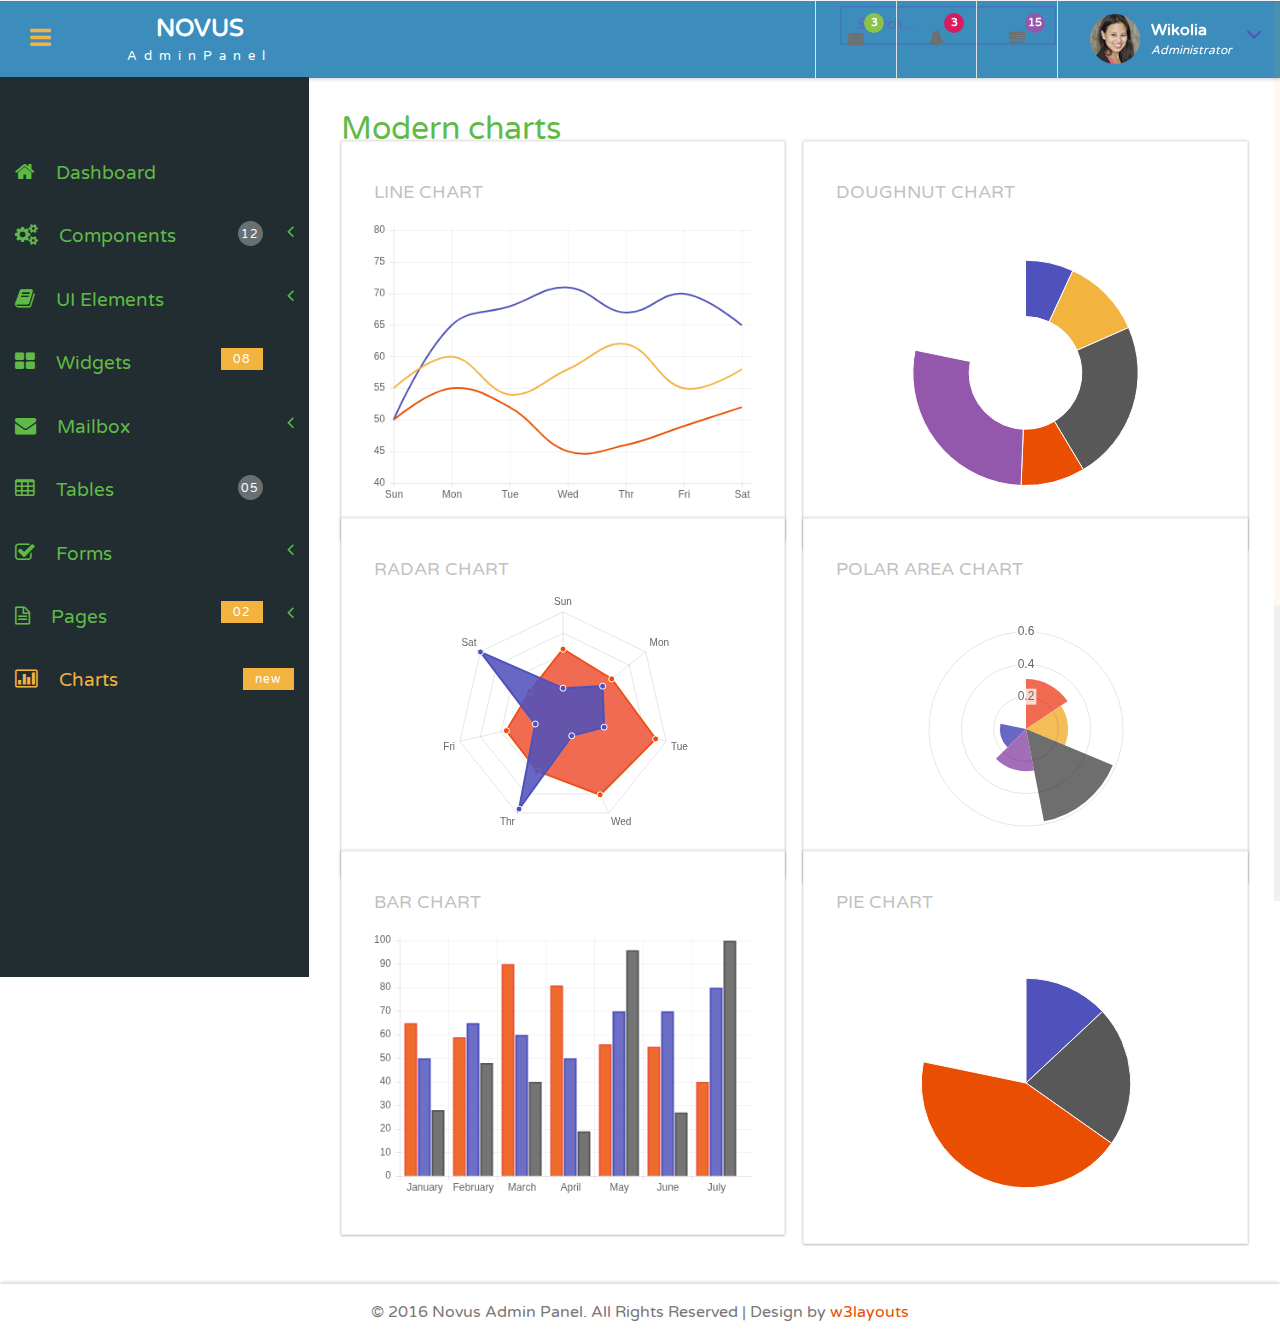
<file: charts.html>
<!--
Author: W3layouts
Author URL: http://w3layouts.com
License: Creative Commons Attribution 3.0 Unported
License URL: http://creativecommons.org/licenses/by/3.0/
-->
<!DOCTYPE HTML>
<html>
<head>
<title>Novus Admin Panel an Admin Panel Category Flat Bootstrap Responsive Website Template | Charts :: w3layouts</title>
<meta name="viewport" content="width=device-width, initial-scale=1">
<meta http-equiv="Content-Type" content="text/html; charset=utf-8" />
<meta name="keywords" content="Novus Admin Panel Responsive web template, Bootstrap Web Templates, Flat Web Templates, Android Compatible web template, 
SmartPhone Compatible web template, free WebDesigns for Nokia, Samsung, LG, SonyEricsson, Motorola web design" />
<script type="application/x-javascript"> addEventListener("load", function() { setTimeout(hideURLbar, 0); }, false); function hideURLbar(){ window.scrollTo(0,1); } </script>
<!-- Bootstrap Core CSS -->
<link href="css/bootstrap.css" rel='stylesheet' type='text/css' />
<!-- Custom CSS -->
<link href="css/style.css" rel='stylesheet' type='text/css' />
<!-- font CSS -->
<!-- font-awesome icons -->
<link href="css/font-awesome.css" rel="stylesheet"> 
<!-- //font-awesome icons -->
 <!-- js-->
<script src="js/jquery-1.11.1.min.js"></script>
<script src="js/modernizr.custom.js"></script>
<!--webfonts-->
<link href='//fonts.googleapis.com/css?family=Roboto+Condensed:400,300,300italic,400italic,700,700italic' rel='stylesheet' type='text/css'>
<!--//webfonts-->
<!-- chart -->
<script src="js/Chart.js"></script>
<!-- //chart --> 
<!--animate-->
<link href="css/animate.css" rel="stylesheet" type="text/css" media="all">
<script src="js/wow.min.js"></script>
	<script>
		 new WOW().init();
	</script>
<!--//end-animate-->
<!-- Metis Menu -->
<script src="js/metisMenu.min.js"></script>
<script src="js/custom.js"></script>
<link href="css/custom.css" rel="stylesheet">
<!--//Metis Menu -->
</head> 
<body class="cbp-spmenu-push">
	<div class="main-content">
		<!--left-fixed -navigation-->
		<div class=" sidebar" role="navigation">
            <div class="navbar-collapse">
				<nav class="cbp-spmenu cbp-spmenu-vertical cbp-spmenu-left" id="cbp-spmenu-s1">
					<ul class="nav" id="side-menu">
						<li>
							<a href="index.html"><i class="fa fa-home nav_icon"></i>Dashboard</a>
						</li>
						<li>
							<a href="#"><i class="fa fa-cogs nav_icon"></i>Components <span class="nav-badge">12</span> <span class="fa arrow"></span></a>
							<ul class="nav nav-second-level collapse">
								<li>
									<a href="grids.html">Grid System</a>
								</li>
								<li>
									<a href="media.html">Media Objects</a>
								</li>
							</ul>
							<!-- /nav-second-level -->
						</li>
						<li class="">
							<a href="#"><i class="fa fa-book nav_icon"></i>UI Elements <span class="fa arrow"></span></a>
							<ul class="nav nav-second-level collapse">
								<li>
									<a href="general.html">General<span class="nav-badge-btm">08</span></a>
								</li>
								<li>
									<a href="typography.html">Typography</a>
								</li>
							</ul>
							<!-- /nav-second-level -->
						</li>
						<li>
							<a href="widgets.html"><i class="fa fa-th-large nav_icon"></i>Widgets <span class="nav-badge-btm">08</span></a>
						</li>
						<li>
							<a href="#"><i class="fa fa-envelope nav_icon"></i>Mailbox<span class="fa arrow"></span></a>
							<ul class="nav nav-second-level collapse">
								<li>
									<a href="inbox.html">Inbox <span class="nav-badge-btm">05</span></a>
								</li>
								<li>
									<a href="compose.html">Compose email</a>
								</li>
							</ul>
							<!-- //nav-second-level -->
						</li>
						<li>
							<a href="tables.html"><i class="fa fa-table nav_icon"></i>Tables <span class="nav-badge">05</span></a>
						</li>
						<li>
							<a href="#"><i class="fa fa-check-square-o nav_icon"></i>Forms<span class="fa arrow"></span></a>
							<ul class="nav nav-second-level collapse">
								<li>
									<a href="forms.html">Basic Forms <span class="nav-badge-btm">07</span></a>
								</li>
								<li>
									<a href="validation.html">Validation</a>
								</li>
							</ul>
							<!-- //nav-second-level -->
						</li>
						<li>
							<a href="#"><i class="fa fa-file-text-o nav_icon"></i>Pages<span class="nav-badge-btm">02</span><span class="fa arrow"></span></a>
							<ul class="nav nav-second-level collapse">
								<li>
									<a href="login.html">Login</a>
								</li>
								<li>
									<a href="signup.html">SignUp</a>
								</li>
								<li>
									<a href="blank-page.html">Blank Page</a>
								</li>
							</ul>
							<!-- //nav-second-level -->
						</li>
						<li>
							<a href="charts.html" class="chart-nav"><i class="fa fa-bar-chart nav_icon"></i>Charts <span class="nav-badge-btm pull-right">new</span></a>
						</li>
					</ul>
					<div class="clearfix"> </div>
					<!-- //sidebar-collapse -->
				</nav>
			</div>
		</div>
		<!--left-fixed -navigation-->
		<!-- header-starts -->
		<div class="sticky-header header-section ">
			<div class="header-left">
				<!--toggle button start-->
				<button id="showLeftPush"><i class="fa fa-bars"></i></button>
				<!--toggle button end-->
				<!--logo -->
				<div class="logo">
					<a href="index.html">
						<h1>NOVUS</h1>
						<span>AdminPanel</span>
					</a>
				</div>
				<!--//logo-->
				<!--search-box-->
				<div class="search-box">
					<form class="input">
						<input class="sb-search-input input__field--madoka" placeholder="Search..." type="search" id="input-31" />
						<label class="input__label" for="input-31">
							<svg class="graphic" width="100%" height="100%" viewBox="0 0 404 77" preserveAspectRatio="none">
								<path d="m0,0l404,0l0,77l-404,0l0,-77z"/>
							</svg>
						</label>
					</form>
				</div><!--//end-search-box-->
				<div class="clearfix"> </div>
			</div>
			<div class="header-right">
				<div class="profile_details_left"><!--notifications of menu start -->
					<ul class="nofitications-dropdown">
						<li class="dropdown head-dpdn">
							<a href="#" class="dropdown-toggle" data-toggle="dropdown" aria-expanded="false"><i class="fa fa-envelope"></i><span class="badge">3</span></a>
							<ul class="dropdown-menu">
								<li>
									<div class="notification_header">
										<h3>You have 3 new messages</h3>
									</div>
								</li>
								<li><a href="#">
								   <div class="user_img"><img src="images/1.png" alt=""></div>
								   <div class="notification_desc">
									<p>Lorem ipsum dolor amet</p>
									<p><span>1 hour ago</span></p>
									</div>
								   <div class="clearfix"></div>	
								</a></li>
								<li class="odd"><a href="#">
									<div class="user_img"><img src="images/2.png" alt=""></div>
								   <div class="notification_desc">
									<p>Lorem ipsum dolor amet </p>
									<p><span>1 hour ago</span></p>
									</div>
								  <div class="clearfix"></div>	
								</a></li>
								<li><a href="#">
								   <div class="user_img"><img src="images/3.png" alt=""></div>
								   <div class="notification_desc">
									<p>Lorem ipsum dolor amet </p>
									<p><span>1 hour ago</span></p>
									</div>
								   <div class="clearfix"></div>	
								</a></li>
								<li>
									<div class="notification_bottom">
										<a href="#">See all messages</a>
									</div> 
								</li>
							</ul>
						</li>
						<li class="dropdown head-dpdn">
							<a href="#" class="dropdown-toggle" data-toggle="dropdown" aria-expanded="false"><i class="fa fa-bell"></i><span class="badge blue">3</span></a>
							<ul class="dropdown-menu">
								<li>
									<div class="notification_header">
										<h3>You have 3 new notification</h3>
									</div>
								</li>
								<li><a href="#">
									<div class="user_img"><img src="images/2.png" alt=""></div>
								   <div class="notification_desc">
									<p>Lorem ipsum dolor amet</p>
									<p><span>1 hour ago</span></p>
									</div>
								  <div class="clearfix"></div>	
								 </a></li>
								 <li class="odd"><a href="#">
									<div class="user_img"><img src="images/1.png" alt=""></div>
								   <div class="notification_desc">
									<p>Lorem ipsum dolor amet </p>
									<p><span>1 hour ago</span></p>
									</div>
								   <div class="clearfix"></div>	
								 </a></li>
								 <li><a href="#">
									<div class="user_img"><img src="images/3.png" alt=""></div>
								   <div class="notification_desc">
									<p>Lorem ipsum dolor amet </p>
									<p><span>1 hour ago</span></p>
									</div>
								   <div class="clearfix"></div>	
								 </a></li>
								 <li>
									<div class="notification_bottom">
										<a href="#">See all notifications</a>
									</div> 
								</li>
							</ul>
						</li>	
						<li class="dropdown head-dpdn">
							<a href="#" class="dropdown-toggle" data-toggle="dropdown" aria-expanded="false"><i class="fa fa-tasks"></i><span class="badge blue1">15</span></a>
							<ul class="dropdown-menu">
								<li>
									<div class="notification_header">
										<h3>You have 8 pending task</h3>
									</div>
								</li>
								<li><a href="#">
									<div class="task-info">
										<span class="task-desc">Database update</span><span class="percentage">40%</span>
										<div class="clearfix"></div>	
									</div>
									<div class="progress progress-striped active">
										<div class="bar yellow" style="width:40%;"></div>
									</div>
								</a></li>
								<li><a href="#">
									<div class="task-info">
										<span class="task-desc">Dashboard done</span><span class="percentage">90%</span>
									   <div class="clearfix"></div>	
									</div>
									<div class="progress progress-striped active">
										 <div class="bar green" style="width:90%;"></div>
									</div>
								</a></li>
								<li><a href="#">
									<div class="task-info">
										<span class="task-desc">Mobile App</span><span class="percentage">33%</span>
										<div class="clearfix"></div>	
									</div>
								   <div class="progress progress-striped active">
										 <div class="bar red" style="width: 33%;"></div>
									</div>
								</a></li>
								<li><a href="#">
									<div class="task-info">
										<span class="task-desc">Issues fixed</span><span class="percentage">80%</span>
									   <div class="clearfix"></div>	
									</div>
									<div class="progress progress-striped active">
										 <div class="bar  blue" style="width: 80%;"></div>
									</div>
								</a></li>
								<li>
									<div class="notification_bottom">
										<a href="#">See all pending tasks</a>
									</div> 
								</li>
							</ul>
						</li>	
					</ul>
					<div class="clearfix"> </div>
				</div>
				<!--notification menu end -->
				<div class="profile_details">		
					<ul>
						<li class="dropdown profile_details_drop">
							<a href="#" class="dropdown-toggle" data-toggle="dropdown" aria-expanded="false">
								<div class="profile_img">	
									<span class="prfil-img"><img src="images/a.png" alt=""> </span> 
									<div class="user-name">
										<p>Wikolia</p>
										<span>Administrator</span>
									</div>
									<i class="fa fa-angle-down lnr"></i>
									<i class="fa fa-angle-up lnr"></i>
									<div class="clearfix"></div>	
								</div>	
							</a>
							<ul class="dropdown-menu drp-mnu">
								<li> <a href="#"><i class="fa fa-cog"></i> Settings</a> </li> 
								<li> <a href="#"><i class="fa fa-user"></i> Profile</a> </li> 
								<li> <a href="#"><i class="fa fa-sign-out"></i> Logout</a> </li>
							</ul>
						</li>
					</ul>
				</div>
				<div class="clearfix"> </div>	
			</div>
			<div class="clearfix"> </div>	
		</div>
		<!-- //header-ends -->
		<!-- main content start-->
		<div id="page-wrapper">
			<div class="main-page charts-page">
				<h3 class="title1">Modern charts</h3>
				<div class="charts">
					<div class="col-md-6 chrt-page-grids">
						<h4 class="title">Line Chart</h4>
						<canvas id="line" height="300" width="400" style="width: 400px; height: 300px;"></canvas>
					</div>
					<div class="col-md-6 chrt-page-grids chrt-right">
						<h4 class="title">Doughnut Chart</h4>
						<div class="doughnut-grid">
							<canvas id="doughnut" style="width:416px; height: 306px;"></canvas>
						</div>
					</div>
					<div class="col-md-6 charts chrt-page-grids">
						<h4 class="title">Radar Chart</h4>
						<div class="radar-grid">
							<canvas id="radar" height="300" width="400" style="width: 400px; height: 300px;"></canvas>
						</div>
					</div>
					<div class="col-md-6 charts chrt-page-grids chrt-right">
						<h4 class="title">polar Area Chart</h4>
						<div class="polar-area">
							<canvas id="polarArea" height="300" width="400" style="width: 400px; height: 300px;"></canvas>
						</div>
					</div>
					<div class="col-md-6 charts chrt-page-grids">
						<h4 class="title">Bar Chart</h4>
						<canvas id="bar" height="300" width="400" style="width: 400px; height: 300px;"></canvas>
					</div>
					<div class="col-md-6 charts chrt-page-grids chrt-right">
						<h4 class="title">Pie Chart</h4>
						<div class="pie-grid">
							<canvas id="pie" height="300" width="400" style="width: 400px; height: 300px;"></canvas>
						</div>
					</div>
					<div class="clearfix"> </div>
						<script>
						var doughnutData = [
								{
									value: 30,
									color:"#4F52BA"
								},
								{
									value : 50,
									color : "#F2B33F"
								},
								{
									value : 100,
									color : "#585858"
								},
								{
									value : 40,
									color : "#e94e02"
								},
								{
									value : 120,
									color : "#9358ac"
								}
							
							];
						var lineChartData = {
							labels : ["Sun","Mon","Tue","Wed","Thr","Fri","Sat"],
							datasets : [
								{
									fillColor : "rgba(51, 51, 51, 0)",
									strokeColor : "#4F52BA",
									pointColor : "#4F52BA",
									pointStrokeColor : "#fff",
									data : [50,65,68,71,67,70,65]
								},
								{
									fillColor : "rgba(51, 51, 51, 0)",
									strokeColor : "#F2B33F",
									pointColor : "#F2B33F",
									pointStrokeColor : "#fff",
									data : [55,60,54,58,62,55,58]
								},
								{
									fillColor : "rgba(51, 51, 51, 0)",
									strokeColor : "#e94e02",
									pointColor : "#e94e02",
									pointStrokeColor : "#fff",
									data : [50,55,52,45,46,49,52]
								}
							]
							
						};
						var pieData = [
								{
									value: 30,
									color:"#4F52BA"
								},
								{
									value : 50,
									color : "#585858"
								},
								{
									value : 100,
									color : "#e94e02"
								}
							
							];
						var barChartData = {
							labels : ["January","February","March","April","May","June","July"],
							datasets : [
								{
									fillColor : "rgba(233, 78, 2, 0.83)",
									strokeColor : "#ef553a",
									highlightFill: "#ef553a",
									data : [65,59,90,81,56,55,40]
								},
								{
									fillColor : "rgba(79, 82, 186, 0.83)",
									strokeColor : "#4F52BA",
									highlightFill: "#4F52BA",
									data : [50,65,60,50,70,70,80]
								},
								{
									fillColor : "rgba(88, 88, 88, 0.83)",
									strokeColor : "#585858",
									highlightFill: "#585858",
									data : [28,48,40,19,96,27,100]
								}
							]
							
						};
					var chartData = [
							{
								value : Math.random(),
								color: "rgba(239, 85, 58, 0.87)"
							},
							{
								value : Math.random(),
								color: "rgba(242, 179, 63, 0.87)"
							},
							{
								value : Math.random(),
								color: "rgba(88, 88, 88, 0.87)"
							},
							{
								value : Math.random(),
								color: "rgba(147, 88, 172, 0.87)"
							},
							{
								value : Math.random(),
								color: "rgba(79, 82, 186, 0.87)"
							},
						];
						var radarChartData = {
							labels : ["Sun","Mon","Tue","Wed","Thr","Fri","Sat"],
							datasets : [
								{
									fillColor : "rgba(239, 85, 58, 0.87)",
									strokeColor : "#e94e02",
									pointColor : "#e94e02",
									pointStrokeColor : "#fff",
									data : [65,59,90,81,56,55,40]
								},
								{
									fillColor : "rgba(79, 82, 186, 0.87)",
									strokeColor : "#4F52BA",
									pointColor : "#4F52BA",
									pointStrokeColor : "#fff",
									data : [28,48,40,19,96,27,100]
								}
							]
							
						};
						new Chart(document.getElementById("doughnut").getContext("2d")).Doughnut(doughnutData);
						new Chart(document.getElementById("line").getContext("2d")).Line(lineChartData);
						new Chart(document.getElementById("radar").getContext("2d")).Radar(radarChartData);
						new Chart(document.getElementById("polarArea").getContext("2d")).PolarArea(chartData);
						new Chart(document.getElementById("bar").getContext("2d")).Bar(barChartData);
						new Chart(document.getElementById("pie").getContext("2d")).Pie(pieData);
					</script>	
				</div>
			</div>
		</div>
		<!--footer-->
		<div class="footer">
		   <p>&copy; 2016 Novus Admin Panel. All Rights Reserved | Design by <a href="https://w3layouts.com/" target="_blank">w3layouts</a></p>
		</div>
        <!--//footer-->
	</div>
	<!-- Classie -->
		<script src="js/classie.js"></script>
		<script>
			var menuLeft = document.getElementById( 'cbp-spmenu-s1' ),
				showLeftPush = document.getElementById( 'showLeftPush' ),
				body = document.body;
				
			showLeftPush.onclick = function() {
				classie.toggle( this, 'active' );
				classie.toggle( body, 'cbp-spmenu-push-toright' );
				classie.toggle( menuLeft, 'cbp-spmenu-open' );
				disableOther( 'showLeftPush' );
			};
			
			function disableOther( button ) {
				if( button !== 'showLeftPush' ) {
					classie.toggle( showLeftPush, 'disabled' );
				}
			}
		</script>
	<!--scrolling js-->
	<script src="js/jquery.nicescroll.js"></script>
	<script src="js/scripts.js"></script>
	<!--//scrolling js-->
	<!-- Bootstrap Core JavaScript -->
   <script src="js/bootstrap.js"> </script>
</body>
</html>
</file>
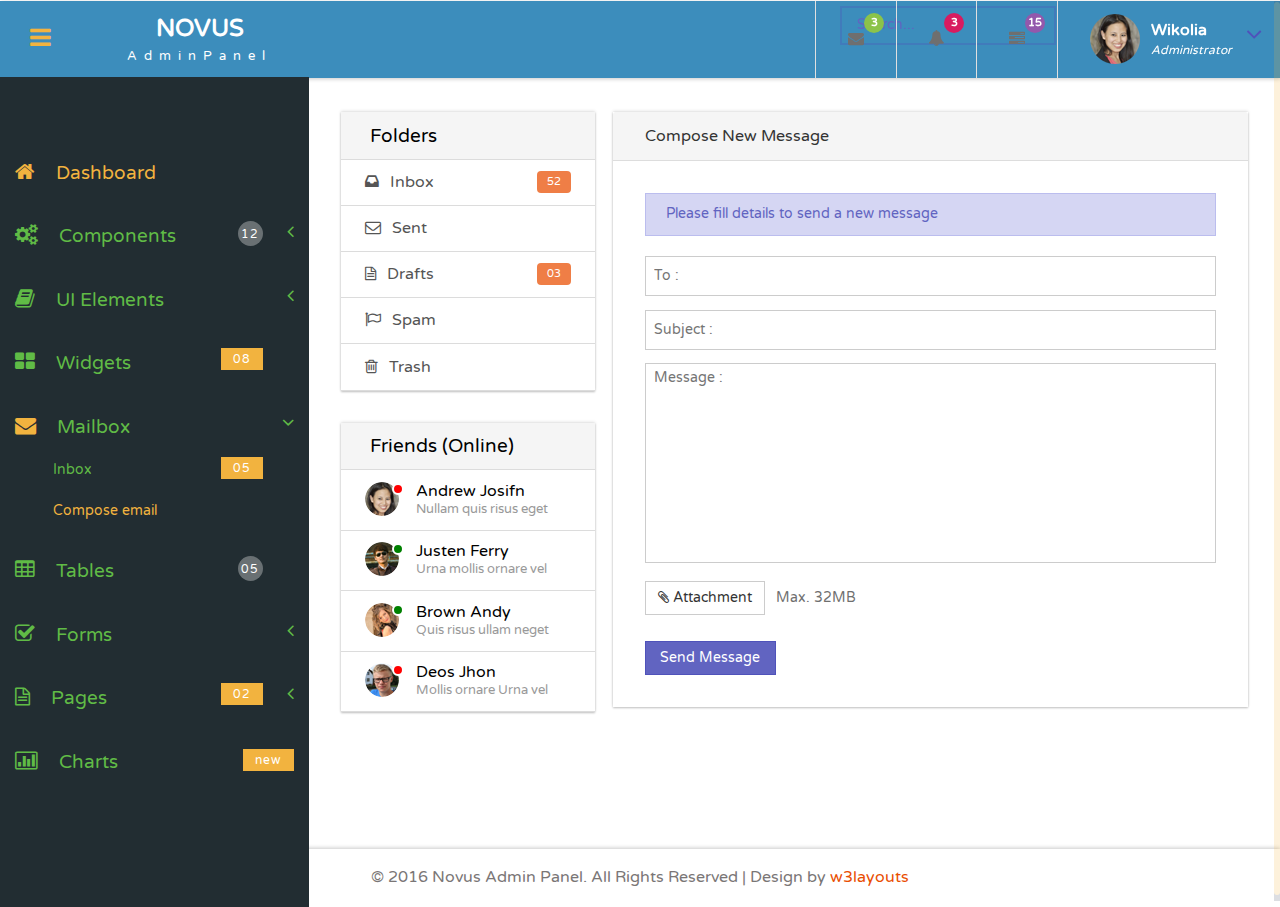
<file: compose.html>
<!--
Author: W3layouts
Author URL: http://w3layouts.com
License: Creative Commons Attribution 3.0 Unported
License URL: http://creativecommons.org/licenses/by/3.0/
-->
<!DOCTYPE HTML>
<html>
<head>
<title>Novus Admin Panel an Admin Panel Category Flat Bootstrap Responsive Website Template | Compose mail :: w3layouts</title>
<meta name="viewport" content="width=device-width, initial-scale=1">
<meta http-equiv="Content-Type" content="text/html; charset=utf-8" />
<meta name="keywords" content="Novus Admin Panel Responsive web template, Bootstrap Web Templates, Flat Web Templates, Android Compatible web template, 
SmartPhone Compatible web template, free WebDesigns for Nokia, Samsung, LG, SonyEricsson, Motorola web design" />
<script type="application/x-javascript"> addEventListener("load", function() { setTimeout(hideURLbar, 0); }, false); function hideURLbar(){ window.scrollTo(0,1); } </script>
<!-- Bootstrap Core CSS -->
<link href="css/bootstrap.css" rel='stylesheet' type='text/css' />
<!-- Custom CSS -->
<link href="css/style.css" rel='stylesheet' type='text/css' />
<!-- font CSS -->
<!-- font-awesome icons -->
<link href="css/font-awesome.css" rel="stylesheet"> 
<!-- //font-awesome icons -->
 <!-- js-->
<script src="js/jquery-1.11.1.min.js"></script>
<script src="js/modernizr.custom.js"></script>
<!--webfonts-->
<link href='//fonts.googleapis.com/css?family=Roboto+Condensed:400,300,300italic,400italic,700,700italic' rel='stylesheet' type='text/css'>
<!--//webfonts--> 
<!--animate-->
<link href="css/animate.css" rel="stylesheet" type="text/css" media="all">
<script src="js/wow.min.js"></script>
	<script>
		 new WOW().init();
	</script>
<!--//end-animate-->
<!-- Metis Menu -->
<script src="js/metisMenu.min.js"></script>
<script src="js/custom.js"></script>
<link href="css/custom.css" rel="stylesheet">
<!--//Metis Menu -->
</head> 
<body class="cbp-spmenu-push">
	<div class="main-content">
		<!--left-fixed -navigation-->
		<div class=" sidebar" role="navigation">
            <div class="navbar-collapse">
				<nav class="cbp-spmenu cbp-spmenu-vertical cbp-spmenu-left" id="cbp-spmenu-s1">
					<ul class="nav" id="side-menu">
						<li>
							<a href="index.html" class="active"><i class="fa fa-home nav_icon"></i>Dashboard</a>
						</li>
						<li>
							<a href="#"><i class="fa fa-cogs nav_icon"></i>Components <span class="nav-badge">12</span> <span class="fa arrow"></span></a>
							<ul class="nav nav-second-level collapse">
								<li>
									<a href="grids.html">Grid System</a>
								</li>
								<li>
									<a href="media.html">Media Objects</a>
								</li>
							</ul>
							<!-- /nav-second-level -->
						</li>
						<li class="">
							<a href="#"><i class="fa fa-book nav_icon"></i>UI Elements <span class="fa arrow"></span></a>
							<ul class="nav nav-second-level collapse">
								<li>
									<a href="general.html">General<span class="nav-badge-btm">08</span></a>
								</li>
								<li>
									<a href="typography.html">Typography</a>
								</li>
							</ul>
							<!-- /nav-second-level -->
						</li>
						<li>
							<a href="widgets.html"><i class="fa fa-th-large nav_icon"></i>Widgets <span class="nav-badge-btm">08</span></a>
						</li>
						<li>
							<a href="#"><i class="fa fa-envelope nav_icon"></i>Mailbox<span class="fa arrow"></span></a>
							<ul class="nav nav-second-level collapse">
								<li>
									<a href="inbox.html">Inbox <span class="nav-badge-btm">05</span></a>
								</li>
								<li>
									<a href="compose.html">Compose email</a>
								</li>
							</ul>
							<!-- //nav-second-level -->
						</li>
						<li>
							<a href="tables.html"><i class="fa fa-table nav_icon"></i>Tables <span class="nav-badge">05</span></a>
						</li>
						<li>
							<a href="#"><i class="fa fa-check-square-o nav_icon"></i>Forms<span class="fa arrow"></span></a>
							<ul class="nav nav-second-level collapse">
								<li>
									<a href="forms.html">Basic Forms <span class="nav-badge-btm">07</span></a>
								</li>
								<li>
									<a href="validation.html">Validation</a>
								</li>
							</ul>
							<!-- //nav-second-level -->
						</li>
						<li>
							<a href="#"><i class="fa fa-file-text-o nav_icon"></i>Pages<span class="nav-badge-btm">02</span><span class="fa arrow"></span></a>
							<ul class="nav nav-second-level collapse">
								<li>
									<a href="login.html">Login</a>
								</li>
								<li>
									<a href="signup.html">SignUp</a>
								</li>
								<li>
									<a href="blank-page.html">Blank Page</a>
								</li>
							</ul>
							<!-- //nav-second-level -->
						</li>
						<li>
							<a href="charts.html" class="chart-nav"><i class="fa fa-bar-chart nav_icon"></i>Charts <span class="nav-badge-btm pull-right">new</span></a>
						</li>
					</ul>
					<div class="clearfix"> </div>
					<!-- //sidebar-collapse -->
				</nav>
			</div>
		</div>
		<!--left-fixed -navigation-->
		<!-- header-starts -->
		<div class="sticky-header header-section ">
			<div class="header-left">
				<!--toggle button start-->
				<button id="showLeftPush"><i class="fa fa-bars"></i></button>
				<!--toggle button end-->
				<!--logo -->
				<div class="logo">
					<a href="index.html">
						<h1>NOVUS</h1>
						<span>AdminPanel</span>
					</a>
				</div>
				<!--//logo-->
				<!--search-box-->
				<div class="search-box">
					<form class="input">
						<input class="sb-search-input input__field--madoka" placeholder="Search..." type="search" id="input-31" />
						<label class="input__label" for="input-31">
							<svg class="graphic" width="100%" height="100%" viewBox="0 0 404 77" preserveAspectRatio="none">
								<path d="m0,0l404,0l0,77l-404,0l0,-77z"/>
							</svg>
						</label>
					</form>
				</div><!--//end-search-box-->
				<div class="clearfix"> </div>
			</div>
			<div class="header-right">
				<div class="profile_details_left"><!--notifications of menu start -->
					<ul class="nofitications-dropdown">
						<li class="dropdown head-dpdn">
							<a href="#" class="dropdown-toggle" data-toggle="dropdown" aria-expanded="false"><i class="fa fa-envelope"></i><span class="badge">3</span></a>
							<ul class="dropdown-menu">
								<li>
									<div class="notification_header">
										<h3>You have 3 new messages</h3>
									</div>
								</li>
								<li><a href="#">
								   <div class="user_img"><img src="images/1.png" alt=""></div>
								   <div class="notification_desc">
									<p>Lorem ipsum dolor amet</p>
									<p><span>1 hour ago</span></p>
									</div>
								   <div class="clearfix"></div>	
								</a></li>
								<li class="odd"><a href="#">
									<div class="user_img"><img src="images/2.png" alt=""></div>
								   <div class="notification_desc">
									<p>Lorem ipsum dolor amet </p>
									<p><span>1 hour ago</span></p>
									</div>
								  <div class="clearfix"></div>	
								</a></li>
								<li><a href="#">
								   <div class="user_img"><img src="images/3.png" alt=""></div>
								   <div class="notification_desc">
									<p>Lorem ipsum dolor amet </p>
									<p><span>1 hour ago</span></p>
									</div>
								   <div class="clearfix"></div>	
								</a></li>
								<li>
									<div class="notification_bottom">
										<a href="#">See all messages</a>
									</div> 
								</li>
							</ul>
						</li>
						<li class="dropdown head-dpdn">
							<a href="#" class="dropdown-toggle" data-toggle="dropdown" aria-expanded="false"><i class="fa fa-bell"></i><span class="badge blue">3</span></a>
							<ul class="dropdown-menu">
								<li>
									<div class="notification_header">
										<h3>You have 3 new notification</h3>
									</div>
								</li>
								<li><a href="#">
									<div class="user_img"><img src="images/2.png" alt=""></div>
								   <div class="notification_desc">
									<p>Lorem ipsum dolor amet</p>
									<p><span>1 hour ago</span></p>
									</div>
								  <div class="clearfix"></div>	
								 </a></li>
								 <li class="odd"><a href="#">
									<div class="user_img"><img src="images/1.png" alt=""></div>
								   <div class="notification_desc">
									<p>Lorem ipsum dolor amet </p>
									<p><span>1 hour ago</span></p>
									</div>
								   <div class="clearfix"></div>	
								 </a></li>
								 <li><a href="#">
									<div class="user_img"><img src="images/3.png" alt=""></div>
								   <div class="notification_desc">
									<p>Lorem ipsum dolor amet </p>
									<p><span>1 hour ago</span></p>
									</div>
								   <div class="clearfix"></div>	
								 </a></li>
								 <li>
									<div class="notification_bottom">
										<a href="#">See all notifications</a>
									</div> 
								</li>
							</ul>
						</li>	
						<li class="dropdown head-dpdn">
							<a href="#" class="dropdown-toggle" data-toggle="dropdown" aria-expanded="false"><i class="fa fa-tasks"></i><span class="badge blue1">15</span></a>
							<ul class="dropdown-menu">
								<li>
									<div class="notification_header">
										<h3>You have 8 pending task</h3>
									</div>
								</li>
								<li><a href="#">
									<div class="task-info">
										<span class="task-desc">Database update</span><span class="percentage">40%</span>
										<div class="clearfix"></div>	
									</div>
									<div class="progress progress-striped active">
										<div class="bar yellow" style="width:40%;"></div>
									</div>
								</a></li>
								<li><a href="#">
									<div class="task-info">
										<span class="task-desc">Dashboard done</span><span class="percentage">90%</span>
									   <div class="clearfix"></div>	
									</div>
									<div class="progress progress-striped active">
										 <div class="bar green" style="width:90%;"></div>
									</div>
								</a></li>
								<li><a href="#">
									<div class="task-info">
										<span class="task-desc">Mobile App</span><span class="percentage">33%</span>
										<div class="clearfix"></div>	
									</div>
								   <div class="progress progress-striped active">
										 <div class="bar red" style="width: 33%;"></div>
									</div>
								</a></li>
								<li><a href="#">
									<div class="task-info">
										<span class="task-desc">Issues fixed</span><span class="percentage">80%</span>
									   <div class="clearfix"></div>	
									</div>
									<div class="progress progress-striped active">
										 <div class="bar  blue" style="width: 80%;"></div>
									</div>
								</a></li>
								<li>
									<div class="notification_bottom">
										<a href="#">See all pending tasks</a>
									</div> 
								</li>
							</ul>
						</li>	
					</ul>
					<div class="clearfix"> </div>
				</div>
				<!--notification menu end -->
				<div class="profile_details">		
					<ul>
						<li class="dropdown profile_details_drop">
							<a href="#" class="dropdown-toggle" data-toggle="dropdown" aria-expanded="false">
								<div class="profile_img">	
									<span class="prfil-img"><img src="images/a.png" alt=""> </span> 
									<div class="user-name">
										<p>Wikolia</p>
										<span>Administrator</span>
									</div>
									<i class="fa fa-angle-down lnr"></i>
									<i class="fa fa-angle-up lnr"></i>
									<div class="clearfix"></div>	
								</div>	
							</a>
							<ul class="dropdown-menu drp-mnu">
								<li> <a href="#"><i class="fa fa-cog"></i> Settings</a> </li> 
								<li> <a href="#"><i class="fa fa-user"></i> Profile</a> </li> 
								<li> <a href="sign-up.html"><i class="fa fa-sign-out"></i> Logout</a> </li>
							</ul>
						</li>
					</ul>
				</div>
				<div class="clearfix"> </div>	
			</div>
			<div class="clearfix"> </div>	
		</div>
		<!-- //header-ends -->
		<!-- main content start-->
		<div id="page-wrapper">
			<div class="main-page compose">
				<div class="col-md-4 compose-left">
					<div class="folder widget-shadow">
						<ul>
							<li class="head">Folders</li>
							<li><a href="inbox.html"><i class="fa fa-inbox"></i>Inbox <span>52</span></a></li>
							<li><a href="#"><i class="fa fa fa-envelope-o"></i>Sent </a></li>
							<li><a href="#"><i class="fa fa-file-text-o"></i>Drafts <span>03</span></a> </li>
							<li><a href="#"><i class="fa fa-flag-o"></i>Spam </a></li>
							<li><a href="#"><i class="fa fa-trash-o"></i>Trash</a></li>
						</ul>
					</div>
					<div class="chat-grid widget-shadow">
						<ul>
							<li class="head">Friends (Online) </li>
							<li><a href="#">
									<div class="chat-left">
										<img class="img-circle" src="images/i1.png" alt="">
										<label class="small-badge"></label>
									</div>
									<div class="chat-right">
										<p>Andrew Josifn</p>
										<h6>Nullam quis risus eget </h6>
									</div>
									<div class="clearfix"> </div>	
								</a>
							</li>
							<li><a href="#">
									<div class="chat-left">
										<img class="img-circle" src="images/i2.png" alt="">
										<label class="small-badge bg-green"></label>
									</div>
									<div class="chat-right">
										<p>Justen Ferry</p>
										<h6>Urna mollis ornare vel</h6>
									</div>
									<div class="clearfix"> </div>	
								</a>
							</li>
							<li><a href="#">
									<div class="chat-left">
										<img class="img-circle" src="images/i3.png" alt="">
										<label class="small-badge bg-green"></label>
									</div>
									<div class="chat-right">
										<p>Brown Andy </p>
										<h6>Quis risus ullam neget </h6>
									</div>
									<div class="clearfix"> </div>	
								</a>
							</li>
							<li><a href="#">
									<div class="chat-left">
										<img class="img-circle" src="images/i4.png" alt="">
										<label class="small-badge"></label>
									</div>
									<div class="chat-right">
										<p>Deos Jhon</p>
										<h6>Mollis ornare Urna vel</h6>
									</div>
									<div class="clearfix"> </div>	
								</a>
							</li>
						</ul>
					</div>
				</div>
				<div class="col-md-8 compose-right widget-shadow">
					<div class="panel-default">
						<div class="panel-heading">
							Compose New Message 
						</div>
						<div class="panel-body">
							<div class="alert alert-info">
								Please fill details to send a new message
							</div>
							<form class="com-mail">
								<input type="text" class="form-control1 control3" placeholder="To :">
								<input type="text" class="form-control1 control3" placeholder="Subject :">
								<textarea rows="6" class="form-control1 control2" placeholder="Message :" ></textarea>
								<div class="form-group">
									<div class="btn btn-default btn-file">
										<i class="fa fa-paperclip"></i> Attachment
										<input type="file" name="attachment">
									</div>
									<p class="help-block">Max. 32MB</p>
								</div>
								<input type="submit" value="Send Message"> 
							</form>
						</div>
					</div>
				</div>
				<div class="clearfix"> </div>	
			</div>
		</div>
		<!--footer-->
		<div class="footer">
		   <p>&copy; 2016 Novus Admin Panel. All Rights Reserved | Design by <a href="https://w3layouts.com/" target="_blank">w3layouts</a></p>
		</div>
        <!--//footer-->
	</div>
	<!-- Classie -->
		<script src="js/classie.js"></script>
		<script>
			var menuLeft = document.getElementById( 'cbp-spmenu-s1' ),
				showLeftPush = document.getElementById( 'showLeftPush' ),
				body = document.body;
				
			showLeftPush.onclick = function() {
				classie.toggle( this, 'active' );
				classie.toggle( body, 'cbp-spmenu-push-toright' );
				classie.toggle( menuLeft, 'cbp-spmenu-open' );
				disableOther( 'showLeftPush' );
			};
			
			function disableOther( button ) {
				if( button !== 'showLeftPush' ) {
					classie.toggle( showLeftPush, 'disabled' );
				}
			}
		</script>
	<!--scrolling js-->
	<script src="js/jquery.nicescroll.js"></script>
	<script src="js/scripts.js"></script>
	<!--//scrolling js-->
	<!-- Bootstrap Core JavaScript -->
   <script src="js/bootstrap.js"> </script>
</body>
</html>
</file>
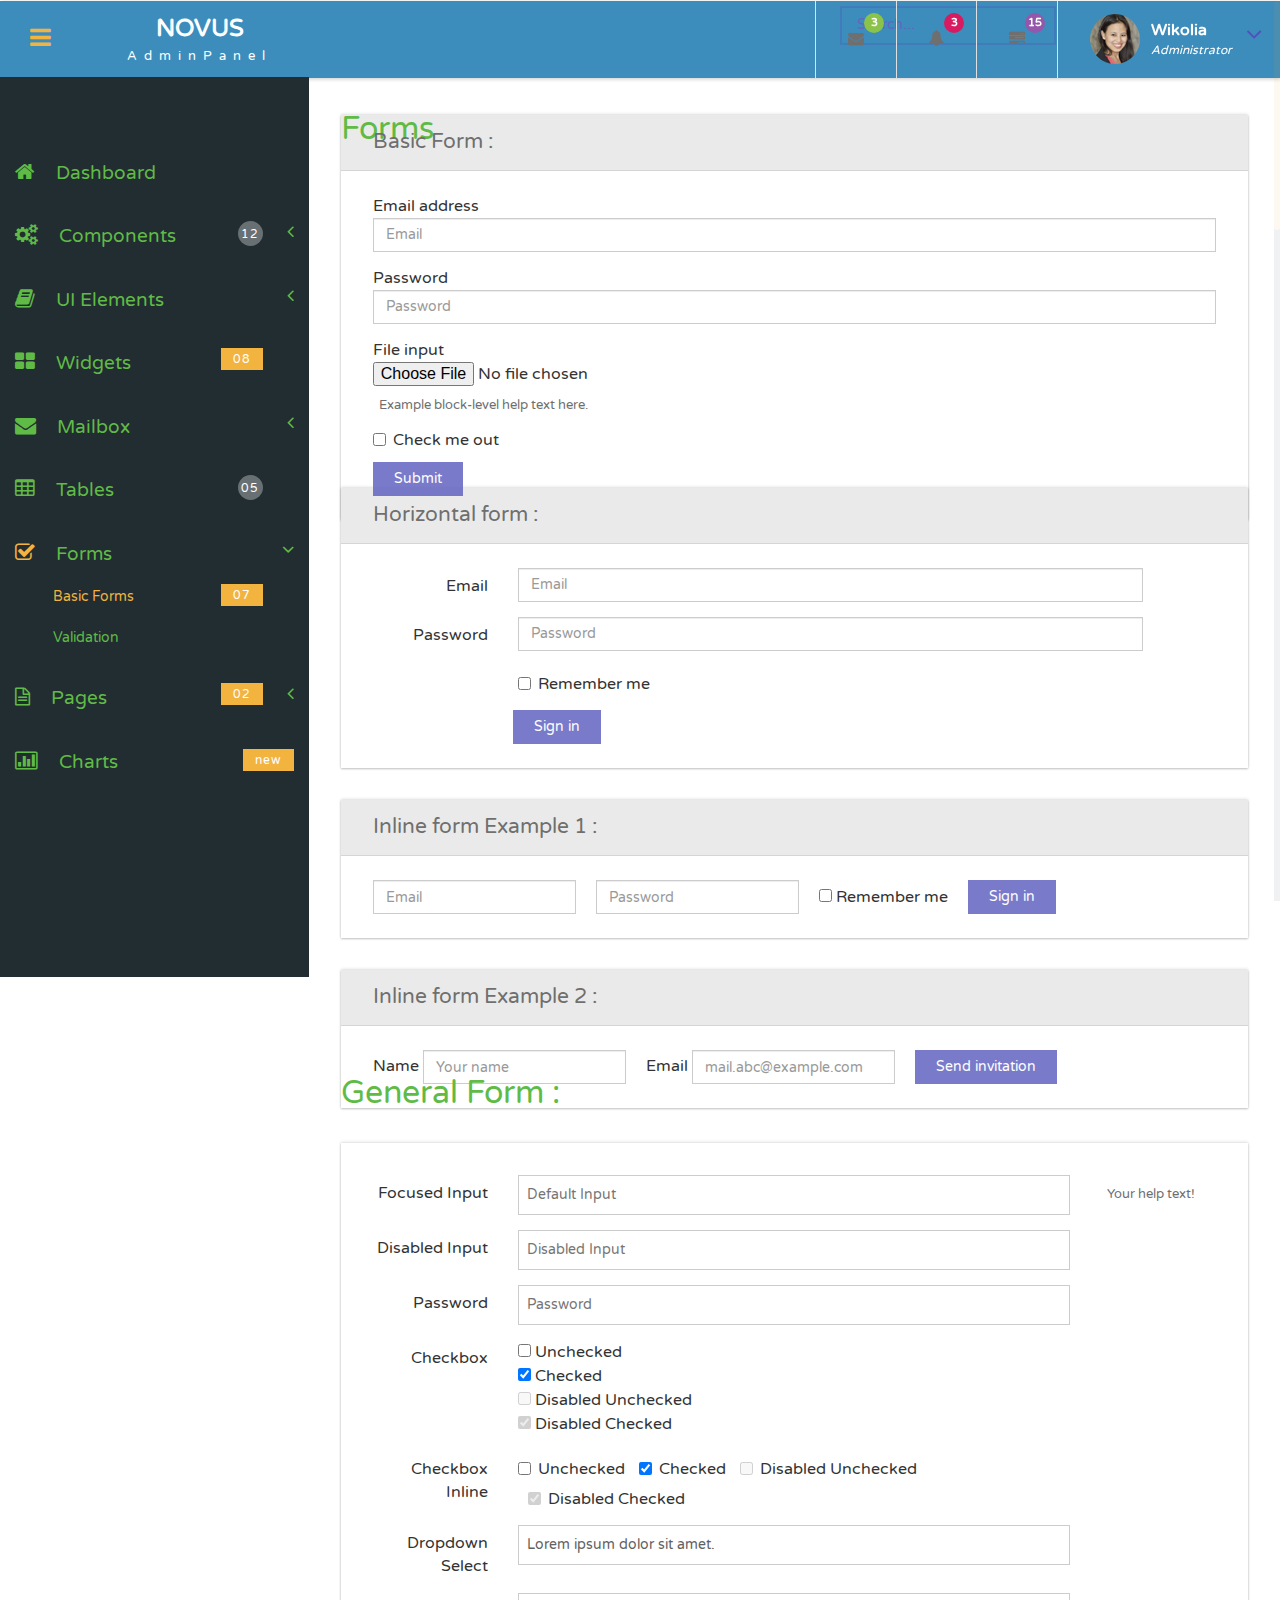
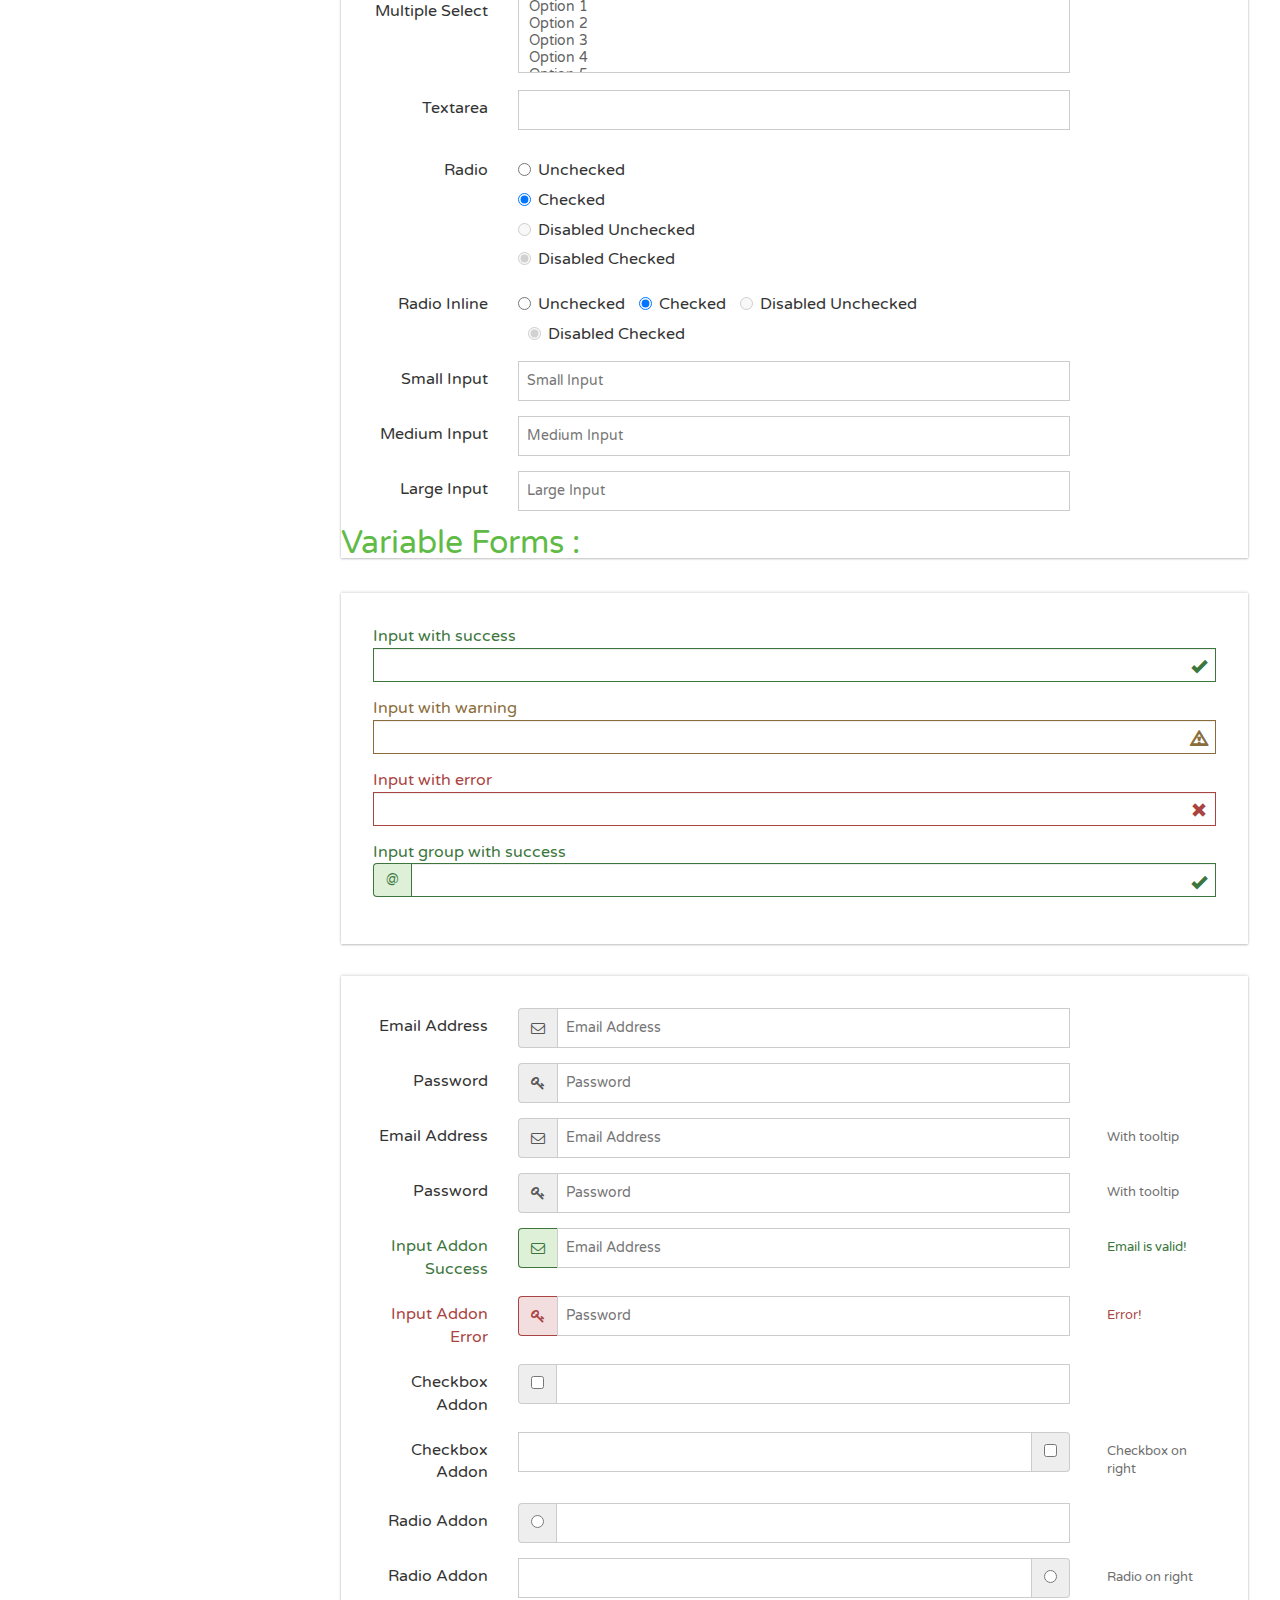
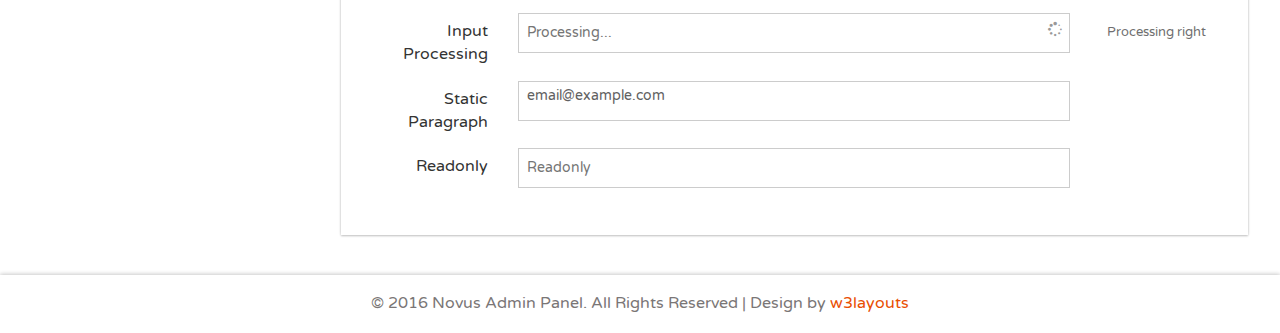
<file: forms.html>
<!--
Author: W3layouts
Author URL: http://w3layouts.com
License: Creative Commons Attribution 3.0 Unported
License URL: http://creativecommons.org/licenses/by/3.0/
-->
<!DOCTYPE HTML>
<html>
<head>
<title>Novus Admin Panel an Admin Panel Category Flat Bootstrap Responsive Website Template | Basic Forms :: w3layouts</title>
<meta name="viewport" content="width=device-width, initial-scale=1">
<meta http-equiv="Content-Type" content="text/html; charset=utf-8" />
<meta name="keywords" content="Novus Admin Panel Responsive web template, Bootstrap Web Templates, Flat Web Templates, Android Compatible web template, 
SmartPhone Compatible web template, free WebDesigns for Nokia, Samsung, LG, SonyEricsson, Motorola web design" />
<script type="application/x-javascript"> addEventListener("load", function() { setTimeout(hideURLbar, 0); }, false); function hideURLbar(){ window.scrollTo(0,1); } </script>
<!-- Bootstrap Core CSS -->
<link href="css/bootstrap.css" rel='stylesheet' type='text/css' />
<!-- Custom CSS -->
<link href="css/style.css" rel='stylesheet' type='text/css' />
<!-- font CSS -->
<!-- font-awesome icons -->
<link href="css/font-awesome.css" rel="stylesheet"> 
<!-- //font-awesome icons -->
 <!-- js-->
<script src="js/jquery-1.11.1.min.js"></script>
<script src="js/modernizr.custom.js"></script>
<!--webfonts-->
<link href='//fonts.googleapis.com/css?family=Roboto+Condensed:400,300,300italic,400italic,700,700italic' rel='stylesheet' type='text/css'>
<!--//webfonts--> 
<!--animate-->
<link href="css/animate.css" rel="stylesheet" type="text/css" media="all">
<script src="js/wow.min.js"></script>
	<script>
		 new WOW().init();
	</script>
<!--//end-animate-->
<!-- Metis Menu -->
<script src="js/metisMenu.min.js"></script>
<script src="js/custom.js"></script>
<link href="css/custom.css" rel="stylesheet">
<!--//Metis Menu -->
</head> 
<body class="cbp-spmenu-push">
	<div class="main-content">
		<!--left-fixed -navigation-->
		<div class=" sidebar" role="navigation">
            <div class="navbar-collapse">
				<nav class="cbp-spmenu cbp-spmenu-vertical cbp-spmenu-left" id="cbp-spmenu-s1">
					<ul class="nav" id="side-menu">
						<li>
							<a href="index.html"><i class="fa fa-home nav_icon"></i>Dashboard</a>
						</li>
						<li>
							<a href="#"><i class="fa fa-cogs nav_icon"></i>Components <span class="nav-badge">12</span> <span class="fa arrow"></span></a>
							<ul class="nav nav-second-level collapse">
								<li>
									<a href="grids.html">Grid System</a>
								</li>
								<li>
									<a href="media.html">Media Objects</a>
								</li>
							</ul>
							<!-- /nav-second-level -->
						</li>
						<li class="">
							<a href="#"><i class="fa fa-book nav_icon"></i>UI Elements <span class="fa arrow"></span></a>
							<ul class="nav nav-second-level collapse">
								<li>
									<a href="general.html">General<span class="nav-badge-btm">08</span></a>
								</li>
								<li>
									<a href="typography.html">Typography</a>
								</li>
							</ul>
							<!-- /nav-second-level -->
						</li>
						<li>
							<a href="widgets.html"><i class="fa fa-th-large nav_icon"></i>Widgets <span class="nav-badge-btm">08</span></a>
						</li>
						<li>
							<a href="#"><i class="fa fa-envelope nav_icon"></i>Mailbox<span class="fa arrow"></span></a>
							<ul class="nav nav-second-level collapse">
								<li>
									<a href="inbox.html">Inbox <span class="nav-badge-btm">05</span></a>
								</li>
								<li>
									<a href="compose.html">Compose email</a>
								</li>
							</ul>
							<!-- //nav-second-level -->
						</li>
						<li>
							<a href="tables.html"><i class="fa fa-table nav_icon"></i>Tables <span class="nav-badge">05</span></a>
						</li>
						<li>
							<a href="#"><i class="fa fa-check-square-o nav_icon"></i>Forms<span class="fa arrow"></span></a>
							<ul class="nav nav-second-level collapse">
								<li>
									<a href="forms.html">Basic Forms <span class="nav-badge-btm">07</span></a>
								</li>
								<li>
									<a href="validation.html">Validation</a>
								</li>
							</ul>
							<!-- //nav-second-level -->
						</li>
						<li>
							<a href="#"><i class="fa fa-file-text-o nav_icon"></i>Pages<span class="nav-badge-btm">02</span><span class="fa arrow"></span></a>
							<ul class="nav nav-second-level collapse">
								<li>
									<a href="login.html">Login</a>
								</li>
								<li>
									<a href="signup.html">SignUp</a>
								</li>
								<li>
									<a href="blank-page.html">Blank Page</a>
								</li>
							</ul>
							<!-- //nav-second-level -->
						</li>
						<li>
							<a href="charts.html" class="chart-nav"><i class="fa fa-bar-chart nav_icon"></i>Charts <span class="nav-badge-btm pull-right">new</span></a>
						</li>
					</ul>
					<div class="clearfix"> </div>
					<!-- //sidebar-collapse -->
				</nav>
			</div>
		</div>
		<!--left-fixed -navigation-->
		<!-- header-starts -->
		<div class="sticky-header header-section ">
			<div class="header-left">
				<!--toggle button start-->
				<button id="showLeftPush"><i class="fa fa-bars"></i></button>
				<!--toggle button end-->
				<!--logo -->
				<div class="logo">
					<a href="index.html">
						<h1>NOVUS</h1>
						<span>AdminPanel</span>
					</a>
				</div>
				<!--//logo-->
				<!--search-box-->
				<div class="search-box">
					<form class="input">
						<input class="sb-search-input input__field--madoka" placeholder="Search..." type="search" id="input-31" />
						<label class="input__label" for="input-31">
							<svg class="graphic" width="100%" height="100%" viewBox="0 0 404 77" preserveAspectRatio="none">
								<path d="m0,0l404,0l0,77l-404,0l0,-77z"/>
							</svg>
						</label>
					</form>
				</div><!--//end-search-box-->
				<div class="clearfix"> </div>
			</div>
			<div class="header-right">
				<div class="profile_details_left"><!--notifications of menu start -->
					<ul class="nofitications-dropdown">
						<li class="dropdown head-dpdn">
							<a href="#" class="dropdown-toggle" data-toggle="dropdown" aria-expanded="false"><i class="fa fa-envelope"></i><span class="badge">3</span></a>
							<ul class="dropdown-menu">
								<li>
									<div class="notification_header">
										<h3>You have 3 new messages</h3>
									</div>
								</li>
								<li><a href="#">
								   <div class="user_img"><img src="images/1.png" alt=""></div>
								   <div class="notification_desc">
									<p>Lorem ipsum dolor amet</p>
									<p><span>1 hour ago</span></p>
									</div>
								   <div class="clearfix"></div>	
								</a></li>
								<li class="odd"><a href="#">
									<div class="user_img"><img src="images/2.png" alt=""></div>
								   <div class="notification_desc">
									<p>Lorem ipsum dolor amet </p>
									<p><span>1 hour ago</span></p>
									</div>
								  <div class="clearfix"></div>	
								</a></li>
								<li><a href="#">
								   <div class="user_img"><img src="images/3.png" alt=""></div>
								   <div class="notification_desc">
									<p>Lorem ipsum dolor amet </p>
									<p><span>1 hour ago</span></p>
									</div>
								   <div class="clearfix"></div>	
								</a></li>
								<li>
									<div class="notification_bottom">
										<a href="#">See all messages</a>
									</div> 
								</li>
							</ul>
						</li>
						<li class="dropdown head-dpdn">
							<a href="#" class="dropdown-toggle" data-toggle="dropdown" aria-expanded="false"><i class="fa fa-bell"></i><span class="badge blue">3</span></a>
							<ul class="dropdown-menu">
								<li>
									<div class="notification_header">
										<h3>You have 3 new notification</h3>
									</div>
								</li>
								<li><a href="#">
									<div class="user_img"><img src="images/2.png" alt=""></div>
								   <div class="notification_desc">
									<p>Lorem ipsum dolor amet</p>
									<p><span>1 hour ago</span></p>
									</div>
								  <div class="clearfix"></div>	
								 </a></li>
								 <li class="odd"><a href="#">
									<div class="user_img"><img src="images/1.png" alt=""></div>
								   <div class="notification_desc">
									<p>Lorem ipsum dolor amet </p>
									<p><span>1 hour ago</span></p>
									</div>
								   <div class="clearfix"></div>	
								 </a></li>
								 <li><a href="#">
									<div class="user_img"><img src="images/3.png" alt=""></div>
								   <div class="notification_desc">
									<p>Lorem ipsum dolor amet </p>
									<p><span>1 hour ago</span></p>
									</div>
								   <div class="clearfix"></div>	
								 </a></li>
								 <li>
									<div class="notification_bottom">
										<a href="#">See all notifications</a>
									</div> 
								</li>
							</ul>
						</li>	
						<li class="dropdown head-dpdn">
							<a href="#" class="dropdown-toggle" data-toggle="dropdown" aria-expanded="false"><i class="fa fa-tasks"></i><span class="badge blue1">15</span></a>
							<ul class="dropdown-menu">
								<li>
									<div class="notification_header">
										<h3>You have 8 pending task</h3>
									</div>
								</li>
								<li><a href="#">
									<div class="task-info">
										<span class="task-desc">Database update</span><span class="percentage">40%</span>
										<div class="clearfix"></div>	
									</div>
									<div class="progress progress-striped active">
										<div class="bar yellow" style="width:40%;"></div>
									</div>
								</a></li>
								<li><a href="#">
									<div class="task-info">
										<span class="task-desc">Dashboard done</span><span class="percentage">90%</span>
									   <div class="clearfix"></div>	
									</div>
									<div class="progress progress-striped active">
										 <div class="bar green" style="width:90%;"></div>
									</div>
								</a></li>
								<li><a href="#">
									<div class="task-info">
										<span class="task-desc">Mobile App</span><span class="percentage">33%</span>
										<div class="clearfix"></div>	
									</div>
								   <div class="progress progress-striped active">
										 <div class="bar red" style="width: 33%;"></div>
									</div>
								</a></li>
								<li><a href="#">
									<div class="task-info">
										<span class="task-desc">Issues fixed</span><span class="percentage">80%</span>
									   <div class="clearfix"></div>	
									</div>
									<div class="progress progress-striped active">
										 <div class="bar  blue" style="width: 80%;"></div>
									</div>
								</a></li>
								<li>
									<div class="notification_bottom">
										<a href="#">See all pending tasks</a>
									</div> 
								</li>
							</ul>
						</li>	
					</ul>
					<div class="clearfix"> </div>
				</div>
				<!--notification menu end -->
				<div class="profile_details">		
					<ul>
						<li class="dropdown profile_details_drop">
							<a href="#" class="dropdown-toggle" data-toggle="dropdown" aria-expanded="false">
								<div class="profile_img">	
									<span class="prfil-img"><img src="images/a.png" alt=""> </span> 
									<div class="user-name">
										<p>Wikolia</p>
										<span>Administrator</span>
									</div>
									<i class="fa fa-angle-down lnr"></i>
									<i class="fa fa-angle-up lnr"></i>
									<div class="clearfix"></div>	
								</div>	
							</a>
							<ul class="dropdown-menu drp-mnu">
								<li> <a href="#"><i class="fa fa-cog"></i> Settings</a> </li> 
								<li> <a href="#"><i class="fa fa-user"></i> Profile</a> </li> 
								<li> <a href="#"><i class="fa fa-sign-out"></i> Logout</a> </li>
							</ul>
						</li>
					</ul>
				</div>
				<div class="clearfix"> </div>	
			</div>
			<div class="clearfix"> </div>	
		</div>
		<!-- //header-ends -->
		<!-- main content start-->
		<div id="page-wrapper">
			<div class="main-page">
				<div class="forms">
					<h3 class="title1">Forms</h3>
					<div class="form-grids row widget-shadow" data-example-id="basic-forms"> 
						<div class="form-title">
							<h4>Basic Form :</h4>
						</div>
						<div class="form-body">
							<form> <div class="form-group"> <label for="exampleInputEmail1">Email address</label> <input type="email" class="form-control" id="exampleInputEmail1" placeholder="Email"> </div> <div class="form-group"> <label for="exampleInputPassword1">Password</label> <input type="password" class="form-control" id="exampleInputPassword1" placeholder="Password"> </div> <div class="form-group"> <label for="exampleInputFile">File input</label> <input type="file" id="exampleInputFile"> <p class="help-block">Example block-level help text here.</p> </div> <div class="checkbox"> <label> <input type="checkbox"> Check me out </label> </div> <button type="submit" class="btn btn-default">Submit</button> </form> 
						</div>
					</div>
					<div class=" form-grids row form-grids-right">
						<div class="widget-shadow " data-example-id="basic-forms"> 
							<div class="form-title">
								<h4>Horizontal form :</h4>
							</div>
							<div class="form-body">
								<form class="form-horizontal"> <div class="form-group"> <label for="inputEmail3" class="col-sm-2 control-label">Email</label> <div class="col-sm-9"> <input type="email" class="form-control" id="inputEmail3" placeholder="Email"> </div> </div> <div class="form-group"> <label for="inputPassword3" class="col-sm-2 control-label">Password</label> <div class="col-sm-9"> <input type="password" class="form-control" id="inputPassword3" placeholder="Password"> </div> </div> <div class="form-group"> <div class="col-sm-offset-2 col-sm-10"> <div class="checkbox"> <label> <input type="checkbox"> Remember me </label> </div> </div> </div> <div class="col-sm-offset-2"> <button type="submit" class="btn btn-default">Sign in</button> </div> </form> 
							</div>
						</div>
					</div>
					<div class="inline-form widget-shadow">
						<div class="form-title">
							<h4>Inline form Example 1 :</h4>
						</div>
						<div class="form-body">
							<div data-example-id="simple-form-inline"> <form class="form-inline"> <div class="form-group"> <input type="email" class="form-control" id="exampleInputEmail3" placeholder="Email"> </div> <div class="form-group"> <input type="password" class="form-control" id="exampleInputPassword3" placeholder="Password"> </div> <div class="checkbox"> <label> <input type="checkbox"> Remember me </label> </div> <button type="submit" class="btn btn-default">Sign in</button> </form> </div>
						</div>
					</div>
					<div class="form-two widget-shadow">
						<div class="form-title">
							<h4>Inline form Example 2 :</h4>
						</div>
						<div class="form-body" data-example-id="simple-form-inline">
							<form class="form-inline"> <div class="form-group"> <label for="exampleInputName2">Name</label> <input type="text" class="form-control" id="exampleInputName2" placeholder="Your name"> </div> <div class="form-group"> <label for="exampleInputEmail2">Email</label> <input type="email" class="form-control" id="exampleInputEmail2" placeholder="mail.abc@example.com"> </div> <button type="submit" class="btn btn-default">Send invitation</button> </form> 
						</div>
					</div>
					<div class="row">
						<h3 class="title1">General Form :</h3>
						<div class="form-three widget-shadow">
							<form class="form-horizontal">
								<div class="form-group">
									<label for="focusedinput" class="col-sm-2 control-label">Focused Input</label>
									<div class="col-sm-8">
										<input type="text" class="form-control1" id="focusedinput" placeholder="Default Input">
									</div>
									<div class="col-sm-2">
										<p class="help-block">Your help text!</p>
									</div>
								</div>
								<div class="form-group">
									<label for="disabledinput" class="col-sm-2 control-label">Disabled Input</label>
									<div class="col-sm-8">
										<input disabled="" type="text" class="form-control1" id="disabledinput" placeholder="Disabled Input">
									</div>
								</div>
								<div class="form-group">
									<label for="inputPassword" class="col-sm-2 control-label">Password</label>
									<div class="col-sm-8">
										<input type="password" class="form-control1" id="inputPassword" placeholder="Password">
									</div>
								</div>
								<div class="form-group">
									<label for="checkbox" class="col-sm-2 control-label">Checkbox</label>
									<div class="col-sm-8">
										<div class="checkbox-inline1"><label><input type="checkbox"> Unchecked</label></div>
										<div class="checkbox-inline1"><label><input type="checkbox" checked=""> Checked</label></div>
										<div class="checkbox-inline1"><label><input type="checkbox" disabled=""> Disabled Unchecked</label></div>
										<div class="checkbox-inline1"><label><input type="checkbox" disabled="" checked=""> Disabled Checked</label></div>
									</div>
								</div>
								<div class="form-group">
									<label for="checkbox" class="col-sm-2 control-label">Checkbox Inline</label>
									<div class="col-sm-8">
										<div class="checkbox-inline"><label><input type="checkbox"> Unchecked</label></div>
										<div class="checkbox-inline"><label><input type="checkbox" checked=""> Checked</label></div>
										<div class="checkbox-inline"><label><input type="checkbox" disabled=""> Disabled Unchecked</label></div>
										<div class="checkbox-inline"><label><input type="checkbox" disabled="" checked=""> Disabled Checked</label></div>
									</div>
								</div>
								<div class="form-group">
									<label for="selector1" class="col-sm-2 control-label">Dropdown Select</label>
									<div class="col-sm-8"><select name="selector1" id="selector1" class="form-control1">
										<option>Lorem ipsum dolor sit amet.</option>
										<option>Dolore, ab unde modi est!</option>
										<option>Illum, fuga minus sit eaque.</option>
										<option>Consequatur ducimus maiores voluptatum minima.</option>
									</select></div>
								</div>
								<div class="form-group">
									<label class="col-sm-2 control-label">Multiple Select</label>
									<div class="col-sm-8">
										<select multiple="" class="form-control1">
											<option>Option 1</option>
											<option>Option 2</option>
											<option>Option 3</option>
											<option>Option 4</option>
											<option>Option 5</option>
										</select>
									</div>
								</div>
								<div class="form-group">
									<label for="txtarea1" class="col-sm-2 control-label">Textarea</label>
									<div class="col-sm-8"><textarea name="txtarea1" id="txtarea1" cols="50" rows="4" class="form-control1"></textarea></div>
								</div>
								<div class="form-group">
									<label for="radio" class="col-sm-2 control-label">Radio</label>
									<div class="col-sm-8">
										<div class="radio block"><label><input type="radio"> Unchecked</label></div>
										<div class="radio block"><label><input type="radio" checked=""> Checked</label></div>
										<div class="radio block"><label><input type="radio" disabled=""> Disabled Unchecked</label></div>
										<div class="radio block"><label><input type="radio" disabled="" checked=""> Disabled Checked</label></div>
									</div>
								</div>
								<div class="form-group">
									<label for="radio" class="col-sm-2 control-label">Radio Inline</label>
									<div class="col-sm-8">
										<div class="radio-inline"><label><input type="radio"> Unchecked</label></div>
										<div class="radio-inline"><label><input type="radio" checked=""> Checked</label></div>
										<div class="radio-inline"><label><input type="radio" disabled=""> Disabled Unchecked</label></div>
										<div class="radio-inline"><label><input type="radio" disabled="" checked=""> Disabled Checked</label></div>
									</div>
								</div>
								<div class="form-group">
									<label for="smallinput" class="col-sm-2 control-label label-input-sm">Small Input</label>
									<div class="col-sm-8">
										<input type="text" class="form-control1 input-sm" id="smallinput" placeholder="Small Input">
									</div>
								</div>
								<div class="form-group">
									<label for="mediuminput" class="col-sm-2 control-label">Medium Input</label>
									<div class="col-sm-8">
										<input type="text" class="form-control1" id="mediuminput" placeholder="Medium Input">
									</div>
								</div>
								<div class="form-group mb-n">
									<label for="largeinput" class="col-sm-2 control-label label-input-lg">Large Input</label>
									<div class="col-sm-8">
										<input type="text" class="form-control1 input-lg" id="largeinput" placeholder="Large Input">
									</div>
								</div>
							</form>
						</div>
					</div>
					<div class="row">
						<h3 class="title1">Variable Forms :</h3>
						<div class="form-three widget-shadow">
							<div data-example-id="form-validation-states-with-icons"> <form> <div class="form-group has-success has-feedback"> <label class="control-label" for="inputSuccess2">Input with success</label> <input type="text" class="form-control" id="inputSuccess2" aria-describedby="inputSuccess2Status"> <span class="glyphicon glyphicon-ok form-control-feedback" aria-hidden="true"></span> <span id="inputSuccess2Status" class="sr-only">(success)</span> </div> <div class="form-group has-warning has-feedback"> <label class="control-label" for="inputWarning2">Input with warning</label> <input type="text" class="form-control" id="inputWarning2" aria-describedby="inputWarning2Status"> <span class="glyphicon glyphicon-warning-sign form-control-feedback" aria-hidden="true"></span> <span id="inputWarning2Status" class="sr-only">(warning)</span> </div> <div class="form-group has-error has-feedback"> <label class="control-label" for="inputError2">Input with error</label> <input type="text" class="form-control" id="inputError2" aria-describedby="inputError2Status"> <span class="glyphicon glyphicon-remove form-control-feedback" aria-hidden="true"></span> <span id="inputError2Status" class="sr-only">(error)</span> </div> <div class="form-group has-success has-feedback"> <label class="control-label" for="inputGroupSuccess1">Input group with success</label> <div class="input-group"> <span class="input-group-addon">@</span> <input type="text" class="form-control" id="inputGroupSuccess1" aria-describedby="inputGroupSuccess1Status"> </div> <span class="glyphicon glyphicon-ok form-control-feedback" aria-hidden="true"></span> <span id="inputGroupSuccess1Status" class="sr-only">(success)</span> </div> </form> </div>
						</div>
						<div class="form-three widget-shadow">
							<div class=" panel-body-inputin">
								<form class="form-horizontal">
									<div class="form-group">
										<label class="col-md-2 control-label">Email Address</label>
										<div class="col-md-8">
											<div class="input-group">							
												<span class="input-group-addon">
													<i class="fa fa-envelope-o"></i>
												</span>
												<input type="text" class="form-control1" placeholder="Email Address">
											</div>
										</div>
									</div>
									<div class="form-group">
										<label class="col-md-2 control-label">Password</label>
										<div class="col-md-8">
											<div class="input-group">
												<span class="input-group-addon">
													<i class="fa fa-key"></i>
												</span>
												<input type="password" class="form-control1" id="exampleInputPassword1" placeholder="Password">
											</div>
										</div>
									</div>
									<div class="form-group">
										<label class="col-md-2 control-label">Email Address</label>
										<div class="col-md-8">
											<div class="input-group input-icon right">
												<span class="input-group-addon">
													<i class="fa fa-envelope-o"></i>
												</span>
												<input id="email" class="form-control1" type="text" placeholder="Email Address">
											</div>
										</div>
										<div class="col-sm-2">
											<p class="help-block">With tooltip</p>
										</div>
									</div>
									<div class="form-group">
										<label class="col-md-2 control-label">Password</label>
										<div class="col-md-8">
											<div class="input-group input-icon right">
												<span class="input-group-addon">
													<i class="fa fa-key"></i>
												</span>
												<input type="password" class="form-control1" placeholder="Password">
											</div>
										</div>
										<div class="col-sm-2">
											<p class="help-block">With tooltip</p>
										</div>
									</div>
									<div class="form-group has-success">
										<label class="col-md-2 control-label">Input Addon Success</label>
										<div class="col-md-8">
											<div class="input-group input-icon right">
												<span class="input-group-addon">
													<i class="fa fa-envelope-o"></i>
												</span>
												<input id="email" class="form-control1" type="text" placeholder="Email Address">
											</div>
										</div>
										<div class="col-sm-2">
											<p class="help-block">Email is valid!</p>
										</div>
									</div>
									<div class="form-group has-error">
										<label class="col-md-2 control-label">Input Addon Error</label>
										<div class="col-md-8">
											<div class="input-group input-icon right">
												<span class="input-group-addon">
													<i class="fa fa-key"></i>
												</span>
												<input type="password" class="form-control1" placeholder="Password">
											</div>
										</div>
										<div class="col-sm-2">
											<p class="help-block">Error!</p>
										</div>
									</div>
									<div class="form-group">
										<label class="col-md-2 control-label">Checkbox Addon</label>
										<div class="col-md-8">
											<div class="input-group">
												<div class="input-group-addon"><input type="checkbox"></div>
												<input type="text" class="form-control1">
											</div>
										</div>
									</div>
									<div class="form-group">
										<label class="col-md-2 control-label">Checkbox Addon</label>
										<div class="col-md-8">
											<div class="input-group">
												<input type="text" class="form-control1">
												<div class="input-group-addon"><input type="checkbox"></div>
												
											</div>
										</div>
										<div class="col-sm-2">
											<p class="help-block">Checkbox on right</p>
										</div>
									</div>
									<div class="form-group">
										<label class="col-md-2 control-label">Radio Addon</label>
										<div class="col-md-8">
											<div class="input-group">
												<div class="input-group-addon"><input type="radio"></div>
												<input type="text" class="form-control1">
											</div>
										</div>
									</div>
									<div class="form-group">
										<label class="col-md-2 control-label">Radio Addon</label>
										<div class="col-md-8">
											<div class="input-group">
												<input type="text" class="form-control1">
												<div class="input-group-addon"><input type="radio"></div>
												
											</div>
										</div>
										<div class="col-sm-2">
											<p class="help-block">Radio on right</p>
										</div>
									</div>
									<div class="form-group">
										<label class="col-md-2 control-label">Input Processing</label>
										<div class="col-md-8">
											<div class="input-icon right spinner">
												<i class="fa fa-fw fa-spin fa-spinner"></i>
												<input id="email" class="form-control1" type="text" placeholder="Processing...">
											</div>
										</div>
										<div class="col-sm-2">
											<p class="help-block">Processing right</p>
										</div>
									</div>
									<div class="form-group">
										<label class="col-md-2 control-label">Static Paragraph</label>
										<div class="col-md-8">
											<p class="form-control1 m-n">email@example.com</p>
										</div>
									</div>
									<div class="form-group mb-n">
										<label class="col-md-2 control-label">Readonly</label>
										<div class="col-md-8">
											<input type="text" class="form-control1" placeholder="Readonly" readonly="">
										</div>
									</div>
								</form>
							</div>
						</div>
					</div>
				</div>
			</div>
		</div>
		<!--footer-->
		<div class="footer">
		   <p>&copy; 2016 Novus Admin Panel. All Rights Reserved | Design by <a href="https://w3layouts.com/" target="_blank">w3layouts</a></p>
		</div>
        <!--//footer-->
	</div>
	<!-- Classie -->
		<script src="js/classie.js"></script>
		<script>
			var menuLeft = document.getElementById( 'cbp-spmenu-s1' ),
				showLeftPush = document.getElementById( 'showLeftPush' ),
				body = document.body;
				
			showLeftPush.onclick = function() {
				classie.toggle( this, 'active' );
				classie.toggle( body, 'cbp-spmenu-push-toright' );
				classie.toggle( menuLeft, 'cbp-spmenu-open' );
				disableOther( 'showLeftPush' );
			};
			
			function disableOther( button ) {
				if( button !== 'showLeftPush' ) {
					classie.toggle( showLeftPush, 'disabled' );
				}
			}
		</script>
	<!--scrolling js-->
	<script src="js/jquery.nicescroll.js"></script>
	<script src="js/scripts.js"></script>
	<!--//scrolling js-->
	<!-- Bootstrap Core JavaScript -->
   <script src="js/bootstrap.js"> </script>
</body>
</html>
</file>
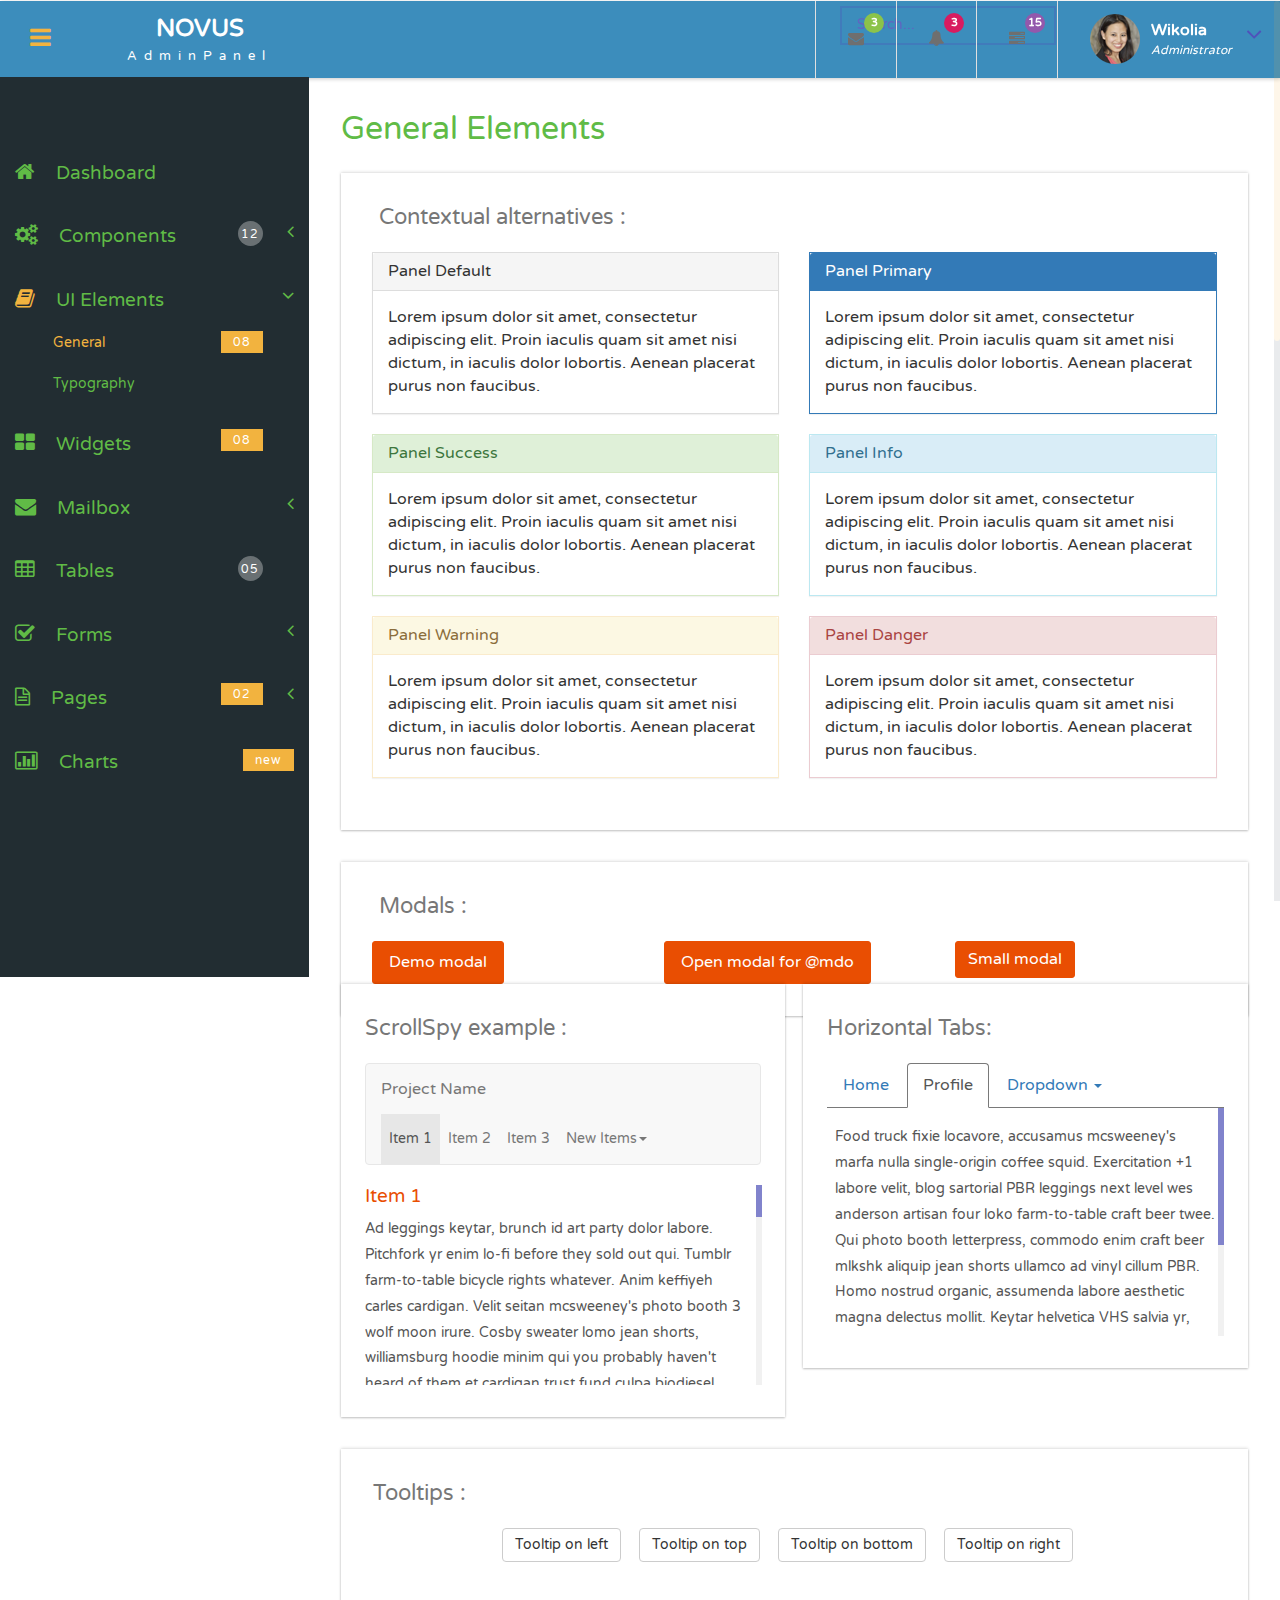
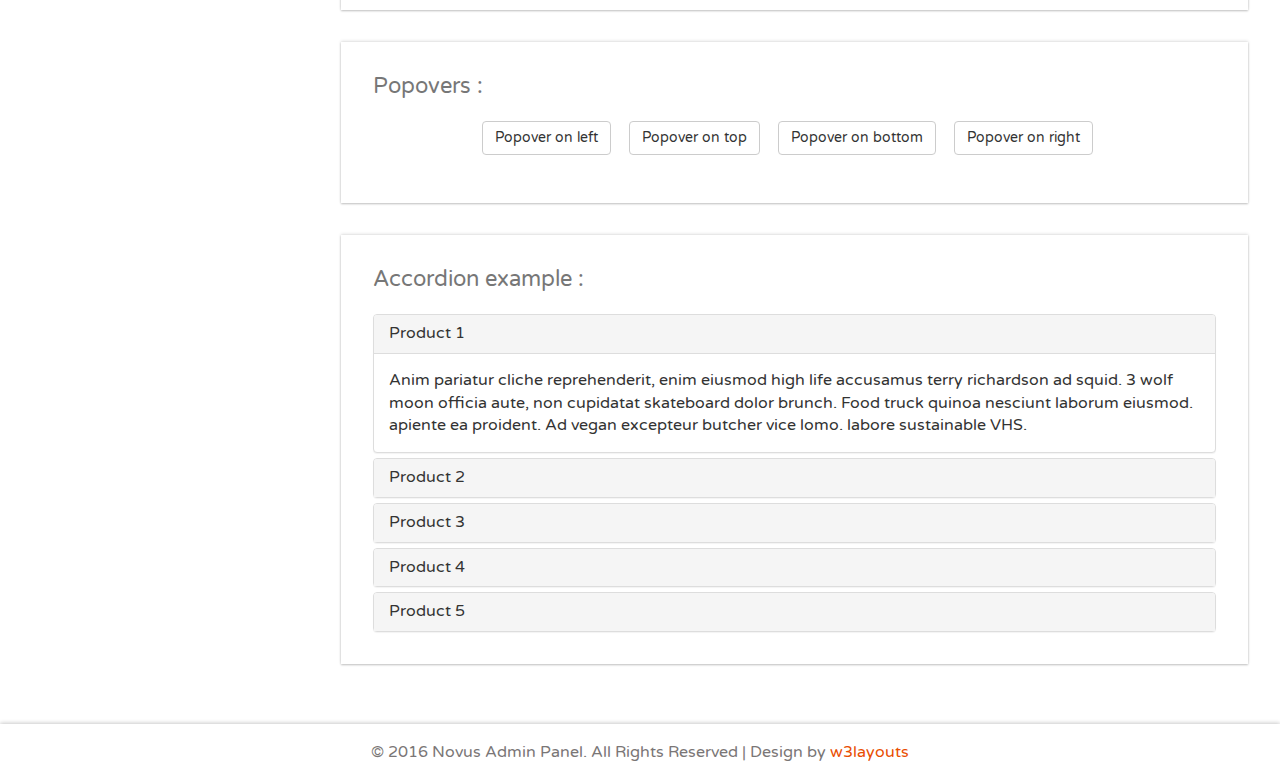
<file: general.html>
<!--
Author: W3layouts
Author URL: http://w3layouts.com
License: Creative Commons Attribution 3.0 Unported
License URL: http://creativecommons.org/licenses/by/3.0/
-->
<!DOCTYPE HTML>
<html>
<head>
<title>Novus Admin Panel an Admin Panel Category Flat Bootstrap Responsive Website Template | General Elements :: w3layouts</title>
<meta name="viewport" content="width=device-width, initial-scale=1">
<meta http-equiv="Content-Type" content="text/html; charset=utf-8" />
<meta name="keywords" content="Novus Admin Panel Responsive web template, Bootstrap Web Templates, Flat Web Templates, Android Compatible web template, 
SmartPhone Compatible web template, free WebDesigns for Nokia, Samsung, LG, SonyEricsson, Motorola web design" />
<script type="application/x-javascript"> addEventListener("load", function() { setTimeout(hideURLbar, 0); }, false); function hideURLbar(){ window.scrollTo(0,1); } </script>
<!-- Bootstrap Core CSS -->
<link href="css/bootstrap.css" rel='stylesheet' type='text/css' />
<!-- Custom CSS -->
<link href="css/style.css" rel='stylesheet' type='text/css' />
<!-- font CSS -->
<!-- font-awesome icons -->
<link href="css/font-awesome.css" rel="stylesheet"> 
<!-- //font-awesome icons -->
 <!-- js-->
<script src="js/jquery-1.11.1.min.js"></script>
<script src="js/modernizr.custom.js"></script>
<!--webfonts-->
<link href='//fonts.googleapis.com/css?family=Roboto+Condensed:400,300,300italic,400italic,700,700italic' rel='stylesheet' type='text/css'>
<!--//webfonts--> 
<!--animate-->
<link href="css/animate.css" rel="stylesheet" type="text/css" media="all">
<script src="js/wow.min.js"></script>
	<script>
		 new WOW().init();
	</script>
<!--//end-animate-->
<!-- Metis Menu -->
<script src="js/metisMenu.min.js"></script>
<script src="js/custom.js"></script>
<link href="css/custom.css" rel="stylesheet">
<!--//Metis Menu -->
</head> 
<body class="cbp-spmenu-push">
	<div class="main-content">
		<!--left-fixed -navigation-->
		<div class=" sidebar" role="navigation">
            <div class="navbar-collapse">
				<nav class="cbp-spmenu cbp-spmenu-vertical cbp-spmenu-left" id="cbp-spmenu-s1">
					<ul class="nav" id="side-menu">
						<li>
							<a href="index.html"><i class="fa fa-home nav_icon"></i>Dashboard</a>
						</li>
						<li>
							<a href="#"><i class="fa fa-cogs nav_icon"></i>Components <span class="nav-badge">12</span> <span class="fa arrow"></span></a>
							<ul class="nav nav-second-level collapse">
								<li>
									<a href="grids.html">Grid System</a>
								</li>
								<li>
									<a href="media.html">Media Objects</a>
								</li>
							</ul>
							<!-- /nav-second-level -->
						</li>
						<li class="">
							<a href="#"><i class="fa fa-book nav_icon"></i>UI Elements <span class="fa arrow"></span></a>
							<ul class="nav nav-second-level collapse">
								<li>
									<a href="general.html">General<span class="nav-badge-btm">08</span></a>
								</li>
								<li>
									<a href="typography.html">Typography</a>
								</li>
							</ul>
							<!-- /nav-second-level -->
						</li>
						<li>
							<a href="widgets.html"><i class="fa fa-th-large nav_icon"></i>Widgets <span class="nav-badge-btm">08</span></a>
						</li>
						<li>
							<a href="#"><i class="fa fa-envelope nav_icon"></i>Mailbox<span class="fa arrow"></span></a>
							<ul class="nav nav-second-level collapse">
								<li>
									<a href="inbox.html">Inbox <span class="nav-badge-btm">05</span></a>
								</li>
								<li>
									<a href="compose.html">Compose email</a>
								</li>
							</ul>
							<!-- //nav-second-level -->
						</li>
						<li>
							<a href="tables.html"><i class="fa fa-table nav_icon"></i>Tables <span class="nav-badge">05</span></a>
						</li>
						<li>
							<a href="#"><i class="fa fa-check-square-o nav_icon"></i>Forms<span class="fa arrow"></span></a>
							<ul class="nav nav-second-level collapse">
								<li>
									<a href="forms.html">Basic Forms <span class="nav-badge-btm">07</span></a>
								</li>
								<li>
									<a href="validation.html">Validation</a>
								</li>
							</ul>
							<!-- //nav-second-level -->
						</li>
						<li>
							<a href="#"><i class="fa fa-file-text-o nav_icon"></i>Pages<span class="nav-badge-btm">02</span><span class="fa arrow"></span></a>
							<ul class="nav nav-second-level collapse">
								<li>
									<a href="login.html">Login</a>
								</li>
								<li>
									<a href="signup.html">SignUp</a>
								</li>
								<li>
									<a href="blank-page.html">Blank Page</a>
								</li>
							</ul>
							<!-- //nav-second-level -->
						</li>
						<li>
							<a href="charts.html" class="chart-nav"><i class="fa fa-bar-chart nav_icon"></i>Charts <span class="nav-badge-btm pull-right">new</span></a>
						</li>
					</ul>
					<div class="clearfix"> </div>
					<!-- //sidebar-collapse -->
				</nav>
			</div>
		</div>
		<!--left-fixed -navigation-->
		<!-- header-starts -->
		<div class="sticky-header header-section ">
			<div class="header-left">
				<!--toggle button start-->
				<button id="showLeftPush"><i class="fa fa-bars"></i></button>
				<!--toggle button end-->
				<!--logo -->
				<div class="logo">
					<a href="index.html">
						<h1>NOVUS</h1>
						<span>AdminPanel</span>
					</a>
				</div>
				<!--//logo-->
				<!--search-box-->
				<div class="search-box">
					<form class="input">
						<input class="sb-search-input input__field--madoka" placeholder="Search..." type="search" id="input-31" />
						<label class="input__label" for="input-31">
							<svg class="graphic" width="100%" height="100%" viewBox="0 0 404 77" preserveAspectRatio="none">
								<path d="m0,0l404,0l0,77l-404,0l0,-77z"/>
							</svg>
						</label>
					</form>
				</div><!--//end-search-box-->
				<div class="clearfix"> </div>
			</div>
			<div class="header-right">
				<div class="profile_details_left"><!--notifications of menu start -->
					<ul class="nofitications-dropdown">
						<li class="dropdown head-dpdn">
							<a href="#" class="dropdown-toggle" data-toggle="dropdown" aria-expanded="false"><i class="fa fa-envelope"></i><span class="badge">3</span></a>
							<ul class="dropdown-menu">
								<li>
									<div class="notification_header">
										<h3>You have 3 new messages</h3>
									</div>
								</li>
								<li><a href="#">
								   <div class="user_img"><img src="images/1.png" alt=""></div>
								   <div class="notification_desc">
									<p>Lorem ipsum dolor amet</p>
									<p><span>1 hour ago</span></p>
									</div>
								   <div class="clearfix"></div>	
								</a></li>
								<li class="odd"><a href="#">
									<div class="user_img"><img src="images/2.png" alt=""></div>
								   <div class="notification_desc">
									<p>Lorem ipsum dolor amet </p>
									<p><span>1 hour ago</span></p>
									</div>
								  <div class="clearfix"></div>	
								</a></li>
								<li><a href="#">
								   <div class="user_img"><img src="images/3.png" alt=""></div>
								   <div class="notification_desc">
									<p>Lorem ipsum dolor amet </p>
									<p><span>1 hour ago</span></p>
									</div>
								   <div class="clearfix"></div>	
								</a></li>
								<li>
									<div class="notification_bottom">
										<a href="#">See all messages</a>
									</div> 
								</li>
							</ul>
						</li>
						<li class="dropdown head-dpdn">
							<a href="#" class="dropdown-toggle" data-toggle="dropdown" aria-expanded="false"><i class="fa fa-bell"></i><span class="badge blue">3</span></a>
							<ul class="dropdown-menu">
								<li>
									<div class="notification_header">
										<h3>You have 3 new notification</h3>
									</div>
								</li>
								<li><a href="#">
									<div class="user_img"><img src="images/2.png" alt=""></div>
								   <div class="notification_desc">
									<p>Lorem ipsum dolor amet</p>
									<p><span>1 hour ago</span></p>
									</div>
								  <div class="clearfix"></div>	
								 </a></li>
								 <li class="odd"><a href="#">
									<div class="user_img"><img src="images/1.png" alt=""></div>
								   <div class="notification_desc">
									<p>Lorem ipsum dolor amet </p>
									<p><span>1 hour ago</span></p>
									</div>
								   <div class="clearfix"></div>	
								 </a></li>
								 <li><a href="#">
									<div class="user_img"><img src="images/3.png" alt=""></div>
								   <div class="notification_desc">
									<p>Lorem ipsum dolor amet </p>
									<p><span>1 hour ago</span></p>
									</div>
								   <div class="clearfix"></div>	
								 </a></li>
								 <li>
									<div class="notification_bottom">
										<a href="#">See all notifications</a>
									</div> 
								</li>
							</ul>
						</li>	
						<li class="dropdown head-dpdn">
							<a href="#" class="dropdown-toggle" data-toggle="dropdown" aria-expanded="false"><i class="fa fa-tasks"></i><span class="badge blue1">15</span></a>
							<ul class="dropdown-menu">
								<li>
									<div class="notification_header">
										<h3>You have 8 pending task</h3>
									</div>
								</li>
								<li><a href="#">
									<div class="task-info">
										<span class="task-desc">Database update</span><span class="percentage">40%</span>
										<div class="clearfix"></div>	
									</div>
									<div class="progress progress-striped active">
										<div class="bar yellow" style="width:40%;"></div>
									</div>
								</a></li>
								<li><a href="#">
									<div class="task-info">
										<span class="task-desc">Dashboard done</span><span class="percentage">90%</span>
									   <div class="clearfix"></div>	
									</div>
									<div class="progress progress-striped active">
										 <div class="bar green" style="width:90%;"></div>
									</div>
								</a></li>
								<li><a href="#">
									<div class="task-info">
										<span class="task-desc">Mobile App</span><span class="percentage">33%</span>
										<div class="clearfix"></div>	
									</div>
								   <div class="progress progress-striped active">
										 <div class="bar red" style="width: 33%;"></div>
									</div>
								</a></li>
								<li><a href="#">
									<div class="task-info">
										<span class="task-desc">Issues fixed</span><span class="percentage">80%</span>
									   <div class="clearfix"></div>	
									</div>
									<div class="progress progress-striped active">
										 <div class="bar  blue" style="width: 80%;"></div>
									</div>
								</a></li>
								<li>
									<div class="notification_bottom">
										<a href="#">See all pending tasks</a>
									</div> 
								</li>
							</ul>
						</li>	
					</ul>
					<div class="clearfix"> </div>
				</div>
				<!--notification menu end -->
				<div class="profile_details">		
					<ul>
						<li class="dropdown profile_details_drop">
							<a href="#" class="dropdown-toggle" data-toggle="dropdown" aria-expanded="false">
								<div class="profile_img">	
									<span class="prfil-img"><img src="images/a.png" alt=""> </span> 
									<div class="user-name">
										<p>Wikolia</p>
										<span>Administrator</span>
									</div>
									<i class="fa fa-angle-down lnr"></i>
									<i class="fa fa-angle-up lnr"></i>
									<div class="clearfix"></div>	
								</div>	
							</a>
							<ul class="dropdown-menu drp-mnu">
								<li> <a href="#"><i class="fa fa-cog"></i> Settings</a> </li> 
								<li> <a href="#"><i class="fa fa-user"></i> Profile</a> </li> 
								<li> <a href="#"><i class="fa fa-sign-out"></i> Logout</a> </li>
							</ul>
						</li>
					</ul>
				</div>	      
				<div class="clearfix"> </div>	
			</div>
			<div class="clearfix"> </div>	
		</div>
		<!-- //header-ends -->
		<!-- main content start-->
		<div id="page-wrapper">
			<div class="main-page general">
				<h3 class="title1">General Elements</h3>
				<div class="panel-info widget-shadow">
					<h4 class="title2">Contextual alternatives :</h4>
					<div class="col-md-6 panel-grids">
						<div class="panel panel-default"> <div class="panel-heading"> <h3 class="panel-title">Panel Default</h3> </div> <div class="panel-body">Lorem ipsum dolor sit amet, consectetur adipiscing elit. Proin iaculis quam sit amet nisi dictum, in iaculis dolor lobortis. Aenean placerat purus non faucibus.</div> </div>
					</div>
					<div class="col-md-6 panel-grids">
						<div class="panel panel-primary"> <div class="panel-heading"> <h3 class="panel-title">Panel Primary</h3> </div> <div class="panel-body"> Lorem ipsum dolor sit amet, consectetur adipiscing elit. Proin iaculis quam sit amet nisi dictum, in iaculis dolor lobortis. Aenean placerat purus non faucibus. </div> </div>
					</div>
					<div class="col-md-6 panel-grids">
						<div class="panel panel-success"> <div class="panel-heading"> <h3 class="panel-title">Panel Success</h3> </div> <div class="panel-body"> Lorem ipsum dolor sit amet, consectetur adipiscing elit. Proin iaculis quam sit amet nisi dictum, in iaculis dolor lobortis. Aenean placerat purus non faucibus. </div> </div>
					</div>
					<div class="col-md-6 panel-grids">
						<div class="panel panel-info"> <div class="panel-heading"> <h3 class="panel-title"> Panel Info</h3> </div> <div class="panel-body"> Lorem ipsum dolor sit amet, consectetur adipiscing elit. Proin iaculis quam sit amet nisi dictum, in iaculis dolor lobortis. Aenean placerat purus non faucibus. </div> </div>
					</div>
					<div class="col-md-6 panel-grids">
						<div class="panel panel-warning"> <div class="panel-heading"> <h3 class="panel-title">Panel Warning</h3> </div> <div class="panel-body"> Lorem ipsum dolor sit amet, consectetur adipiscing elit. Proin iaculis quam sit amet nisi dictum, in iaculis dolor lobortis. Aenean placerat purus non faucibus.</div> </div>
					</div>
					<div class="col-md-6 panel-grids">
						<div class="panel panel-danger"> <div class="panel-heading"> <h3 class="panel-title">Panel Danger</h3> </div> <div class="panel-body"> Lorem ipsum dolor sit amet, consectetur adipiscing elit. Proin iaculis quam sit amet nisi dictum, in iaculis dolor lobortis. Aenean placerat purus non faucibus. </div> </div>
					</div>
					<div class="clearfix"> </div>
				</div>
				<div class="modals widget-shadow">
					<h4 class="title2">Modals :</h4>
					<div class="col-md-4 modal-grids">
						<button type="button" class="btn btn-primary btn-lg" data-toggle="modal" data-target="#gridSystemModal">Demo modal </button>
						<div class="modal fade" id="gridSystemModal" tabindex="-1" role="dialog" aria-labelledby="gridSystemModalLabel">
							<div class="modal-dialog" role="document">
								<div class="modal-content">
									<div class="modal-header">
										<button type="button" class="close" data-dismiss="modal" aria-label="Close"><span aria-hidden="true">&times;</span></button>
										<h4 class="modal-title" id="gridSystemModalLabel">Modal title</h4>
									</div>
									<div class="modal-body">
										<div class="row-info"> 
											<div class="col-md-4">.col-md-4</div> 
											<div class="col-md-4 col-md-offset-4">.col-md-4 .col-md-offset-4</div> 
										</div>  
										<div class="row"> 
											<div class="col-md-6 col-md-offset-3">.col-md-6 .col-md-offset-3</div> 
										</div> 
										<div class="row">
											<div class="col-sm-9"> Level 1: .col-sm-9 
										<div class="row"> <div class="col-xs-8 col-sm-6"> Level 2: .col-xs-8 .col-sm-6 </div> 
										<div class="col-xs-4 col-sm-6"> Level 2: .col-xs-4 .col-sm-6 </div> </div> </div> </div> </div>
									<div class="modal-footer">
										<button type="button" class="btn btn-default" data-dismiss="modal">Close</button>
										<button type="button" class="btn btn-primary">Save changes</button>
									</div>
								</div><!-- /.modal-content -->
							</div><!-- /.modal-dialog -->
						</div><!-- /.modal -->
					</div>
					<div class="col-md-4 modal-grids">
						<button type="button" class="btn btn-primary btn-lg" data-toggle="modal" data-target="#exampleModal" data-whatever="@mdo">Open modal for @mdo</button>
						<div class="modal fade" id="exampleModal" tabindex="-1" role="dialog" aria-labelledby="exampleModalLabel">
							<div class="modal-dialog" role="document">
								<div class="modal-content">
									<div class="modal-header">
										<button type="button" class="close" data-dismiss="modal" aria-label="Close"><span aria-hidden="true">&times;</span></button>
										<h4 class="modal-title" id="exampleModalLabel">New message</h4>
									</div>
									<div class="modal-body">
										<form>
											<div class="form-group">
												<label for="recipient-name" class="control-label">Recipient:</label>
												<input type="text" class="form-control" id="recipient-name">
											</div>
											<div class="form-group">
												<label for="message-text" class="control-label">Message:</label>
												<textarea class="form-control" id="message-text"></textarea>
											</div>
										</form>
									</div>
									<div class="modal-footer">
										<button type="button" class="btn btn-default" data-dismiss="modal">Close</button>
										<button type="button" class="btn btn-primary">Send message</button>
									</div>
								</div>
							</div>
						</div>
					</div>
					<div class="col-md-4 modal-grids">
						<button type="button" class="btn btn-primary" data-toggle="modal" data-target=".bs-example-modal-sm">Small modal</button>
						<div class="modal fade bs-example-modal-sm" tabindex="-1" role="dialog" aria-labelledby="mySmallModalLabel">
							<div class="modal-dialog modal-sm">
								<div class="modal-content"> 
									<div class="modal-header">
										<button type="button" class="close" data-dismiss="modal" aria-label="Close"><span aria-hidden="true">×</span></button>
										<h4 class="modal-title" id="mySmallModalLabel">Small modal</h4> 
									</div> 
									<div class="modal-body"> Cras purus odio, vestibulum in vulputate at, tempus viverra turpis.
									</div>
								</div>
							</div>
						</div>
					</div>
					<div class="clearfix"> </div>
				</div>
				<div class="row">
					<div class="col-md-6 general-grids widget-shadow">
						<h4 class="title2">ScrollSpy example :</h4>
						<div class="bs-example1" data-example-id="embedded-scrollspy"> 
							<nav id="navbar-example2" class="navbar navbar-default navbar-static"> 
								<div class="container-fluid"> 
									<div class="navbar-header"> 
										<button class="navbar-toggle collapsed" type="button" data-toggle="collapse" data-target=".bs-example-js-navbar-scrollspy"> <span class="sr-only">Toggle navigation</span> 
											<span class="icon-bar"></span> 
											<span class="icon-bar"></span> 
											<span class="icon-bar"></span> 
										</button> 
										<a class="navbar-brand" href="#">Project Name</a> 
									</div> 
									<div class="collapse navbar-collapse bs-example-js-navbar-scrollspy"> 
										<ul class="nav navbar-nav"> 
											<li class="active"><a href="#fat">Item 1</a></li> 
											<li class=""><a href="#three">Item 2</a></li> 
											<li class=""><a href="#four">Item 3</a></li> 
											<li class="dropdown"> <a href="#" id="navbarDrop1" class="dropdown-toggle" data-toggle="dropdown" role="button" aria-haspopup="true" aria-expanded="false">New Items<span class="caret"></span></a> 
												<ul class="dropdown-menu" aria-labelledby="navbarDrop1"> <li class=""><a href="#one">product 1</a></li> 
													<li class=""><a href="#two">product 2</a></li> 
												</ul> 
											</li> 
										</ul> 
									</div> 
								</div> 
							</nav> 
							<div data-spy="scroll" data-target="#navbar-example2" class="scrollspy-example scroll scrollbar1"> 
								<h4 id="fat">Item 1</h4><p>Ad leggings keytar, brunch id art party dolor labore. Pitchfork yr enim lo-fi before they sold out qui. Tumblr farm-to-table bicycle rights whatever. Anim keffiyeh carles cardigan. Velit seitan mcsweeney's photo booth 3 wolf moon irure. Cosby sweater lomo jean shorts, williamsburg hoodie minim qui you probably haven't heard of them et cardigan trust fund culpa biodiesel wes anderson aesthetic. Nihil tattooed accusamust.</p> 
								<h4 id="three">Item 2</h4> <p>Pitchfork yr enim lo-fi before they sold out qui. Tumblr farm-to-table bicycle rights whatevthundercats you probably haven't heard of them consequat hoodie gluten-free lo-fi fap aliquip. Labore elit placeat before they sold out, terry richardson proident brunch nesciunt quis cosby sweater pariatur keffiyeh ut helvetica artisan. </p> <p>Cardigan craft beer seitan readymade velit. VHS chambray laboris tempor veniam. Anim mollit minim commodo ullamco thundercats. </p> 							
								<h4 id="four">Item 3</h4> <p>Ad leggings keytar, brunch id art party dolor labore. Pitchfork yr enim lo-fi before they sold out qui. Tumblr farm-to-table bicycle rights whatevthundercats you probably haven't heard of them consequat hoodie gluten-free lo-fi fap aliquip. Labore elit placeat before they sold out, terry richardson proident brunch nesciunt quis cosby sweater pariatur keffiyeh ut helvetica artisan. </p> <p>Cardigan craft beer seitan readymade velit. VHS chambray laboris tempor veniam. Anim mollit minim commodo ullamco thundercats. </p> 							
								<h4 id="one">New Product 1</h4> <p>Occaecat commodo aliqua delectus. Fap craft beer deserunt skateboard ea. Lomo bicycle rights adipisicing banh mi, velit ea sunt next level locavore single-origin coffee in magna veniam. High life id vinyl, echo park consequat quis aliquip banh mi pitchfork. Vero VHS est adipisicing. Consectetur nisi DIY minim messenger bag. Cred ex in, sustainable delectus consectetur fanny pack iphone.</p> 
								<h4 id="two">New Product 2</h4> <p>In incididunt echo park, officia deserunt mcsweeney's proident master cleanse thundercats sapiente veniam. Excepteur VHS elit, proident shoreditch +1 biodiesel laborum craft beer. Single-origin coffee wayfarers irure four loko, cupidatat terry richardson master cleanse. Assumenda you probably haven't heard of them art party fanny pack, tattooed nulla cardigan tempor ad. Proident wolf nesciunt sartorial keffiyeh eu banh mi sustainable. Elit wolf voluptate, lo-fi ea portland before they sold out four loko. Locavore enim nostrud mlkshk brooklyn nesciunt.</p> 
							</div> 
						</div>
					</div>
					<div class="col-md-6 general-grids grids-right widget-shadow">
						<h4 class="title2">Horizontal Tabs:</h4>
						<ul id="myTabs" class="nav nav-tabs" role="tablist"> <li role="presentation" class=""><a href="#home" id="home-tab" role="tab" data-toggle="tab" aria-controls="home" aria-expanded="false">Home</a></li> <li role="presentation" class="active"><a href="#profile" role="tab" id="profile-tab" data-toggle="tab" aria-controls="profile" aria-expanded="true">Profile</a></li> <li role="presentation" class="dropdown"> <a href="#" id="myTabDrop1" class="dropdown-toggle" data-toggle="dropdown" aria-controls="myTabDrop1-contents" aria-expanded="false">Dropdown <span class="caret"></span></a> <ul class="dropdown-menu" aria-labelledby="myTabDrop1" id="myTabDrop1-contents"> <li class=""><a href="#dropdown1" role="tab" id="dropdown1-tab" data-toggle="tab" aria-controls="dropdown1" aria-expanded="false">@fat</a></li> <li class=""><a href="#dropdown2" role="tab" id="dropdown2-tab" data-toggle="tab" aria-controls="dropdown2" aria-expanded="false">@mdo</a></li> </ul> </li> </ul>
						<div id="myTabContent" class="tab-content scrollbar1"> <div role="tabpanel" class="tab-pane fade" id="home" aria-labelledby="home-tab"> <p>Raw denim you probably haven't heard of them jean shorts Austin. Nesciunt tofu stumptown aliqua, retro synth master cleanse. Mustache cliche tempor, williamsburg carles vegan helvetica. Reprehenderit butcher retro keffiyeh dreamcatcher synth. Cosby sweater eu banh mi, qui irure terry richardson ex squid. Aliquip placeat salvia cillum iphone. Seitan aliquip quis cardigan american apparel, butcher voluptate nisi qui.</p> </div> <div role="tabpanel" class="tab-pane fade active in" id="profile" aria-labelledby="profile-tab"> <p>Food truck fixie locavore, accusamus mcsweeney's marfa nulla single-origin coffee squid. Exercitation +1 labore velit, blog sartorial PBR leggings next level wes anderson artisan four loko farm-to-table craft beer twee. Qui photo booth letterpress, commodo enim craft beer mlkshk aliquip jean shorts ullamco ad vinyl cillum PBR. Homo nostrud organic, assumenda labore aesthetic magna delectus mollit. Keytar helvetica VHS salvia yr, vero magna velit sapiente labore stumptown. Vegan fanny pack odio cillum wes anderson 8-bit, sustainable jean shorts beard ut DIY ethical culpa terry richardson biodiesel. Art party scenester stumptown, tumblr butcher vero sint qui sapiente accusamus tattooed echo park.</p> </div> <div role="tabpanel" class="tab-pane fade" id="dropdown1" aria-labelledby="dropdown1-tab"> <p>Etsy mixtape wayfarers, ethical wes anderson tofu before they sold out mcsweeney's organic lomo retro fanny pack lo-fi farm-to-table readymade. Messenger bag gentrify pitchfork tattooed craft beer, iphone skateboard locavore carles etsy salvia banksy hoodie helvetica. DIY synth PBR banksy irony. Leggings gentrify squid 8-bit cred pitchfork. Williamsburg banh mi whatever gluten-free, carles pitchfork biodiesel fixie etsy retro mlkshk vice blog. Scenester cred you probably haven't heard of them, vinyl craft beer blog stumptown. Pitchfork sustainable tofu synth chambray yr.</p> </div> <div role="tabpanel" class="tab-pane fade" id="dropdown2" aria-labelledby="dropdown2-tab"> <p>Trust fund seitan letterpress, keytar raw denim keffiyeh etsy art party before they sold out master cleanse gluten-free squid scenester freegan cosby sweater. Fanny pack portland seitan DIY, art party locavore wolf cliche high life echo park Austin. Cred vinyl keffiyeh DIY salvia PBR, banh mi before they sold out farm-to-table VHS viral locavore cosby sweater. Lomo wolf viral, mustache readymade thundercats keffiyeh craft beer marfa ethical. Wolf salvia freegan, sartorial keffiyeh echo park vegan.</p> </div> </div>
					</div>
					<div class="clearfix"> </div>
				</div>
				<div class="tool-tips widget-shadow">
					<h4 class="title2">Tooltips :</h4>
					<div class="bs-example-tooltips"> 
						<button type="button" class="btn btn-default" data-toggle="tooltip" data-placement="left" title="" data-original-title="Tooltip on left">Tooltip on left</button> 
						<button type="button" class="btn btn-default" data-toggle="tooltip" data-placement="top" title="" data-original-title="Tooltip on top">Tooltip on top</button> 
						<button type="button" class="btn btn-default" data-toggle="tooltip" data-placement="bottom" title="" data-original-title="Tooltip on bottom">Tooltip on bottom</button>
						<button type="button" class="btn btn-default" data-toggle="tooltip" data-placement="right" title="" data-original-title="Tooltip on right">Tooltip on right</button> 
						<script>$(function () {
						  $('[data-toggle="tooltip"]').tooltip()
						})</script>
					</div>
				</div>
				<div class="tool-tips widget-shadow">
					<h4 class="title2">Popovers :</h4>
					<div class="bs-example-tooltips"> 
						<button type="button" class="btn btn-default" data-container="body" data-toggle="popover" data-placement="left" data-content="Vivamus sagittis lacus vel augue laoreet rutrum faucibus.">
						  Popover on left
						</button>

						<button type="button" class="btn btn-default" data-container="body" data-toggle="popover" data-placement="top" data-content="Vivamus sagittis lacus vel augue laoreet rutrum faucibus.">
						  Popover on top
						</button>

						<button type="button" class="btn btn-default" data-container="body" data-toggle="popover" data-placement="bottom" data-content="Vivamus
						sagittis lacus vel augue laoreet rutrum faucibus.">
						  Popover on bottom
						</button>

						<button type="button" class="btn btn-default" data-container="body" data-toggle="popover" data-placement="right" data-content="Vivamus sagittis lacus vel augue laoreet rutrum faucibus.">
						  Popover on right
						</button>
						<script>
							$(function () {
								$('[data-toggle="popover"]').popover()
							})
						</script>
					</div>
				</div>
				<div class="panel-group tool-tips widget-shadow" id="accordion" role="tablist" aria-multiselectable="true">
					<h4 class="title2"> Accordion example :</h4>
				  <div class="panel panel-default">
					<div class="panel-heading" role="tab" id="headingOne">
					  <h4 class="panel-title">
						<a role="button" data-toggle="collapse" data-parent="#accordion" href="#collapseOne" aria-expanded="true" aria-controls="collapseOne">
						  Product 1
						</a>
					  </h4>
					</div>
					<div id="collapseOne" class="panel-collapse collapse in" role="tabpanel" aria-labelledby="headingOne">
					  <div class="panel-body">
						Anim pariatur cliche reprehenderit, enim eiusmod high life accusamus terry richardson ad squid. 3 wolf moon officia aute, non cupidatat skateboard dolor brunch. Food truck quinoa nesciunt laborum eiusmod. apiente ea proident. Ad vegan excepteur butcher vice lomo.  labore sustainable VHS.
					  </div>
					</div>
				  </div>
				  <div class="panel panel-default">
					<div class="panel-heading" role="tab" id="headingTwo">
					  <h4 class="panel-title">
						<a class="collapsed" role="button" data-toggle="collapse" data-parent="#accordion" href="#collapseTwo" aria-expanded="false" aria-controls="collapseTwo">
							Product 2
						</a>
					  </h4>
					</div>
					<div id="collapseTwo" class="panel-collapse collapse" role="tabpanel" aria-labelledby="headingTwo">
					  <div class="panel-body">
						Eiusmod high life accusamus terry richardson ad squid. 3 wolf moon officia aute, non cupidatat skateboard dolor brunch. Anim pariatur cliche reprehenderit, enim  Food truck quinoa nesciunt laborum eiusmod. apiente ea proident. Ad vegan excepteur butcher vice lomo.  labore sustainable VHS.
					  </div>
					</div>
				  </div>
				  <div class="panel panel-default">
					<div class="panel-heading" role="tab" id="headingThree">
					  <h4 class="panel-title">
						<a class="collapsed" role="button" data-toggle="collapse" data-parent="#accordion" href="#collapseThree" aria-expanded="false" aria-controls="collapseThree">
							Product 3
						</a>
					  </h4>
					</div>
					<div id="collapseThree" class="panel-collapse collapse" role="tabpanel" aria-labelledby="headingThree">
					  <div class="panel-body">
						3 wolf moon officia aute, non cupidatat skateboard dolor brunch. Food truck quinoa nesciunt laborum eiusmod. Anim pariatur cliche reprehenderit, enim eiusmod high life accusamus terry richardson ad squid.  apiente ea proident. Ad vegan excepteur butcher vice lomo.  labore sustainable VHS.
					  </div>
					</div>
				  </div>
				  <div class="panel panel-default">
					<div class="panel-heading" role="tab" id="headingFour">
					  <h4 class="panel-title">
						<a class="collapsed" role="button" data-toggle="collapse" data-parent="#accordion" href="#collapseFour" aria-expanded="false" aria-controls="collapseFour">
							Product 4
						</a>
					  </h4>
					</div>
					<div id="collapseFour" class="panel-collapse collapse" role="tabpanel" aria-labelledby="headingFour">
					  <div class="panel-body">
						Cliche reprehenderit, enim eiusmod high life accusamus terry richardson ad squid. 3 wolf moon officia aute, non cupidatat skateboard dolor brunch. Food truck quinoa nesciunt laborum eiusmod. apiente ea proident. Ad vegan excepteur butcher vice lomo.  labore sustainable VHS.
					  </div>
					</div>
				  </div>
				  <div class="panel panel-default">
					<div class="panel-heading" role="tab" id="headingFive">
					  <h4 class="panel-title">
						<a class="collapsed" role="button" data-toggle="collapse" data-parent="#accordion" href="#collapseFive" aria-expanded="false" aria-controls="collapseFive">
							Product 5
						</a>
					  </h4>
					</div>
					<div id="collapseFive" class="panel-collapse collapse" role="tabpanel" aria-labelledby="headingFive">
					  <div class="panel-body">
						Anim pariatur cliche reprehenderit, enim eiusmod high life accusamus terry richardson ad squid. 3 wolf moon officia aute, non cupidatat skateboard dolor brunch. Food truck quinoa nesciunt laborum eiusmod. apiente ea proident. Ad vegan excepteur butcher vice lomo.  labore sustainable VHS.
					  </div>
					</div>
				  </div>
				</div>
			</div>
		</div>
		<!--footer-->
		<div class="footer">
		   <p>&copy; 2016 Novus Admin Panel. All Rights Reserved | Design by <a href="https://w3layouts.com/" target="_blank">w3layouts</a></p>
		</div>
        <!--//footer-->
	</div>
	<!-- Classie -->
		<script src="js/classie.js"></script>
		<script>
			var menuLeft = document.getElementById( 'cbp-spmenu-s1' ),
				showLeftPush = document.getElementById( 'showLeftPush' ),
				body = document.body;
				
			showLeftPush.onclick = function() {
				classie.toggle( this, 'active' );
				classie.toggle( body, 'cbp-spmenu-push-toright' );
				classie.toggle( menuLeft, 'cbp-spmenu-open' );
				disableOther( 'showLeftPush' );
			};
			
			function disableOther( button ) {
				if( button !== 'showLeftPush' ) {
					classie.toggle( showLeftPush, 'disabled' );
				}
			}
		</script>
	<!--scrolling js-->
	<script src="js/jquery.nicescroll.js"></script>
	<script src="js/scripts.js"></script>
	<!--//scrolling js-->
	<!-- Bootstrap Core JavaScript -->
   <script src="js/bootstrap.js"> </script>
</body>
</html>
</file>
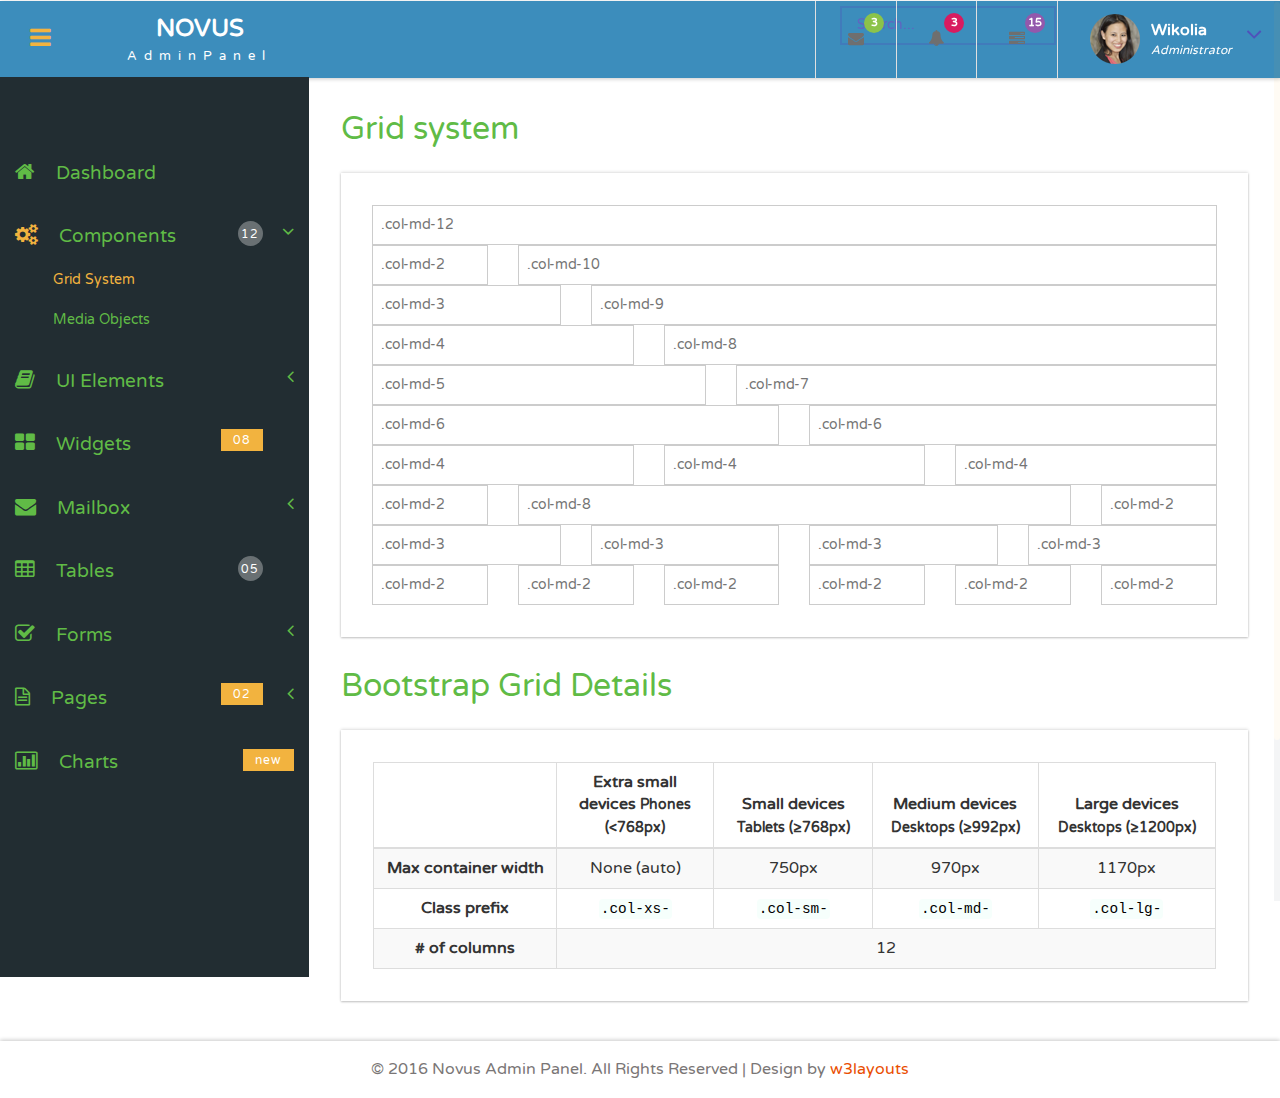
<file: grids.html>
<!--
Author: W3layouts
Author URL: http://w3layouts.com
License: Creative Commons Attribution 3.0 Unported
License URL: http://creativecommons.org/licenses/by/3.0/
-->
<!DOCTYPE HTML>
<html>
<head>
<title>Novus Admin Panel an Admin Panel Category Flat Bootstrap Responsive Website Template | Grids :: w3layouts</title>
<meta name="viewport" content="width=device-width, initial-scale=1">
<meta http-equiv="Content-Type" content="text/html; charset=utf-8" />
<meta name="keywords" content="Novus Admin Panel Responsive web template, Bootstrap Web Templates, Flat Web Templates, Android Compatible web template, 
SmartPhone Compatible web template, free WebDesigns for Nokia, Samsung, LG, SonyEricsson, Motorola web design" />
<script type="application/x-javascript"> addEventListener("load", function() { setTimeout(hideURLbar, 0); }, false); function hideURLbar(){ window.scrollTo(0,1); } </script>
<!-- Bootstrap Core CSS -->
<link href="css/bootstrap.css" rel='stylesheet' type='text/css' />
<!-- Custom CSS -->
<link href="css/style.css" rel='stylesheet' type='text/css' />
<!-- font CSS -->
<!-- font-awesome icons -->
<link href="css/font-awesome.css" rel="stylesheet"> 
<!-- //font-awesome icons -->
 <!-- js-->
<script src="js/jquery-1.11.1.min.js"></script>
<script src="js/modernizr.custom.js"></script>
<!--webfonts-->
<link href='//fonts.googleapis.com/css?family=Roboto+Condensed:400,300,300italic,400italic,700,700italic' rel='stylesheet' type='text/css'>
<!--//webfonts--> 
<!--animate-->
<link href="css/animate.css" rel="stylesheet" type="text/css" media="all">
<script src="js/wow.min.js"></script>
	<script>
		 new WOW().init();
	</script>
<!--//end-animate-->
<!-- Metis Menu -->
<script src="js/metisMenu.min.js"></script>
<script src="js/custom.js"></script>
<link href="css/custom.css" rel="stylesheet">
<!--//Metis Menu -->
</head> 
<body class="cbp-spmenu-push">
	<div class="main-content">
		<!--left-fixed -navigation-->
		<div class=" sidebar" role="navigation">
            <div class="navbar-collapse">
				<nav class="cbp-spmenu cbp-spmenu-vertical cbp-spmenu-left" id="cbp-spmenu-s1">
					<ul class="nav" id="side-menu">
						<li>
							<a href="index.html"><i class="fa fa-home nav_icon"></i>Dashboard</a>
						</li>
						<li>
							<a href="#"><i class="fa fa-cogs nav_icon"></i>Components <span class="nav-badge">12</span> <span class="fa arrow"></span></a>
							<ul class="nav nav-second-level collapse">
								<li>
									<a href="grids.html">Grid System</a>
								</li>
								<li>
									<a href="media.html">Media Objects</a>
								</li>
							</ul>
							<!-- /nav-second-level -->
						</li>
						<li class="">
							<a href="#"><i class="fa fa-book nav_icon"></i>UI Elements <span class="fa arrow"></span></a>
							<ul class="nav nav-second-level collapse">
								<li>
									<a href="general.html">General<span class="nav-badge-btm">08</span></a>
								</li>
								<li>
									<a href="typography.html">Typography</a>
								</li>
							</ul>
							<!-- /nav-second-level -->
						</li>
						<li>
							<a href="widgets.html"><i class="fa fa-th-large nav_icon"></i>Widgets <span class="nav-badge-btm">08</span></a>
						</li>
						<li>
							<a href="#"><i class="fa fa-envelope nav_icon"></i>Mailbox<span class="fa arrow"></span></a>
							<ul class="nav nav-second-level collapse">
								<li>
									<a href="inbox.html">Inbox <span class="nav-badge-btm">05</span></a>
								</li>
								<li>
									<a href="compose.html">Compose email</a>
								</li>
							</ul>
							<!-- //nav-second-level -->
						</li>
						<li>
							<a href="tables.html"><i class="fa fa-table nav_icon"></i>Tables <span class="nav-badge">05</span></a>
						</li>
						<li>
							<a href="#"><i class="fa fa-check-square-o nav_icon"></i>Forms<span class="fa arrow"></span></a>
							<ul class="nav nav-second-level collapse">
								<li>
									<a href="forms.html">Basic Forms <span class="nav-badge-btm">07</span></a>
								</li>
								<li>
									<a href="validation.html">Validation</a>
								</li>
							</ul>
							<!-- //nav-second-level -->
						</li>
						<li>
							<a href="#"><i class="fa fa-file-text-o nav_icon"></i>Pages<span class="nav-badge-btm">02</span><span class="fa arrow"></span></a>
							<ul class="nav nav-second-level collapse">
								<li>
									<a href="login.html">Login</a>
								</li>
								<li>
									<a href="signup.html">SignUp</a>
								</li>
								<li>
									<a href="blank-page.html">Blank Page</a>
								</li>
							</ul>
							<!-- //nav-second-level -->
						</li>
						<li>
							<a href="charts.html" class="chart-nav"><i class="fa fa-bar-chart nav_icon"></i>Charts <span class="nav-badge-btm pull-right">new</span></a>
						</li>
					</ul>
					<div class="clearfix"> </div>
					<!-- //sidebar-collapse -->
				</nav>
			</div>
		</div>
		<!--left-fixed -navigation-->
		<!-- header-starts -->
		<div class="sticky-header header-section ">
			<div class="header-left">
				<!--toggle button start-->
				<button id="showLeftPush"><i class="fa fa-bars"></i></button>
				<!--toggle button end-->
				<!--logo -->
				<div class="logo">
					<a href="index.html">
						<h1>NOVUS</h1>
						<span>AdminPanel</span>
					</a>
				</div>
				<!--//logo-->
				<!--search-box-->
				<div class="search-box">
					<form class="input">
						<input class="sb-search-input input__field--madoka" placeholder="Search..." type="search" id="input-31" />
						<label class="input__label" for="input-31">
							<svg class="graphic" width="100%" height="100%" viewBox="0 0 404 77" preserveAspectRatio="none">
								<path d="m0,0l404,0l0,77l-404,0l0,-77z"/>
							</svg>
						</label>
					</form>
				</div><!--//end-search-box-->
				<div class="clearfix"> </div>
			</div>
			<div class="header-right">
				<div class="profile_details_left"><!--notifications of menu start -->
					<ul class="nofitications-dropdown">
						<li class="dropdown head-dpdn">
							<a href="#" class="dropdown-toggle" data-toggle="dropdown" aria-expanded="false"><i class="fa fa-envelope"></i><span class="badge">3</span></a>
							<ul class="dropdown-menu">
								<li>
									<div class="notification_header">
										<h3>You have 3 new messages</h3>
									</div>
								</li>
								<li><a href="#">
								   <div class="user_img"><img src="images/1.png" alt=""></div>
								   <div class="notification_desc">
									<p>Lorem ipsum dolor amet</p>
									<p><span>1 hour ago</span></p>
									</div>
								   <div class="clearfix"></div>	
								</a></li>
								<li class="odd"><a href="#">
									<div class="user_img"><img src="images/2.png" alt=""></div>
								   <div class="notification_desc">
									<p>Lorem ipsum dolor amet </p>
									<p><span>1 hour ago</span></p>
									</div>
								  <div class="clearfix"></div>	
								</a></li>
								<li><a href="#">
								   <div class="user_img"><img src="images/3.png" alt=""></div>
								   <div class="notification_desc">
									<p>Lorem ipsum dolor amet </p>
									<p><span>1 hour ago</span></p>
									</div>
								   <div class="clearfix"></div>	
								</a></li>
								<li>
									<div class="notification_bottom">
										<a href="#">See all messages</a>
									</div> 
								</li>
							</ul>
						</li>
						<li class="dropdown head-dpdn">
							<a href="#" class="dropdown-toggle" data-toggle="dropdown" aria-expanded="false"><i class="fa fa-bell"></i><span class="badge blue">3</span></a>
							<ul class="dropdown-menu">
								<li>
									<div class="notification_header">
										<h3>You have 3 new notification</h3>
									</div>
								</li>
								<li><a href="#">
									<div class="user_img"><img src="images/2.png" alt=""></div>
								   <div class="notification_desc">
									<p>Lorem ipsum dolor amet</p>
									<p><span>1 hour ago</span></p>
									</div>
								  <div class="clearfix"></div>	
								 </a></li>
								 <li class="odd"><a href="#">
									<div class="user_img"><img src="images/1.png" alt=""></div>
								   <div class="notification_desc">
									<p>Lorem ipsum dolor amet </p>
									<p><span>1 hour ago</span></p>
									</div>
								   <div class="clearfix"></div>	
								 </a></li>
								 <li><a href="#">
									<div class="user_img"><img src="images/3.png" alt=""></div>
								   <div class="notification_desc">
									<p>Lorem ipsum dolor amet </p>
									<p><span>1 hour ago</span></p>
									</div>
								   <div class="clearfix"></div>	
								 </a></li>
								 <li>
									<div class="notification_bottom">
										<a href="#">See all notifications</a>
									</div> 
								</li>
							</ul>
						</li>	
						<li class="dropdown head-dpdn">
							<a href="#" class="dropdown-toggle" data-toggle="dropdown" aria-expanded="false"><i class="fa fa-tasks"></i><span class="badge blue1">15</span></a>
							<ul class="dropdown-menu">
								<li>
									<div class="notification_header">
										<h3>You have 8 pending task</h3>
									</div>
								</li>
								<li><a href="#">
									<div class="task-info">
										<span class="task-desc">Database update</span><span class="percentage">40%</span>
										<div class="clearfix"></div>	
									</div>
									<div class="progress progress-striped active">
										<div class="bar yellow" style="width:40%;"></div>
									</div>
								</a></li>
								<li><a href="#">
									<div class="task-info">
										<span class="task-desc">Dashboard done</span><span class="percentage">90%</span>
									   <div class="clearfix"></div>	
									</div>
									<div class="progress progress-striped active">
										 <div class="bar green" style="width:90%;"></div>
									</div>
								</a></li>
								<li><a href="#">
									<div class="task-info">
										<span class="task-desc">Mobile App</span><span class="percentage">33%</span>
										<div class="clearfix"></div>	
									</div>
								   <div class="progress progress-striped active">
										 <div class="bar red" style="width: 33%;"></div>
									</div>
								</a></li>
								<li><a href="#">
									<div class="task-info">
										<span class="task-desc">Issues fixed</span><span class="percentage">80%</span>
									   <div class="clearfix"></div>	
									</div>
									<div class="progress progress-striped active">
										 <div class="bar  blue" style="width: 80%;"></div>
									</div>
								</a></li>
								<li>
									<div class="notification_bottom">
										<a href="#">See all pending tasks</a>
									</div> 
								</li>
							</ul>
						</li>	
					</ul>
					<div class="clearfix"> </div>
				</div>
				<!--notification menu end -->
				<div class="profile_details">		
					<ul>
						<li class="dropdown profile_details_drop">
							<a href="#" class="dropdown-toggle" data-toggle="dropdown" aria-expanded="false">
								<div class="profile_img">	
									<span class="prfil-img"><img src="images/a.png" alt=""> </span> 
									<div class="user-name">
										<p>Wikolia</p>
										<span>Administrator</span>
									</div>
									<i class="fa fa-angle-down lnr"></i>
									<i class="fa fa-angle-up lnr"></i>
									<div class="clearfix"></div>	
								</div>	
							</a>
							<ul class="dropdown-menu drp-mnu">
								<li> <a href="#"><i class="fa fa-cog"></i> Settings</a> </li> 
								<li> <a href="#"><i class="fa fa-user"></i> Profile</a> </li> 
								<li> <a href="#"><i class="fa fa-sign-out"></i> Logout</a> </li>
							</ul>
						</li>
					</ul>
				</div>
				<div class="clearfix"> </div>	
			</div>
			<div class="clearfix"> </div>	
		</div>
		<!-- //header-ends -->
		<!-- main content start-->
		<div id="page-wrapper">
			<div class="main-page">
				<h3 class="title1">Grid system</h3>
				<div class="grids widget-shadow">
					<div class="form-group">
						<div class="">
							<div class="col-md-12">
								<input type="text" class="form-control1" placeholder=".col-md-12">
							</div>
							<div class="clearfix"> </div>
						</div>
					</div>
					<div class="form-group">
						<div class="row">
							<div class="col-md-2 grid_box1">
								<input type="text" class="form-control1" placeholder=".col-md-2">
							</div>
							<div class="col-md-10">
								<input type="text" class="form-control1" placeholder=".col-md-10">
							</div>
							<div class="clearfix"> </div>
						</div>
					</div>
					<div class="form-group">
						<div class="row">
							<div class="col-md-3 grid_box1">
								<input type="text" class="form-control1" placeholder=".col-md-3">
							</div>
							<div class="col-md-9">
								<input type="text" class="form-control1" placeholder=".col-md-9">
							</div>
							<div class="clearfix"> </div>
						</div>
					</div>
					<div class="form-group">
						<div class="row">
							<div class="col-md-4 grid_box1">
								<input type="text" class="form-control1" placeholder=".col-md-4">
							</div>
							<div class="col-md-8">
								<input type="text" class="form-control1" placeholder=".col-md-8">
							</div>
							<div class="clearfix"> </div>
						</div>
					</div>	
					<div class="form-group">
						<div class="row">
							<div class="col-md-5 grid_box1">
								<input type="text" class="form-control1" placeholder=".col-md-5">
							</div>
							<div class="col-md-7">
								<input type="text" class="form-control1" placeholder=".col-md-7">
							</div>
							<div class="clearfix"> </div>
						</div>
					</div>
					<div class="form-group">
						<div class="row">
							<div class="col-md-6 grid_box1">
								<input type="text" class="form-control1" placeholder=".col-md-6">
							</div>
							<div class="col-md-6">
								<input type="text" class="form-control1" placeholder=".col-md-6">
							</div>
							<div class="clearfix"> </div>
						</div>
					</div>	
					<div class="form-group">
						<div class="row">
							<div class="col-md-4 grid_box1">
								<input type="text" class="form-control1" placeholder=".col-md-4">
							</div>
							<div class="col-md-4 grid_box1">
								<input type="text" class="form-control1" placeholder=".col-md-4">
							</div>
							<div class="col-md-4">
								<input type="text" class="form-control1" placeholder=".col-md-4">
							</div>
							<div class="clearfix"> </div>
						</div>
					</div>	
					<div class="form-group">
						<div class="row">
							<div class="col-md-2 grid_box1">
								<input type="text" class="form-control1" placeholder=".col-md-2">
							</div>
							<div class="col-md-8 grid_box1">
								<input type="text" class="form-control1" placeholder=".col-md-8">
							</div>
							<div class="col-md-2">
								<input type="text" class="form-control1" placeholder=".col-md-2">
							</div>
							<div class="clearfix"> </div>
						</div>
					</div>	
					<div class="form-group">
						<div class="row">
							<div class="col-md-3 grid_box1">
								<input type="text" class="form-control1" placeholder=".col-md-3">
							</div>
							<div class="col-md-3 grid_box1">
								<input type="text" class="form-control1" placeholder=".col-md-3">
							</div>
							<div class="col-md-3 grid_box1">
								<input type="text" class="form-control1" placeholder=".col-md-3">
							</div>
							<div class="col-md-3">
								<input type="text" class="form-control1" placeholder=".col-md-3">
							</div>
							<div class="clearfix"> </div>
						</div>
					</div>	
					<div class="form-group mb-n">
						<div class="row">
							<div class="col-md-2 grid_box1">
								<input type="text" class="form-control1" placeholder=".col-md-2">
							</div>
							<div class="col-md-2 grid_box1">
								<input type="text" class="form-control1" placeholder=".col-md-2">
							</div>
							<div class="col-md-2 grid_box1">
								<input type="text" class="form-control1" placeholder=".col-md-2">
							</div>
							<div class="col-md-2 grid_box1">
								<input type="text" class="form-control1" placeholder=".col-md-2">
							</div>
							<div class="col-md-2 grid_box1">
								<input type="text" class="form-control1" placeholder=".col-md-2">
							</div>
							<div class="col-md-2">
								<input type="text" class="form-control1" placeholder=".col-md-2">
							</div>
							<div class="clearfix"> </div>
						</div>
					</div>	
				</div>
				<h3 class="title1">Bootstrap Grid Details</h3>
				<div class="grid-bottom widget-shadow">
					<table class="table table-bordered table-striped no-margin grd_tble">
						<thead>
							<tr>
								<th></th>
								<th>
									Extra small devices
									<small>Phones (&lt;768px)</small>
								</th>
								<th>
									Small devices
									<small>Tablets (≥768px)</small>
								</th>
								<th>
									Medium devices
									<small>Desktops (≥992px)</small>
								</th>
								<th>
									Large devices
									<small>Desktops (≥1200px)</small>
								</th>
							</tr>
						</thead>
						<tbody>
							<tr>
								<th>Max container width</th>
								<td>None (auto)</td>
								<td>750px</td>
								<td>970px</td>
								<td>1170px</td>
							</tr>
							<tr>
								<th>Class prefix</th>
								<td><code>.col-xs-</code></td>
								<td><code>.col-sm-</code></td>
								<td><code>.col-md-</code></td>
								<td><code>.col-lg-</code></td>
							</tr>
							<tr>
								<th># of columns</th>
								<td colspan="4">12</td>
							</tr>
						</tbody>
					</table>
				</div>
			</div>
		</div>
		<!--footer-->
		<div class="footer">
		   <p>&copy; 2016 Novus Admin Panel. All Rights Reserved | Design by <a href="https://w3layouts.com/" target="_blank">w3layouts</a></p>
		</div>
        <!--//footer-->
	</div>
	<!-- Classie -->
		<script src="js/classie.js"></script>
		<script>
			var menuLeft = document.getElementById( 'cbp-spmenu-s1' ),
				showLeftPush = document.getElementById( 'showLeftPush' ),
				body = document.body;
				
			showLeftPush.onclick = function() {
				classie.toggle( this, 'active' );
				classie.toggle( body, 'cbp-spmenu-push-toright' );
				classie.toggle( menuLeft, 'cbp-spmenu-open' );
				disableOther( 'showLeftPush' );
			};
			
			function disableOther( button ) {
				if( button !== 'showLeftPush' ) {
					classie.toggle( showLeftPush, 'disabled' );
				}
			}
		</script>
	<!--scrolling js-->
	<script src="js/jquery.nicescroll.js"></script>
	<script src="js/scripts.js"></script>
	<!--//scrolling js-->
	<!-- Bootstrap Core JavaScript -->
   <script src="js/bootstrap.js"> </script>
</body>
</html>
</file>
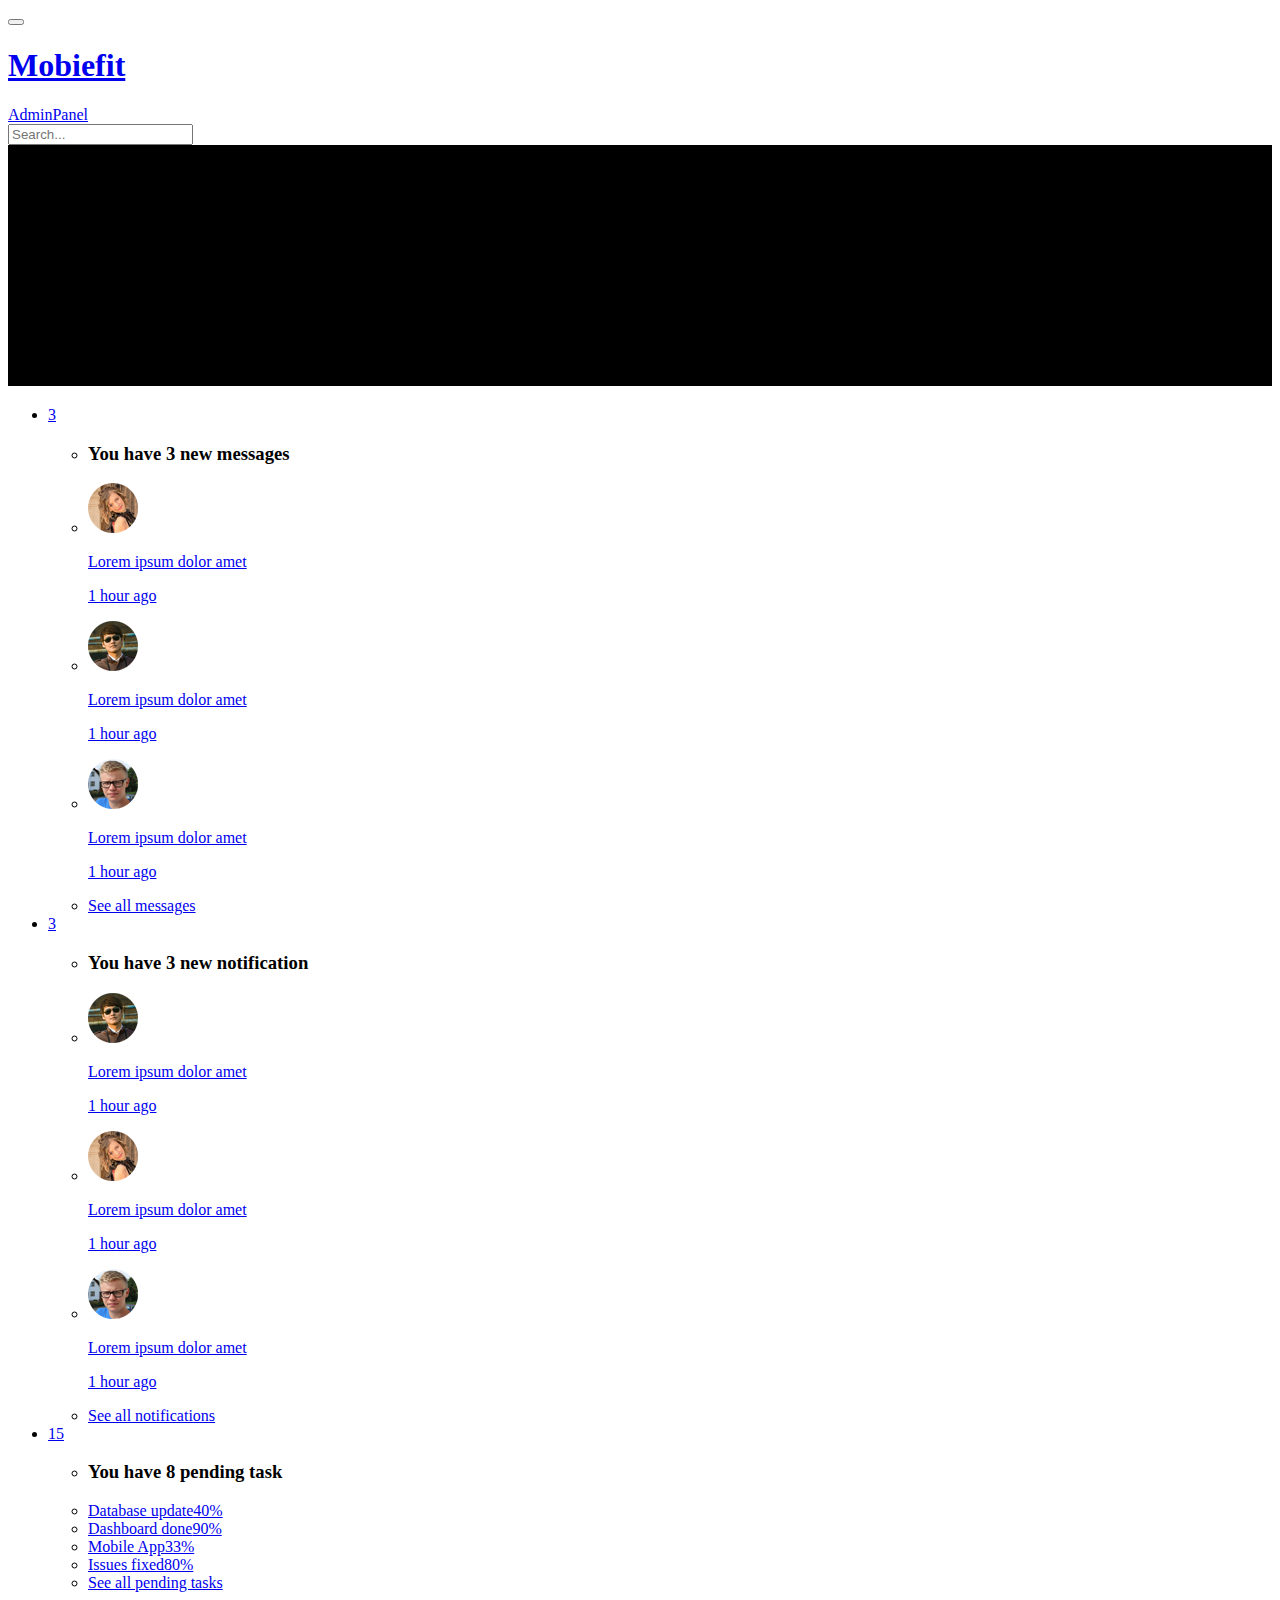
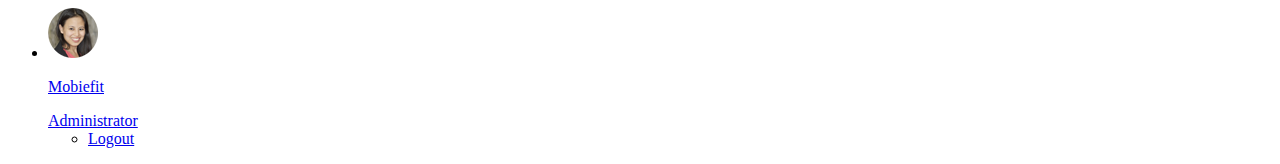
<file: header.html>
<!DOCTYPE html>
<html>

<body>
<div class="sticky-header header-section ">
			<div class="header-left">
				<!--toggle button start-->
				<button id="showLeftPush"><i class="fa fa-bars"></i></button>
				<!--toggle button end-->
				<!--logo -->
				<div class="logo">
					<a href="#">
						<h1>Mobiefit</h1>
						<span>AdminPanel</span>
					</a>
				</div>
				<!--//logo-->
				<!--search-box-->
				<div class="search-box" >
					<form class="input">
						<input class="sb-search-input input__field--madoka" placeholder="Search..." type="search" id="input-31"/>
						<label class="input__label" for="input-31">
							<svg class="graphic" width="100%" height="100%" viewBox="0 0 404 77" preserveAspectRatio="none">
								<path d="m0,0l404,0l0,77l-404,0l0,-77z"/>
							</svg>
						</label>
					</form>
				</div><!--//end-search-box-->
				<div class="clearfix"> </div>
				<div class="clearfix"> </div>
			</div>
			<div class="header-right">
				<!--notifications of menu start -->
					<div class="profile_details_left"><!--notifications of menu start -->
					<ul class="nofitications-dropdown">
						<li class="dropdown head-dpdn">
							<a href="#" class="dropdown-toggle" data-toggle="dropdown" aria-expanded="false"><i class="fa fa-envelope faa-shake animated"></i><span class="badge">3</span></a>
							<ul class="dropdown-menu">
								<li>
									<div class="notification_header">
										<h3>You have 3 new messages</h3>
									</div>
								</li>
								<li><a href="#">
								   <div class="user_img"><img src="images/1.png" alt=""></div>
								   <div class="notification_desc">
									<p>Lorem ipsum dolor amet</p>
									<p><span>1 hour ago</span></p>
									</div>
								   <div class="clearfix"></div>	
								</a></li>
								<li class="odd"><a href="#">
									<div class="user_img"><img src="images/2.png" alt=""></div>
								   <div class="notification_desc">
									<p>Lorem ipsum dolor amet </p>
									<p><span>1 hour ago</span></p>
									</div>
								  <div class="clearfix"></div>	
								</a></li>
								<li><a href="#">
								   <div class="user_img"><img src="images/3.png" alt=""></div>
								   <div class="notification_desc">
									<p>Lorem ipsum dolor amet </p>
									<p><span>1 hour ago</span></p>
									</div>
								   <div class="clearfix"></div>	
								</a></li>
								<li>
									<div class="notification_bottom">
										<a href="#">See all messages</a>
									</div> 
								</li>
							</ul>
						</li>
						<li class="dropdown head-dpdn">
							<a href="#" class="dropdown-toggle" data-toggle="dropdown" aria-expanded="false"><i class="fa fa-bell faa-ring animated"></i><span class="badge blue">3</span></a>
							<ul class="dropdown-menu">
								<li>
									<div class="notification_header">
										<h3>You have 3 new notification</h3>
									</div>
								</li>
								<li><a href="#">
									<div class="user_img"><img src="images/2.png" alt=""></div>
								   <div class="notification_desc">
									<p>Lorem ipsum dolor amet</p>
									<p><span>1 hour ago</span></p>
									</div>
								  <div class="clearfix"></div>	
								 </a></li>
								 <li class="odd"><a href="#">
									<div class="user_img"><img src="images/1.png" alt=""></div>
								   <div class="notification_desc">
									<p>Lorem ipsum dolor amet </p>
									<p><span>1 hour ago</span></p>
									</div>
								   <div class="clearfix"></div>	
								 </a></li>
								 <li><a href="#">
									<div class="user_img"><img src="images/3.png" alt=""></div>
								   <div class="notification_desc">
									<p>Lorem ipsum dolor amet </p>
									<p><span>1 hour ago</span></p>
									</div>
								   <div class="clearfix"></div>	
								 </a></li>
								 <li>
									<div class="notification_bottom">
										<a href="#">See all notifications</a>
									</div> 
								</li>
							</ul>
						</li>	
						<li class="dropdown head-dpdn">
							<a href="#" class="dropdown-toggle" data-toggle="dropdown" aria-expanded="false"><i class="fa fa-tasks "></i><span class="badge blue1">15</span></a>
							<ul class="dropdown-menu">
								<li>
									<div class="notification_header">
										<h3>You have 8 pending task</h3>
									</div>
								</li>
								<li><a href="#">
									<div class="task-info">
										<span class="task-desc">Database update</span><span class="percentage">40%</span>
										<div class="clearfix"></div>	
									</div>
									<div class="progress progress-striped active">
										<div class="bar yellow" style="width:40%;"></div>
									</div>
								</a></li>
								<li><a href="#">
									<div class="task-info">
										<span class="task-desc">Dashboard done</span><span class="percentage">90%</span>
									   <div class="clearfix"></div>	
									</div>
									<div class="progress progress-striped active">
										 <div class="bar green" style="width:90%;"></div>
									</div>
								</a></li>
								<li><a href="#">
									<div class="task-info">
										<span class="task-desc">Mobile App</span><span class="percentage">33%</span>
										<div class="clearfix"></div>	
									</div>
								   <div class="progress progress-striped active">
										 <div class="bar red" style="width: 33%;"></div>
									</div>
								</a></li>
								<li><a href="#">
									<div class="task-info">
										<span class="task-desc">Issues fixed</span><span class="percentage">80%</span>
									   <div class="clearfix"></div>	
									</div>
									<div class="progress progress-striped active">
										 <div class="bar  blue" style="width: 80%;"></div>
									</div>
								</a></li>
								<li>
									<div class="notification_bottom">
										<a href="#">See all pending tasks</a>
									</div> 
								</li>
							</ul>
						</li>	
					</ul>
					<div class="clearfix"> </div>
				</div>
				<!--notification menu end -->
				<!--notification menu end -->
				<div class="profile_details">		
					<ul>
						<li class="dropdown profile_details_drop">
							<a href="#" class="dropdown-toggle" data-toggle="dropdown" aria-expanded="false">
								<div class="profile_img">	
									<span class="prfil-img"><img src="images/a.png" alt=""> </span> 
									<div class="user-name">
										<p>Mobiefit</p>
										<span>Administrator</span>
									</div>
									<i class="fa fa-angle-down lnr"></i>
									<i class="fa fa-angle-up lnr"></i>
									<div class="clearfix"></div>	
								</div>	
							</a>
							<ul class="dropdown-menu drp-mnu">
								<li> <a href="#"><i class="fa fa-sign-out"></i> Logout</a> </li>
							</ul>
						</li>
					</ul>
				</div>
				<div class="clearfix"> </div>	
			</div>
			<div class="clearfix"> </div>	
		</div>
		</body>

		<!-- sidebar toggle script -->
		<script>
			var menuLeft = document.getElementById( 'cbp-spmenu-s1' ),
				showLeftPush = document.getElementById( 'showLeftPush' ),
				body = document.body;
				
			showLeftPush.onclick = function() {
				classie.toggle( this, 'active' );
				classie.toggle( body, 'cbp-spmenu-push-toright' );
				classie.toggle( menuLeft, 'cbp-spmenu-open' );
				disableOther( 'showLeftPush' );
			};
			
			function disableOther( button ) {
				if( button !== 'showLeftPush' ) {
					classie.toggle( showLeftPush, 'disabled' );
				}
			}
		</script>
		
</html>
</file>
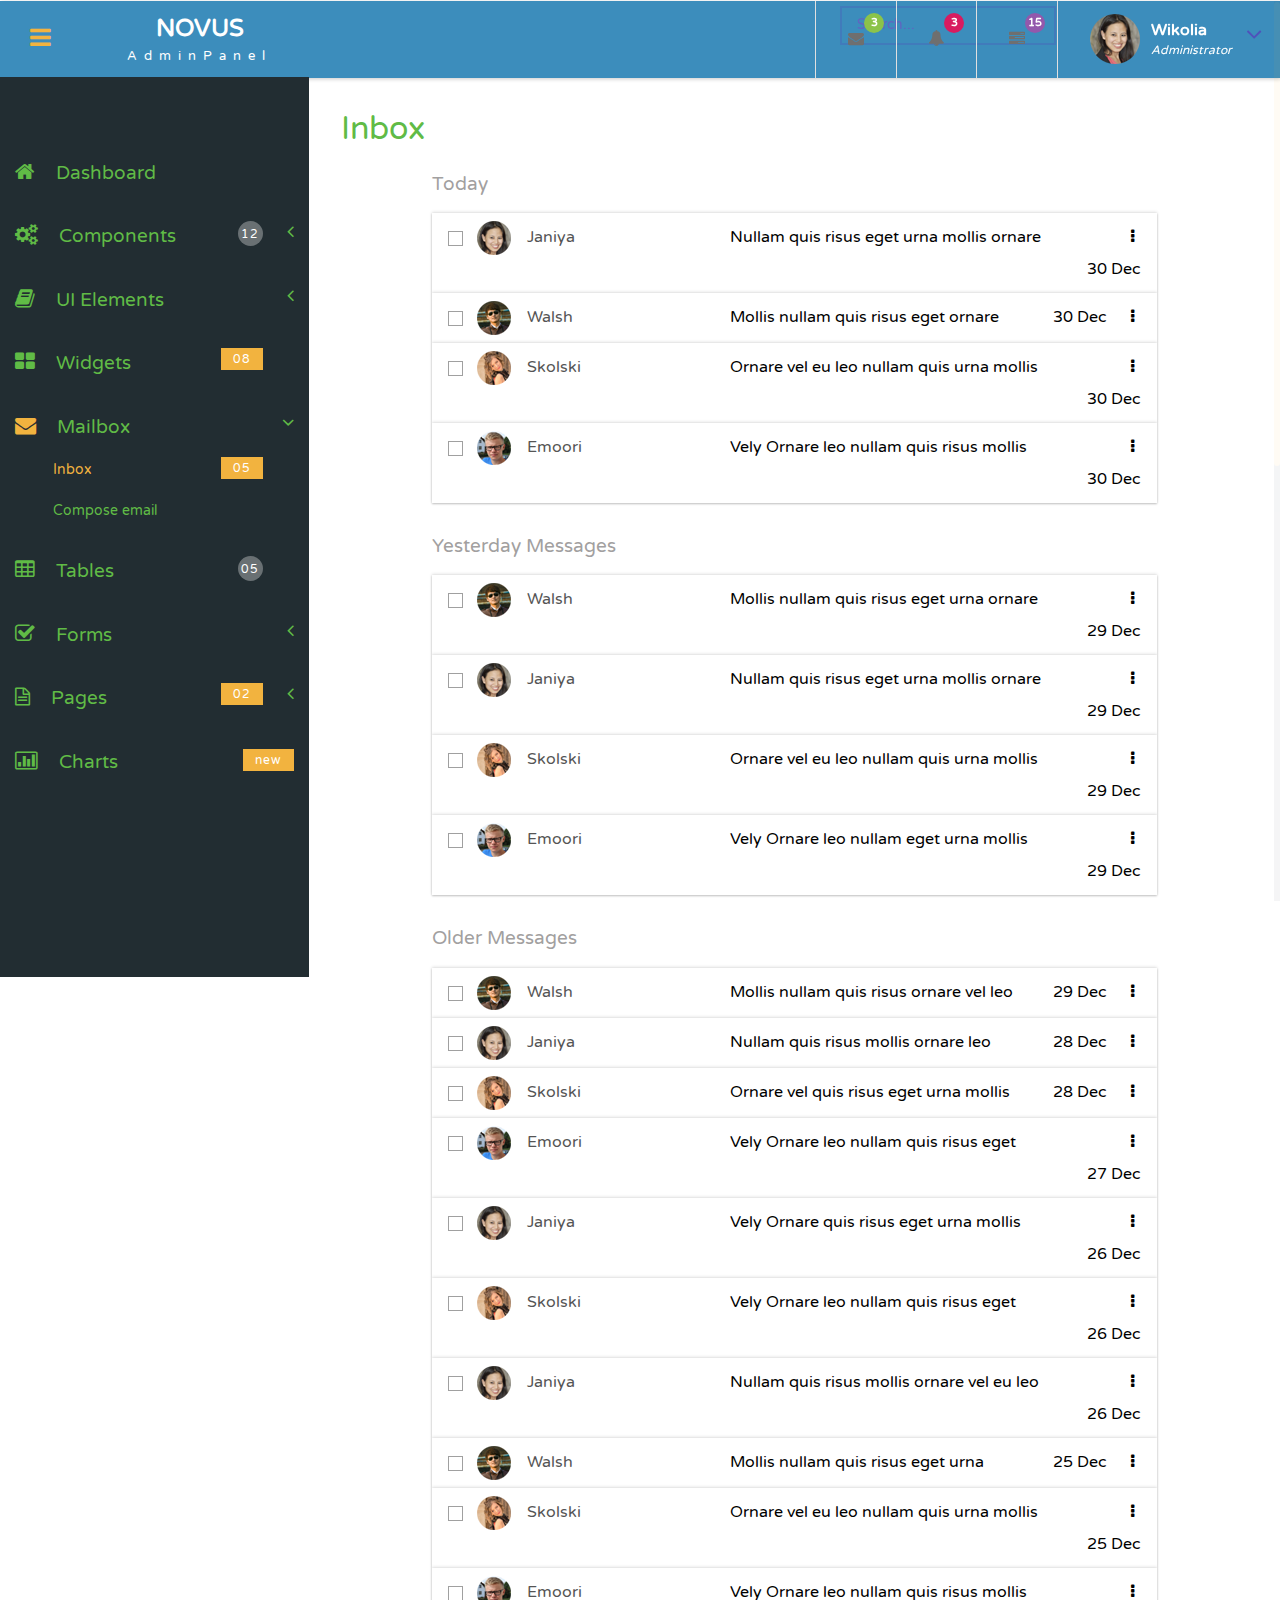
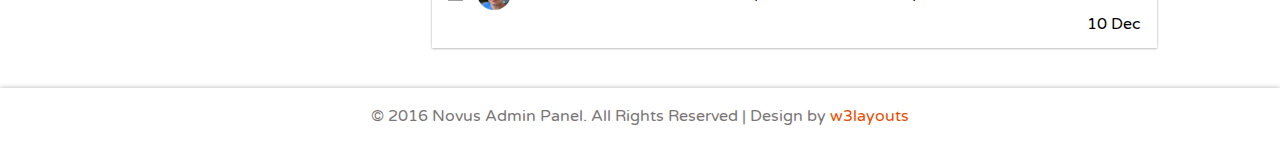
<file: inbox.html>
<!--
Author: W3layouts
Author URL: http://w3layouts.com
License: Creative Commons Attribution 3.0 Unported
License URL: http://creativecommons.org/licenses/by/3.0/
-->
<!DOCTYPE HTML>
<html>
<head>
<title>Novus Admin Panel an Admin Panel Category Flat Bootstrap Responsive Website Template | Inbox :: w3layouts</title>
<meta name="viewport" content="width=device-width, initial-scale=1">
<meta http-equiv="Content-Type" content="text/html; charset=utf-8" />
<meta name="keywords" content="Novus Admin Panel Responsive web template, Bootstrap Web Templates, Flat Web Templates, Android Compatible web template, 
SmartPhone Compatible web template, free WebDesigns for Nokia, Samsung, LG, SonyEricsson, Motorola web design" />
<script type="application/x-javascript"> addEventListener("load", function() { setTimeout(hideURLbar, 0); }, false); function hideURLbar(){ window.scrollTo(0,1); } </script>
<!-- Bootstrap Core CSS -->
<link href="css/bootstrap.css" rel='stylesheet' type='text/css' />
<!-- Custom CSS -->
<link href="css/style.css" rel='stylesheet' type='text/css' />
<!-- font CSS -->
<!-- font-awesome icons -->
<link href="css/font-awesome.css" rel="stylesheet"> 
<!-- //font-awesome icons -->
 <!-- js-->
<script src="js/jquery-1.11.1.min.js"></script>
<script src="js/modernizr.custom.js"></script>
<!--webfonts-->
<link href='//fonts.googleapis.com/css?family=Roboto+Condensed:400,300,300italic,400italic,700,700italic' rel='stylesheet' type='text/css'>
<!--//webfonts--> 
<!--animate-->
<link href="css/animate.css" rel="stylesheet" type="text/css" media="all">
<script src="js/wow.min.js"></script>
	<script>
		 new WOW().init();
	</script>
<!--//end-animate-->
<!-- Metis Menu -->
<script src="js/metisMenu.min.js"></script>
<script src="js/custom.js"></script>
<link href="css/custom.css" rel="stylesheet">
<!--//Metis Menu -->
</head> 
<body class="cbp-spmenu-push">
	<div class="main-content">
		<!--left-fixed -navigation-->
		<div class=" sidebar" role="navigation">
            <div class="navbar-collapse">
				<nav class="cbp-spmenu cbp-spmenu-vertical cbp-spmenu-left" id="cbp-spmenu-s1">
					<ul class="nav" id="side-menu">
						<li>
							<a href="index.html"><i class="fa fa-home nav_icon"></i>Dashboard</a>
						</li>
						<li>
							<a href="#"><i class="fa fa-cogs nav_icon"></i>Components <span class="nav-badge">12</span> <span class="fa arrow"></span></a>
							<ul class="nav nav-second-level collapse">
								<li>
									<a href="grids.html">Grid System</a>
								</li>
								<li>
									<a href="media.html">Media Objects</a>
								</li>
							</ul>
							<!-- /nav-second-level -->
						</li>
						<li class="">
							<a href="#"><i class="fa fa-book nav_icon"></i>UI Elements <span class="fa arrow"></span></a>
							<ul class="nav nav-second-level collapse">
								<li>
									<a href="general.html">General<span class="nav-badge-btm">08</span></a>
								</li>
								<li>
									<a href="typography.html">Typography</a>
								</li>
							</ul>
							<!-- /nav-second-level -->
						</li>
						<li>
							<a href="widgets.html"><i class="fa fa-th-large nav_icon"></i>Widgets <span class="nav-badge-btm">08</span></a>
						</li>
						<li>
							<a href="#"><i class="fa fa-envelope nav_icon"></i>Mailbox<span class="fa arrow"></span></a>
							<ul class="nav nav-second-level collapse">
								<li>
									<a href="inbox.html">Inbox <span class="nav-badge-btm">05</span></a>
								</li>
								<li>
									<a href="compose.html">Compose email</a>
								</li>
							</ul>
							<!-- //nav-second-level -->
						</li>
						<li>
							<a href="tables.html"><i class="fa fa-table nav_icon"></i>Tables <span class="nav-badge">05</span></a>
						</li>
						<li>
							<a href="#"><i class="fa fa-check-square-o nav_icon"></i>Forms<span class="fa arrow"></span></a>
							<ul class="nav nav-second-level collapse">
								<li>
									<a href="forms.html">Basic Forms <span class="nav-badge-btm">07</span></a>
								</li>
								<li>
									<a href="validation.html">Validation</a>
								</li>
							</ul>
							<!-- //nav-second-level -->
						</li>
						<li>
							<a href="#"><i class="fa fa-file-text-o nav_icon"></i>Pages<span class="nav-badge-btm">02</span><span class="fa arrow"></span></a>
							<ul class="nav nav-second-level collapse">
								<li>
									<a href="login.html">Login</a>
								</li>
								<li>
									<a href="signup.html">SignUp</a>
								</li>
								<li>
									<a href="blank-page.html">Blank Page</a>
								</li>
							</ul>
							<!-- //nav-second-level -->
						</li>
						<li>
							<a href="charts.html" class="chart-nav"><i class="fa fa-bar-chart nav_icon"></i>Charts <span class="nav-badge-btm pull-right">new</span></a>
						</li>
					</ul>
					<div class="clearfix"> </div>
					<!-- //sidebar-collapse -->
				</nav>
			</div>
		</div>
		<!--left-fixed -navigation-->
		<!-- header-starts -->
		<div class="sticky-header header-section ">
			<div class="header-left">
				<!--toggle button start-->
				<button id="showLeftPush"><i class="fa fa-bars"></i></button>
				<!--toggle button end-->
				<!--logo -->
				<div class="logo">
					<a href="index.html">
						<h1>NOVUS</h1>
						<span>AdminPanel</span>
					</a>
				</div>
				<!--//logo-->
				<!--search-box-->
				<div class="search-box">
					<form class="input">
						<input class="sb-search-input input__field--madoka" placeholder="Search..." type="search" id="input-31" />
						<label class="input__label" for="input-31">
							<svg class="graphic" width="100%" height="100%" viewBox="0 0 404 77" preserveAspectRatio="none">
								<path d="m0,0l404,0l0,77l-404,0l0,-77z"/>
							</svg>
						</label>
					</form>
				</div><!--//end-search-box-->
				<div class="clearfix"> </div>
			</div>
			<div class="header-right">
				<div class="profile_details_left"><!--notifications of menu start -->
					<ul class="nofitications-dropdown">
						<li class="dropdown head-dpdn">
							<a href="#" class="dropdown-toggle" data-toggle="dropdown" aria-expanded="false"><i class="fa fa-envelope"></i><span class="badge">3</span></a>
							<ul class="dropdown-menu">
								<li>
									<div class="notification_header">
										<h3>You have 3 new messages</h3>
									</div>
								</li>
								<li><a href="#">
								   <div class="user_img"><img src="images/1.png" alt=""></div>
								   <div class="notification_desc">
									<p>Lorem ipsum dolor amet</p>
									<p><span>1 hour ago</span></p>
									</div>
								   <div class="clearfix"></div>	
								</a></li>
								<li class="odd"><a href="#">
									<div class="user_img"><img src="images/2.png" alt=""></div>
								   <div class="notification_desc">
									<p>Lorem ipsum dolor amet </p>
									<p><span>1 hour ago</span></p>
									</div>
								  <div class="clearfix"></div>	
								</a></li>
								<li><a href="#">
								   <div class="user_img"><img src="images/3.png" alt=""></div>
								   <div class="notification_desc">
									<p>Lorem ipsum dolor amet </p>
									<p><span>1 hour ago</span></p>
									</div>
								   <div class="clearfix"></div>	
								</a></li>
								<li>
									<div class="notification_bottom">
										<a href="#">See all messages</a>
									</div> 
								</li>
							</ul>
						</li>
						<li class="dropdown head-dpdn">
							<a href="#" class="dropdown-toggle" data-toggle="dropdown" aria-expanded="false"><i class="fa fa-bell"></i><span class="badge blue">3</span></a>
							<ul class="dropdown-menu">
								<li>
									<div class="notification_header">
										<h3>You have 3 new notification</h3>
									</div>
								</li>
								<li><a href="#">
									<div class="user_img"><img src="images/2.png" alt=""></div>
								   <div class="notification_desc">
									<p>Lorem ipsum dolor amet</p>
									<p><span>1 hour ago</span></p>
									</div>
								  <div class="clearfix"></div>	
								 </a></li>
								 <li class="odd"><a href="#">
									<div class="user_img"><img src="images/1.png" alt=""></div>
								   <div class="notification_desc">
									<p>Lorem ipsum dolor amet </p>
									<p><span>1 hour ago</span></p>
									</div>
								   <div class="clearfix"></div>	
								 </a></li>
								 <li><a href="#">
									<div class="user_img"><img src="images/3.png" alt=""></div>
								   <div class="notification_desc">
									<p>Lorem ipsum dolor amet </p>
									<p><span>1 hour ago</span></p>
									</div>
								   <div class="clearfix"></div>	
								 </a></li>
								 <li>
									<div class="notification_bottom">
										<a href="#">See all notifications</a>
									</div> 
								</li>
							</ul>
						</li>	
						<li class="dropdown head-dpdn">
							<a href="#" class="dropdown-toggle" data-toggle="dropdown" aria-expanded="false"><i class="fa fa-tasks"></i><span class="badge blue1">15</span></a>
							<ul class="dropdown-menu">
								<li>
									<div class="notification_header">
										<h3>You have 8 pending task</h3>
									</div>
								</li>
								<li><a href="#">
									<div class="task-info">
										<span class="task-desc">Database update</span><span class="percentage">40%</span>
										<div class="clearfix"></div>	
									</div>
									<div class="progress progress-striped active">
										<div class="bar yellow" style="width:40%;"></div>
									</div>
								</a></li>
								<li><a href="#">
									<div class="task-info">
										<span class="task-desc">Dashboard done</span><span class="percentage">90%</span>
									   <div class="clearfix"></div>	
									</div>
									<div class="progress progress-striped active">
										 <div class="bar green" style="width:90%;"></div>
									</div>
								</a></li>
								<li><a href="#">
									<div class="task-info">
										<span class="task-desc">Mobile App</span><span class="percentage">33%</span>
										<div class="clearfix"></div>	
									</div>
								   <div class="progress progress-striped active">
										 <div class="bar red" style="width: 33%;"></div>
									</div>
								</a></li>
								<li><a href="#">
									<div class="task-info">
										<span class="task-desc">Issues fixed</span><span class="percentage">80%</span>
									   <div class="clearfix"></div>	
									</div>
									<div class="progress progress-striped active">
										 <div class="bar  blue" style="width: 80%;"></div>
									</div>
								</a></li>
								<li>
									<div class="notification_bottom">
										<a href="#">See all pending tasks</a>
									</div> 
								</li>
							</ul>
						</li>	
					</ul>
					<div class="clearfix"> </div>
				</div>
				<!--notification menu end -->
				<div class="profile_details">		
					<ul>
						<li class="dropdown profile_details_drop">
							<a href="#" class="dropdown-toggle" data-toggle="dropdown" aria-expanded="false">
								<div class="profile_img">	
									<span class="prfil-img"><img src="images/a.png" alt=""> </span> 
									<div class="user-name">
										<p>Wikolia</p>
										<span>Administrator</span>
									</div>
									<i class="fa fa-angle-down lnr"></i>
									<i class="fa fa-angle-up lnr"></i>
									<div class="clearfix"></div>	
								</div>	
							</a>
							<ul class="dropdown-menu drp-mnu">
								<li> <a href="#"><i class="fa fa-cog"></i> Settings</a> </li> 
								<li> <a href="#"><i class="fa fa-user"></i> Profile</a> </li> 
								<li> <a href="#"><i class="fa fa-sign-out"></i> Logout</a> </li>
							</ul>
						</li>
					</ul>
				</div>
				<div class="clearfix"> </div>	
			</div>
			<div class="clearfix"> </div>	
		</div>
		<!-- //header-ends -->
		<!-- main content start-->
		<div id="page-wrapper">
			<div class="main-page">
				<h3 class="title1">Inbox</h3>
				<div class="inbox-page">
					<h4>Today</h4>
					<div class="inbox-row widget-shadow" id="accordion" role="tablist" aria-multiselectable="true">
						<div class="mail "> <input type="checkbox" class="checkbox"> </div>
						<div class="mail"><img src="images/i1.png" alt=""/></div>
						<div class="mail mail-name"> <h6>Janiya</h6> </div>
						<a role="button" data-toggle="collapse" data-parent="#accordion" href="#collapseOne" aria-expanded="true" aria-controls="collapseOne">
							<div class="mail"><p>Nullam quis risus eget urna mollis ornare</p></div>
						</a>
						<div class="mail-right">
							<div class="dropdown">
								<a href="#"  data-toggle="dropdown" aria-expanded="false">
									<p><i class="fa fa-ellipsis-v mail-icon"></i></p>
								</a>
								<ul class="dropdown-menu float-right">
									<li>
										<a role="button" data-toggle="collapse" data-parent="#accordion" href="#collapseOne" aria-expanded="true" aria-controls="collapseOne">
											<i class="fa fa-reply mail-icon"></i>
											Reply
										</a>
									</li>
									<li>
										<a href="#" title="">
											<i class="fa fa-download mail-icon"></i>
											Archive
										</a>
									</li>
									<li>
										<a href="#" class="font-red" title="">
											<i class="fa fa-trash-o mail-icon"></i>
											Delete
										</a>
									</li>
								</ul>
							</div> 
						</div>
						<div class="mail-right"><p>30 Dec</p></div>
						<div class="clearfix"> </div>
						<div id="collapseOne" class="panel-collapse collapse" role="tabpanel" aria-labelledby="headingOne">
							<div class="mail-body">
								<p>Anim pariatur cliche reprehenderit, enim eiusmod high life accusamus terry richardson ad squid. 3 wolf moon officia aute, non cupidatat skateboard dolor brunch. Food truck quinoa nesciunt laborum eiusmod. Brunch 3 wolf moon tempor.</p>
								<form>
									<input type="text" placeholder="Reply to sender" required="">
									<input type="submit" value="Send">
								</form>
							</div>
						</div>
					</div>
					<div class="inbox-row widget-shadow" id="accordion1" role="tablist" aria-multiselectable="true">
						<div class="mail "> <input type="checkbox" class="checkbox"> </div>
						<div class="mail"><img src="images/i2.png" alt=""/></div>
						<div class="mail mail-name"><h6>Walsh</h6></div>
						<a role="button" data-toggle="collapse" data-parent="#accordion" href="#collapseTwo" aria-expanded="true" aria-controls="collapseTwo">
							<div class="mail"><p>Mollis nullam quis risus eget ornare</p></div>
						</a>
						<div class="mail-right">
							<div class="dropdown">
								<a href="#"  data-toggle="dropdown" aria-expanded="false">
									<p><i class="fa fa-ellipsis-v mail-icon"></i></p>
								</a>
								<ul class="dropdown-menu float-right">
									<li>
										<a role="button" data-toggle="collapse" data-parent="#accordion" href="#collapseTwo" aria-expanded="true" aria-controls="collapseTwo">
											<i class="fa fa-reply mail-icon"></i>
											Reply
										</a>
									</li>
									<li>
										<a href="#" title="">
											<i class="fa fa-download mail-icon"></i>
											Archive
										</a>
									</li>
									<li>
										<a href="#" class="font-red" title="">
											<i class="fa fa-trash-o mail-icon"></i>
											Delete
										</a>
									</li>
								</ul>
							</div> 
						</div>
						<div class="mail-right"><p>30 Dec</p></div>
						<div class="clearfix"> </div>	
						<div id="collapseTwo" class="panel-collapse collapse" role="tabpanel" aria-labelledby="headingTwo">
							<div class="mail-body">
								<p>Quinoa nesciunt laborum eiusmod. Brunch 3 wolf moon tempor, sunt aliqua put a bird on it squid single-origin coffee nulla assumenda shoreditch et. Nihil anim keffiyeh helvetica, craft beer labore wes anderson cred nesciunt sapiente ea proident.</p>
								<form>
									<input type="text" placeholder="Reply to sender" required="">
									<input type="submit" value="Send">
								</form>
							</div>
						</div>
					</div>
					<div class="inbox-row widget-shadow">
						<div class="mail "> <input type="checkbox" class="checkbox"> </div>
						<div class="mail"><img src="images/i3.png" alt=""/></div>
						<div class="mail mail-name"><h6>Skolski</h6></div>
						<a role="button" data-toggle="collapse" data-parent="#accordion" href="#collapseThree" aria-expanded="true" aria-controls="collapsethree">
							<div class="mail"><p>Ornare vel eu leo nullam quis urna mollis </p></div>
						</a>
						<div class="mail-right">
							<div class="dropdown">
								<a href="#"  data-toggle="dropdown" aria-expanded="false">
									<p><i class="fa fa-ellipsis-v mail-icon"></i></p>
								</a>
								<ul class="dropdown-menu float-right">
									<li>
										<a role="button" data-toggle="collapse" data-parent="#accordion" href="#collapseThree" aria-expanded="true" aria-controls="collapseThree">
											<i class="fa fa-reply mail-icon"></i>
											Reply
										</a>
									</li>
									<li>
										<a href="#" title="">
											<i class="fa fa-download mail-icon"></i>
											Archive
										</a>
									</li>
									<li>
										<a href="#" class="font-red" title="">
											<i class="fa fa-trash-o mail-icon"></i>
											Delete
										</a>
									</li>
								</ul>
							</div> 
						</div>
						<div class="mail-right"><p>30 Dec</p></div>
						<div class="clearfix"> </div>
						<div id="collapseThree" class="panel-collapse collapse" role="tabpanel" aria-labelledby="headingThree">
							<div class="mail-body">
								<p>Food truck quinoa nesciunt laborum eiusmod. Brunch 3 wolf moon tempor, sunt aliqua put a bird on it squid single-origin coffee nulla assumenda shoreditch et. Nihil anim keffiyeh helvetica, craft beer labore wes anderson cred nesciunt sapiente ea proident.</p>
								<form>
									<input type="text" placeholder="Reply to sender" required="">
									<input type="submit" value="Send">
								</form>
							</div>
						</div>
					</div>
					<div class="inbox-row widget-shadow">
						<div class="mail "> <input type="checkbox" class="checkbox"> </div>
						<div class="mail"><img src="images/i4.png" alt=""/></div>
						<div class="mail mail-name"><h6>Emoori</h6></div>
						<a role="button" data-toggle="collapse" data-parent="#accordion" href="#collapseFour" aria-expanded="true" aria-controls="collapseFour">
							<div class="mail"><p>Vely Ornare  leo nullam quis risus mollis </p></div>
						</a>
						<div class="mail-right">
							<div class="dropdown">
								<a href="#"  data-toggle="dropdown" aria-expanded="false">
									<p><i class="fa fa-ellipsis-v mail-icon"></i></p>
								</a>
								<ul class="dropdown-menu float-right">
									<li>
										<a role="button" data-toggle="collapse" data-parent="#accordion" href="#collapseFour" aria-expanded="true" aria-controls="collapsefour">
											<i class="fa fa-reply mail-icon"></i>
											Reply
										</a>
									</li>
									<li>
										<a href="#" title="">
											<i class="fa fa-download mail-icon"></i>
											Archive
										</a>
									</li>
									<li>
										<a href="#" class="font-red" title="">
											<i class="fa fa-trash-o mail-icon"></i>
											Delete
										</a>
									</li>
								</ul>
							</div> 
						</div>
						<div class="mail-right"><p>30 Dec</p></div>
						<div class="clearfix"> </div>
						<div id="collapseFour" class="panel-collapse collapse" role="tabpanel" aria-labelledby="headingFour">
							<div class="mail-body">
								<p> Brunch 3 wolf moon tempor, sunt aliqua put a bird on it squid single-origin coffee nulla assumenda shoreditch et. Nihil anim keffiyeh helvetica, craft beer labore wes anderson cred nesciunt sapiente ea proident.</p>
								<form>
									<input type="text" placeholder="Reply to sender" required="">
									<input type="submit" value="Send">
								</form>
							</div>
						</div>
					</div>
				</div>
				<div class="inbox-page row">
					<h4>Yesterday Messages</h4>
					<div class="inbox-row widget-shadow">
						<div class="mail "> <input type="checkbox" class="checkbox"> </div>
						<div class="mail"><img src="images/i2.png" alt=""/></div>
						<div class="mail mail-name"><h6> Walsh </h6></div>
						<a role="button" data-toggle="collapse" data-parent="#accordion" href="#collapseFive" aria-expanded="true" aria-controls="collapseFive">
							<div class="mail"><p>Mollis nullam quis risus eget urna  ornare</p></div>
						</a>
						<div class="mail-right">
							<div class="dropdown">
								<a href="#"  data-toggle="dropdown" aria-expanded="false">
									<p><i class="fa fa-ellipsis-v mail-icon"></i></p>
								</a>
								<ul class="dropdown-menu float-right">
									<li>
										<a role="button" data-toggle="collapse" data-parent="#accordion" href="#collapseFive" aria-expanded="true" aria-controls="collapseFive">
											<i class="fa fa-reply mail-icon"></i>
											Reply
										</a>
									</li>
									<li>
										<a href="#" title="">
											<i class="fa fa-download mail-icon"></i>
											Archive
										</a>
									</li>
									<li>
										<a href="#" class="font-red" title="">
											<i class="fa fa-trash-o mail-icon"></i>
											Delete
										</a>
									</li>
								</ul>
							</div> 
						</div>
						<div class="mail-right"><p>29 Dec</p></div>
						<div class="clearfix"> </div>
						<div id="collapseFive" class="panel-collapse collapse" role="tabpanel" aria-labelledby="headingFive">
							<div class="mail-body">
								<p>Anim pariatur cliche reprehenderit, enim eiusmod high life accusamus terry richardson ad squid. 3 wolf moon officia aute, non cupidatat skateboard dolor brunch Brunch 3 wolf moon tempor, sunt aliqua put a bird on it squid single-origin coffee nulla assumenda shoreditch Nihil.</p>
								<form>
									<input type="text" placeholder="Reply to sender" required="">
									<input type="submit" value="Send">
								</form>
							</div>
						</div>
					</div>
					<div class="inbox-row widget-shadow">
						<div class="mail "> <input type="checkbox" class="checkbox"> </div>
						<div class="mail"><img src="images/i1.png" alt=""/></div>
						<div class="mail mail-name"><h6>Janiya</h6></div>
						<a role="button" data-toggle="collapse" data-parent="#accordion" href="#collapseSix" aria-expanded="true" aria-controls="collapsesix">
							<div class="mail"><p>Nullam quis risus eget urna mollis ornare</p></div>
						</a>
						<div class="mail-right">
							<div class="dropdown">
								<a href="#"  data-toggle="dropdown" aria-expanded="false">
									<p><i class="fa fa-ellipsis-v mail-icon"></i></p>
								</a>
								<ul class="dropdown-menu float-right">
									<li>
										<a role="button" data-toggle="collapse" data-parent="#accordion" href="#collapseSix" aria-expanded="true" aria-controls="collapseSix">
											<i class="fa fa-reply mail-icon"></i>
											Reply
										</a>
									</li>
									<li>
										<a href="#" title="">
											<i class="fa fa-download mail-icon"></i>
											Archive
										</a>
									</li>
									<li>
										<a href="#" class="font-red" title="">
											<i class="fa fa-trash-o mail-icon"></i>
											Delete
										</a>
									</li>
								</ul>
							</div> 
						</div>
						<div class="mail-right"><p>29 Dec</p></div>
						<div class="clearfix"> </div>
						<div id="collapseSix" class="panel-collapse collapse" role="tabpanel" aria-labelledby="headingsix">
							<div class="mail-body">
								<p>Officia aute, non cupidatat skateboard dolor brunch. Food truck quinoa nesciunt laborum eiusmod. Brunch 3 wolf moon tempor assumenda shoreditch et. Nihil anim keffiyeh helvetica, craft beer labore wes anderson cred nesciunt sapiente ea proident.</p>
								<form>
									<input type="text" placeholder="Reply to sender" required="">
									<input type="submit" value="Send">
								</form>
							</div>
						</div>
					</div>
					<div class="inbox-row widget-shadow">
						<div class="mail "> <input type="checkbox" class="checkbox"> </div>
						<div class="mail"><img src="images/i3.png" alt=""/></div>
						<div class="mail mail-name"><h6>Skolski</h6></div>
						<a role="button" data-toggle="collapse" data-parent="#accordion" href="#collapseSev" aria-expanded="true" aria-controls="collapsesev">
							<div class="mail"><p>Ornare vel eu leo nullam quis urna mollis </p></div>
						</a>
						<div class="mail-right">
							<div class="dropdown">
								<a href="#"  data-toggle="dropdown" aria-expanded="false">
									<p><i class="fa fa-ellipsis-v mail-icon"></i></p>
								</a>
								<ul class="dropdown-menu float-right">
									<li>
										<a role="button" data-toggle="collapse" data-parent="#accordion" href="#collapseSev" aria-expanded="true" aria-controls="collapseSev">
											<i class="fa fa-reply mail-icon"></i>
											Reply
										</a>
									</li>
									<li>
										<a href="#" title="">
											<i class="fa fa-download mail-icon"></i>
											Archive
										</a>
									</li>
									<li>
										<a href="#" class="font-red" title="">
											<i class="fa fa-trash-o mail-icon"></i>
											Delete
										</a>
									</li>
								</ul>
							</div> 
						</div>
						<div class="mail-right"><p>29 Dec</p></div>
						<div class="clearfix"> </div>	
						<div id="collapseSev" class="panel-collapse collapse" role="tabpanel" aria-labelledby="headingsev">
							<div class="mail-body">
								<p>wolf moon officia aute, non cupidatat skateboard dolor brunch aliqua put a bird on it squid single-origin coffee nulla assumenda shoreditch et. Nihil anim keffiyeh helvetica, craft beer labore wes anderson cred nesciunt sapiente ea proident.</p>
								<form>
									<input type="text" placeholder="Reply to sender" required="">
									<input type="submit" value="Send">
								</form>
							</div>
						</div>
					</div>
					<div class="inbox-row widget-shadow">
						<div class="mail "> <input type="checkbox" class="checkbox"> </div>
						<div class="mail"><img src="images/i4.png" alt=""/></div>
						<div class="mail mail-name"><h6>Emoori</h6></div>
						<a role="button" data-toggle="collapse" data-parent="#accordion" href="#collapseEight" aria-expanded="true" aria-controls="collapseEight">
							<div class="mail"><p>Vely Ornare  leo nullam eget urna mollis </p></div>
						</a>
						<div class="mail-right">
							<div class="dropdown">
								<a href="#"  data-toggle="dropdown" aria-expanded="false">
									<p><i class="fa fa-ellipsis-v mail-icon"></i></p>
								</a>
								<ul class="dropdown-menu float-right">
									<li>
										<a role="button" data-toggle="collapse" data-parent="#accordion" href="#collapseEight" aria-expanded="true" aria-controls="collapseEight">
											<i class="fa fa-reply mail-icon"></i>
											Reply
										</a>
									</li>
									<li>
										<a href="#" title="">
											<i class="fa fa-download mail-icon"></i>
											Archive
										</a>
									</li>
									<li>
										<a href="#" class="font-red" title="">
											<i class="fa fa-trash-o mail-icon"></i>
											Delete
										</a>
									</li>
								</ul>
							</div> 
						</div>
						<div class="mail-right"><p>29 Dec</p></div>
						<div class="clearfix"> </div>
						<div id="collapseEight" class="panel-collapse collapse" role="tabpanel" aria-labelledby="headingeight">
							<div class="mail-body">
								<p>Anim pariatur cliche reprehenderit, enim eiusmod high life accusamus terry richardson ad squid. 3 wolf moon officia aute, non cupidatat skateboard dolor brunch. Food truck quinoa nesciunt laborum eiusmod. Brunch 3 wolf moon tempor.</p>
								<form>
									<input type="text" placeholder="Reply to sender" required="">
									<input type="submit" value="Send">
								</form>
							</div>
						</div>
					</div>
				</div>
				<div class="inbox-page row">
					<h4>Older Messages</h4>
					<div class="inbox-row widget-shadow">
						<div class="mail "> <input type="checkbox" class="checkbox"> </div>
						<div class="mail"><img src="images/i2.png" alt=""/></div>
						<div class="mail mail-name"><h6> Walsh</h6></div>
						<a role="button" data-toggle="collapse" data-parent="#accordion" href="#collapseNine" aria-expanded="true" aria-controls="collapsenine">
							<div class="mail"><p>Mollis nullam quis risus ornare vel leo</p></div>
						</a>
						<div class="mail-right">
							<div class="dropdown">
								<a href="#"  data-toggle="dropdown" aria-expanded="false">
									<p><i class="fa fa-ellipsis-v mail-icon"></i></p>
								</a>
								<ul class="dropdown-menu float-right">
									<li>
										<a role="button" data-toggle="collapse" data-parent="#accordion" href="#collapseNine" aria-expanded="true" aria-controls="collapseNine">
											<i class="fa fa-reply mail-icon"></i>
											Reply
										</a>
									</li>
									<li>
										<a href="#" title="">
											<i class="fa fa-download mail-icon"></i>
											Archive
										</a>
									</li>
									<li>
										<a href="#" class="font-red" title="">
											<i class="fa fa-trash-o mail-icon"></i>
											Delete
										</a>
									</li>
								</ul>
							</div> 
						</div>
						<div class="mail-right"><p>29 Dec</p></div>
						<div class="clearfix"> </div>
						<div id="collapseNine" class="panel-collapse collapse" role="tabpanel" aria-labelledby="headingnine">
							<div class="mail-body">
								<p>Skateboard dolor brunch. Food truck quinoa nesciunt laborum eiusmod. Brunch 3 wolf moon tempor, sunt aliqua put a bird on it squid single-origin coffee nulla assumenda shoreditch et. Nihil anim keffiyeh helvetica, craft beer labore wes anderson cred nesciunt sapiente ea proident.</p>
								<form>
									<input type="text" placeholder="Reply to sender" required="">
									<input type="submit" value="Send">
								</form>
							</div>
						</div>
					</div>
					<div class="inbox-row widget-shadow">
						<div class="mail "> <input type="checkbox" class="checkbox"> </div>
						<div class="mail"><img src="images/i1.png" alt=""/></div>
						<div class="mail mail-name"><h6>Janiya</h6></div>
						<a role="button" data-toggle="collapse" data-parent="#accordion" href="#collapseTen" aria-expanded="true" aria-controls="collapseTen">
							<div class="mail"><p>Nullam quis risus mollis ornare leo</p></div>
						</a>
						<div class="mail-right">
							<div class="dropdown">
								<a href="#"  data-toggle="dropdown" aria-expanded="false">
									<p><i class="fa fa-ellipsis-v mail-icon"></i></p>
								</a>
								<ul class="dropdown-menu float-right">
									<li>
										<a role="button" data-toggle="collapse" data-parent="#accordion" href="#collapseTen" aria-expanded="true" aria-controls="collapseTen">
											<i class="fa fa-reply mail-icon"></i>
											Reply
										</a>
									</li>
									<li>
										<a href="#" title="">
											<i class="fa fa-download mail-icon"></i>
											Archive
										</a>
									</li>
									<li>
										<a href="#" class="font-red" title="">
											<i class="fa fa-trash-o mail-icon"></i>
											Delete
										</a>
									</li>
								</ul>
							</div> 
						</div>
						<div class="mail-right"><p>28 Dec</p></div>
						<div class="clearfix"> </div>
						<div id="collapseTen" class="panel-collapse collapse" role="tabpanel" aria-labelledby="headingten">
							<div class="mail-body">
								<p>Anim pariatur cliche reprehenderit, enim eiusmod high life accusamus terry richardson ad squid. 3 wolf moon officia aute, non cupidatat skateboard dolor brunch. Food truck quinoa nesciunt laborum eiusmod. Brunch 3 wolf moon tempor, sunt aliqua put a bird on it squid single-origin coffee nulla assumenda shoreditch et. Nihil anim keffiyeh helvetica, craft beer labore wes anderson cred nesciunt sapiente ea proident.</p>
								<form>
									<input type="text" placeholder="Reply to sender" required="">
									<input type="submit" value="Send">
								</form>
							</div>
						</div>
					</div>
					<div class="inbox-row widget-shadow">
						<div class="mail "> <input type="checkbox" class="checkbox"> </div>
						<div class="mail"><img src="images/i3.png" alt=""/></div>
						<div class="mail mail-name"><h6>Skolski</h6></div>
						<a role="button" data-toggle="collapse" data-parent="#accordion" href="#collapse11" aria-expanded="true" aria-controls="collapse11">
							<div class="mail"><p>Ornare vel quis risus eget urna mollis </p></div>
						</a>
						<div class="mail-right">
							<div class="dropdown">
								<a href="#"  data-toggle="dropdown" aria-expanded="false">
									<p><i class="fa fa-ellipsis-v mail-icon"></i></p>
								</a>
								<ul class="dropdown-menu float-right">
									<li>
										<a role="button" data-toggle="collapse" data-parent="#accordion" href="#collapse11" aria-expanded="true" aria-controls="collapse11">
											<i class="fa fa-reply mail-icon"></i>
											Reply
										</a>
									</li>
									<li>
										<a href="#" title="">
											<i class="fa fa-download mail-icon"></i>
											Archive
										</a>
									</li>
									<li>
										<a href="#" class="font-red" title="">
											<i class="fa fa-trash-o mail-icon"></i>
											Delete
										</a>
									</li>
								</ul>
							</div> 
						</div>
						<div class="mail-right"><p>28 Dec</p></div>
						<div class="clearfix"> </div>
						<div id="collapse11" class="panel-collapse collapse" role="tabpanel" aria-labelledby="heading11">
							<div class="mail-body">
								<p>Nesciunt laborum eiusmod. Brunch 3 wolf moon tempor, sunt aliqua put a bird on it squid single-origin coffee nulla assumenda shoreditch et. Nihil anim keffiyeh helvetica, craft beer labore wes anderson cred nesciunt sapiente ea proident.</p>
								<form>
									<input type="text" placeholder="Reply to sender" required="">
									<input type="submit" value="Send">
								</form>
							</div>
						</div>
					</div>
					<div class="inbox-row widget-shadow">
						<div class="mail "> <input type="checkbox" class="checkbox"> </div>
						<div class="mail"><img src="images/i4.png" alt=""/></div>
						<div class="mail mail-name"><h6>Emoori</h6></div>
						<a role="button" data-toggle="collapse" data-parent="#accordion" href="#collapse12" aria-expanded="true" aria-controls="collapse12">
							<div class="mail"><p>Vely Ornare  leo nullam quis risus eget </p></div>
						</a>
						<div class="mail-right">
							<div class="dropdown">
								<a href="#"  data-toggle="dropdown" aria-expanded="false">
									<p><i class="fa fa-ellipsis-v mail-icon"></i></p>
								</a>
								<ul class="dropdown-menu float-right">
									<li>
										<a role="button" data-toggle="collapse" data-parent="#accordion" href="#collapse12" aria-expanded="true" aria-controls="collapse12">
											<i class="fa fa-reply mail-icon"></i>
											Reply
										</a>
									</li>
									<li>
										<a href="#" title="">
											<i class="fa fa-download mail-icon"></i>
											Archive
										</a>
									</li>
									<li>
										<a href="#" class="font-red" title="">
											<i class="fa fa-trash-o mail-icon"></i>
											Delete
										</a>
									</li>
								</ul>
							</div> 
						</div>
						<div class="mail-right"><p>27 Dec</p></div>
						<div class="clearfix"> </div>
						<div id="collapse12" class="panel-collapse collapse" role="tabpanel" aria-labelledby="heading12">
							<div class="mail-body">
								<p>Anim pariatur cliche repreh enderit brunch 3 wolf moon tempor, sunt aliqua put a bird on it squid single-origin coffee nulla assumenda shoreditch et. Nihil anim keffiyeh helvetica, craft beer labore wes anderson cred nesciunt sapiente ea proident.</p>
								<form>
									<input type="text" placeholder="Reply to sender" required="">
									<input type="submit" value="Send">
								</form>
							</div>
						</div>
					</div>
					<div class="inbox-row widget-shadow">
						<div class="mail "> <input type="checkbox" class="checkbox"> </div>
						<div class="mail"><img src="images/i1.png" alt=""/></div>
						<div class="mail mail-name"><h6>Janiya</h6></div>
						<a role="button" data-toggle="collapse" data-parent="#accordion" href="#collapse13" aria-expanded="true" aria-controls="collapse13">
							<div class="mail"><p>Vely Ornare quis risus eget urna mollis </p></div>
						</a>
						<div class="mail-right">
							<div class="dropdown">
								<a href="#"  data-toggle="dropdown" aria-expanded="false">
									<p><i class="fa fa-ellipsis-v mail-icon"></i></p>
								</a>
								<ul class="dropdown-menu float-right">
									<li>
										<a role="button" data-toggle="collapse" data-parent="#accordion" href="#collapse13" aria-expanded="true" aria-controls="collapse13">
											<i class="fa fa-reply mail-icon"></i>
											Reply
										</a>
									</li>
									<li>
										<a href="#" title="">
											<i class="fa fa-download mail-icon"></i>
											Archive
										</a>
									</li>
									<li>
										<a href="#" class="font-red" title="">
											<i class="fa fa-trash-o mail-icon"></i>
											Delete
										</a>
									</li>
								</ul>
							</div> 
						</div>
						<div class="mail-right"><p>26 Dec</p></div>
						<div class="clearfix"> </div>
						<div id="collapse13" class="panel-collapse collapse" role="tabpanel" aria-labelledby="heading13">
							<div class="mail-body">
								<p>Anim pariatur cliche reprehenderit, enim eiusmod high life accusamus terry richardson ad squid. 3 wolf moon officia aute, non cupidatat skateboard dolor brunch. Food truck quinoa nesciunt laborum eiusmod. Brunch 3 wolf moon temsunt </p>
								<form>
									<input type="text" placeholder="Reply to sender" required="">
									<input type="submit" value="Send">
								</form>
							</div>
						</div>
					</div>
					<div class="inbox-row widget-shadow">
						<div class="mail "> <input type="checkbox" class="checkbox"> </div>
						<div class="mail"><img src="images/i3.png" alt=""/></div>
						<div class="mail mail-name"><h6>Skolski</h6></div>
						<a role="button" data-toggle="collapse" data-parent="#accordion" href="#collapse14" aria-expanded="true" aria-controls="collapse14">
							<div class="mail"><p>Vely Ornare  leo nullam quis risus eget </p></div>
						</a>
						<div class="mail-right">
							<div class="dropdown">
								<a href="#"  data-toggle="dropdown" aria-expanded="false">
									<p><i class="fa fa-ellipsis-v mail-icon"></i></p>
								</a>
								<ul class="dropdown-menu float-right">
									<li>
										<a role="button" data-toggle="collapse" data-parent="#accordion" href="#collapse15" aria-expanded="true" aria-controls="collapse15">
											<i class="fa fa-reply mail-icon"></i>
											Reply
										</a>
									</li>
									<li>
										<a href="#" title="">
											<i class="fa fa-download mail-icon"></i>
											Archive
										</a>
									</li>
									<li>
										<a href="#" class="font-red" title="">
											<i class="fa fa-trash-o mail-icon"></i>
											Delete
										</a>
									</li>
								</ul>
							</div> 
						</div>
						<div class="mail-right"><p>26 Dec</p></div>
						<div class="clearfix"> </div>
						<div id="collapse14" class="panel-collapse collapse" role="tabpanel" aria-labelledby="heading14">
							<div class="mail-body">
								<p>Anim pariatur cliche reprehenderit, enim eiusmod high life accusamus terry richardson ad squid. 3 wolf moon officia aute, non cupidatat skateboard dolor brunch. Food truck quinoa nesciunt laborum eiusmod. Brunch 3 wolf moon tempor, sunt aliqua put a bird on it squid single-origin coffee nulla assumenda shoreditch et. Nihil anim keffiyeh helvetica, craft beer labore wes anderson cred nesciunt sapiente ea proident.</p>
								<form>
									<input type="text" placeholder="Reply to sender" required="">
									<input type="submit" value="Send">
								</form>
							</div>
						</div>
					</div>
					<div class="inbox-row widget-shadow">
						<div class="mail "> <input type="checkbox" class="checkbox"> </div>
						<div class="mail"><img src="images/i1.png" alt=""/></div>
						<div class="mail mail-name"><h6>Janiya</h6></div>
						<a role="button" data-toggle="collapse" data-parent="#accordion" href="#collapse15" aria-expanded="true" aria-controls="collapse15">
							<div class="mail"><p>Nullam quis risus mollis ornare vel eu leo</p></div>
						</a>
						<div class="mail-right">
							<div class="dropdown">
								<a href="#"  data-toggle="dropdown" aria-expanded="false">
									<p><i class="fa fa-ellipsis-v mail-icon"></i></p>
								</a>
								<ul class="dropdown-menu float-right">
									<li>
										<a role="button" data-toggle="collapse" data-parent="#accordion" href="#collapse15" aria-expanded="true" aria-controls="collapse15">
											<i class="fa fa-reply mail-icon"></i>
											Reply
										</a>
									</li>
									<li>
										<a href="#" title="">
											<i class="fa fa-download mail-icon"></i>
											Archive
										</a>
									</li>
									<li>
										<a href="#" class="font-red" title="">
											<i class="fa fa-trash-o mail-icon"></i>
											Delete
										</a>
									</li>
								</ul>
							</div> 
						</div>
						<div class="mail-right"><p>26 Dec</p></div>
						<div class="clearfix"> </div>
						<div id="collapse15" class="panel-collapse collapse" role="tabpanel" aria-labelledby="heading15">
							<div class="mail-body">
								<p>Anim pariatur cliche reprehenderit, enim eiusmod high life accusamus terry richardson ad squid. 3 wolf moon officia aute, non cupidatat skateboard dolor brunch. Food truck quinoa nesciunt laborum eiusmod. Brunch 3 wolf moon tempor, sunt aliqua put a bird on it squid single-origin coffee nulla assumenda shoreditch et. Nihil anim keffiyeh helvetica, craft beer labore wes anderson cred nesciunt sapiente ea proident.</p>
								<form>
									<input type="text" placeholder="Reply to sender" required="">
									<input type="submit" value="Send">
								</form>
							</div>
						</div>
					</div>
					<div class="inbox-row widget-shadow">
						<div class="mail "> <input type="checkbox" class="checkbox"> </div>
						<div class="mail"><img src="images/i2.png" alt=""/></div>
						<div class="mail mail-name"><h6> Walsh</h6></div>
						<a role="button" data-toggle="collapse" data-parent="#accordion" href="#collapse16" aria-expanded="true" aria-controls="collapse16">
							<div class="mail"><p>Mollis nullam quis risus eget urna</p></div>
						</a>
						<div class="mail-right">
							<div class="dropdown">
								<a href="#"  data-toggle="dropdown" aria-expanded="false">
									<p><i class="fa fa-ellipsis-v mail-icon"></i></p>
								</a>
								<ul class="dropdown-menu float-right">
									<li>
										<a role="button" data-toggle="collapse" data-parent="#accordion" href="#collapse16" aria-expanded="true" aria-controls="collapse16">
											<i class="fa fa-reply mail-icon"></i>
											Reply
										</a>
									</li>
									<li>
										<a href="#" title="">
											<i class="fa fa-download mail-icon"></i>
											Archive
										</a>
									</li>
									<li>
										<a href="#" class="font-red" title="">
											<i class="fa fa-trash-o mail-icon"></i>
											Delete
										</a>
									</li>
								</ul>
							</div> 
						</div>
						<div class="mail-right"><p>25 Dec</p></div>
						<div class="clearfix"> </div>
						<div id="collapse16" class="panel-collapse collapse" role="tabpanel" aria-labelledby="heading16">
							<div class="mail-body">
								<p>Anim pariatur cliche reprehenderit, enim eiusmod high life accusamus terry richardson ad squid. 3 wolf moon officia aute, non cupidatat skateboard dolor brunch. Food truck quinoa nesciunt laborum eiusmod. Brunch 3 wolf moon tempor, sunt aliqua putica sapiente ea proident.</p>
								<form>
									<input type="text" placeholder="Reply to sender" required="">
									<input type="submit" value="Send">
								</form>
							</div>
						</div>
					</div>
					<div class="inbox-row widget-shadow">
						<div class="mail "> <input type="checkbox" class="checkbox"> </div>
						<div class="mail"><img src="images/i3.png" alt=""/></div>
						<div class="mail mail-name"><h6>Skolski</h6></div>
						<a role="button" data-toggle="collapse" data-parent="#accordion" href="#collapse17" aria-expanded="true" aria-controls="collapse17">
							<div class="mail"><p>Ornare vel eu leo nullam quis urna mollis </p></div>
						</a>
						<div class="mail-right">
							<div class="dropdown">
								<a href="#"  data-toggle="dropdown" aria-expanded="false">
									<p><i class="fa fa-ellipsis-v mail-icon"></i></p>
								</a>
								<ul class="dropdown-menu float-right">
									<li>
										<a role="button" data-toggle="collapse" data-parent="#accordion" href="#collapse17" aria-expanded="true" aria-controls="collapse17">
											<i class="fa fa-reply mail-icon"></i>
											Reply
										</a>
									</li>
									<li>
										<a href="#" title="">
											<i class="fa fa-download mail-icon"></i>
											Archive
										</a>
									</li>
									<li>
										<a href="#" class="font-red" title="">
											<i class="fa fa-trash-o mail-icon"></i>
											Delete
										</a>
									</li>
								</ul>
							</div> 
						</div>
						<div class="mail-right"><p>25 Dec</p></div>
						<div class="clearfix"> </div>
						<div id="collapse17" class="panel-collapse collapse" role="tabpanel" aria-labelledby="heading17">
							<div class="mail-body">
								<p>Anim pariatur cliche reprehenderit, enim eiusmod high life accusamus terry richardson ad squid. 3 wolf moon officia aute, non cupidatat skateboard dolor brunch. Food truck quinoa nesciunt laborum eiusmod. Brunch 3 wolf moon tempor, sunt aliqua put a bird on it squid single-origin coffee nulla assumenda shoreditch et. Nihil anim keffiyeh helvetica, craft beer labore wes anderson cred nesciunt sapiente ea proident.</p>
								<form>
									<input type="text" placeholder="Reply to sender" required="">
									<input type="submit" value="Send">
								</form>
							</div>
						</div>
					</div>
					<div class="inbox-row widget-shadow">
						<div class="mail "> <input type="checkbox" class="checkbox"> </div>
						<div class="mail"><img src="images/i4.png" alt=""/></div>
						<div class="mail mail-name"><h6>Emoori</h6></div>
						<a role="button" data-toggle="collapse" data-parent="#accordion" href="#collapse18" aria-expanded="true" aria-controls="collapse18">
							<div class="mail"><p>Vely Ornare  leo nullam quis risus mollis </p></div>
						</a>
						<div class="mail-right">
							<div class="dropdown">
								<a href="#"  data-toggle="dropdown" aria-expanded="false">
									<p><i class="fa fa-ellipsis-v mail-icon"></i></p>
								</a>
								<ul class="dropdown-menu float-right">
									<li>
										<a role="button" data-toggle="collapse" data-parent="#accordion" href="#collapse18" aria-expanded="true" aria-controls="collapse18">
											<i class="fa fa-reply mail-icon"></i>
											Reply
										</a>
									</li>
									<li>
										<a href="#" title="">
											<i class="fa fa-download mail-icon"></i>
											Archive
										</a>
									</li>
									<li>
										<a href="#" class="font-red" title="">
											<i class="fa fa-trash-o mail-icon"></i>
											Delete
										</a>
									</li>
								</ul>
							</div> 
						</div>
						<div class="mail-right"><p>10 Dec</p></div>
						<div class="clearfix"> </div>
						<div id="collapse18" class="panel-collapse collapse" role="tabpanel" aria-labelledby="heading18">
							<div class="mail-body">
								<p>Laborum eiusmod. Brunch 3 wolf moon tempor, sunt aliqua coffee nulla assumenda shoreditch et. Nihil anim keffiyeh helvetica, craft beer labore wes anderson cred nesciunt sapiente ea proident.</p>
								<form>
									<input type="text" placeholder="Reply to sender" required="">
									<input type="submit" value="Send">
								</form>
							</div>
						</div>
					</div>
				</div>
			</div>
		</div>
		<!--footer-->
		<div class="footer">
		   <p>&copy; 2016 Novus Admin Panel. All Rights Reserved | Design by <a href="https://w3layouts.com/" target="_blank">w3layouts</a></p>
		</div>
        <!--//footer-->
	</div>
	<!-- Classie -->
		<script src="js/classie.js"></script>
		<script>
			var menuLeft = document.getElementById( 'cbp-spmenu-s1' ),
				showLeftPush = document.getElementById( 'showLeftPush' ),
				body = document.body;
				
			showLeftPush.onclick = function() {
				classie.toggle( this, 'active' );
				classie.toggle( body, 'cbp-spmenu-push-toright' );
				classie.toggle( menuLeft, 'cbp-spmenu-open' );
				disableOther( 'showLeftPush' );
			};
			
			function disableOther( button ) {
				if( button !== 'showLeftPush' ) {
					classie.toggle( showLeftPush, 'disabled' );
				}
			}
		</script>
	<!--scrolling js-->
	<script src="js/jquery.nicescroll.js"></script>
	<script src="js/scripts.js"></script>
	<!--//scrolling js-->
	<!-- Bootstrap Core JavaScript -->
   <script src="js/bootstrap.js"> </script>
</body>
</html>
</file>
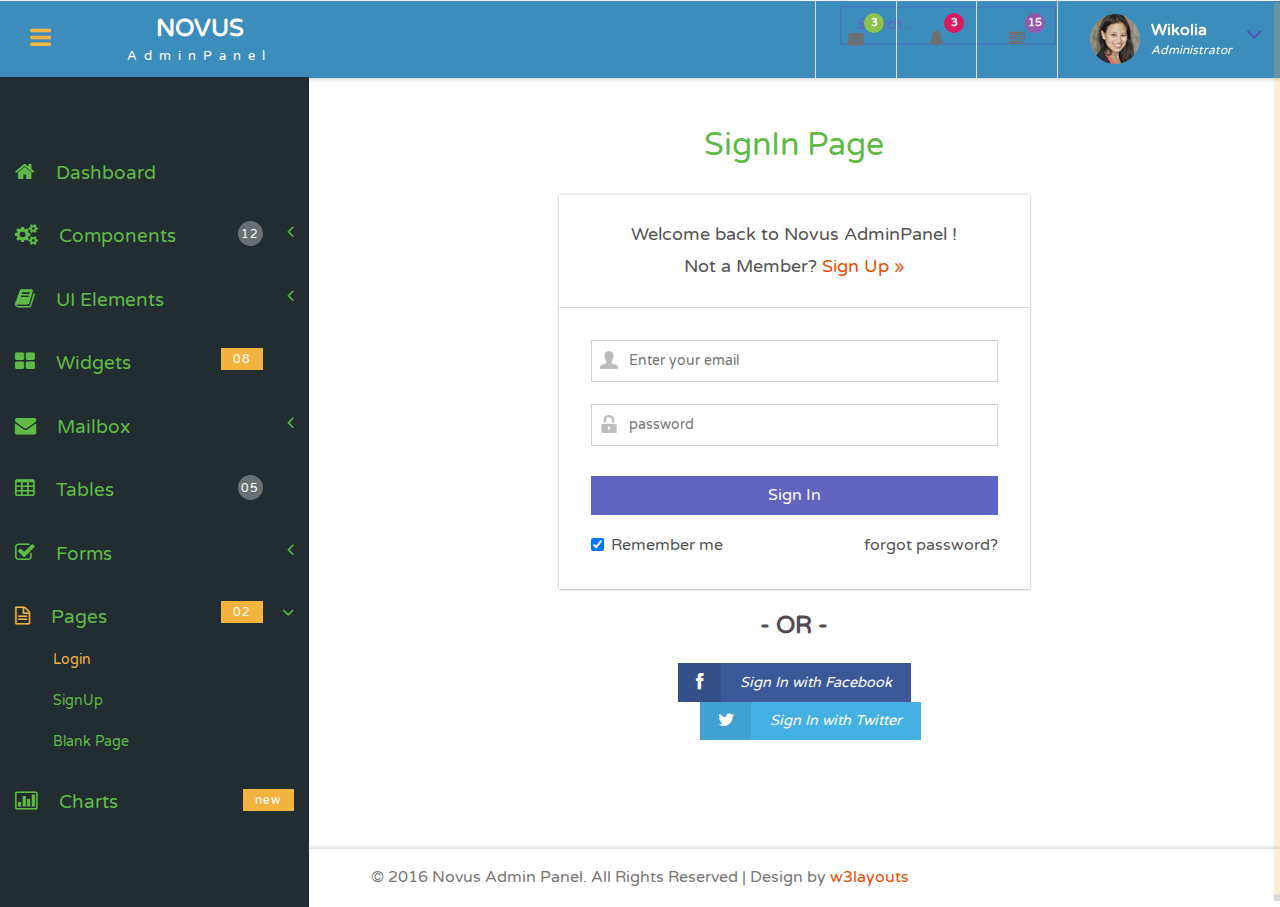
<file: login.html>
<!--
Author: W3layouts
Author URL: http://w3layouts.com
License: Creative Commons Attribution 3.0 Unported
License URL: http://creativecommons.org/licenses/by/3.0/
-->
<!DOCTYPE HTML>
<html>
<head>
<title>Novus Admin Panel an Admin Panel Category Flat Bootstrap Responsive Website Template | Login Page :: w3layouts</title>
<meta name="viewport" content="width=device-width, initial-scale=1">
<meta http-equiv="Content-Type" content="text/html; charset=utf-8" />
<meta name="keywords" content="Novus Admin Panel Responsive web template, Bootstrap Web Templates, Flat Web Templates, Android Compatible web template, 
SmartPhone Compatible web template, free WebDesigns for Nokia, Samsung, LG, SonyEricsson, Motorola web design" />
<script type="application/x-javascript"> addEventListener("load", function() { setTimeout(hideURLbar, 0); }, false); function hideURLbar(){ window.scrollTo(0,1); } </script>
<!-- Bootstrap Core CSS -->
<link href="css/bootstrap.css" rel='stylesheet' type='text/css' />
<!-- Custom CSS -->
<link href="css/style.css" rel='stylesheet' type='text/css' />
<!-- font CSS -->
<!-- font-awesome icons -->
<link href="css/font-awesome.css" rel="stylesheet"> 
<!-- //font-awesome icons -->
 <!-- js-->
<script src="js/jquery-1.11.1.min.js"></script>
<script src="js/modernizr.custom.js"></script>
<!--webfonts-->
<link href='//fonts.googleapis.com/css?family=Roboto+Condensed:400,300,300italic,400italic,700,700italic' rel='stylesheet' type='text/css'>
<!--//webfonts--> 
<!--animate-->
<link href="css/animate.css" rel="stylesheet" type="text/css" media="all">
<script src="js/wow.min.js"></script>
	<script>
		 new WOW().init();
	</script>
<!--//end-animate-->
<!-- Metis Menu -->
<script src="js/metisMenu.min.js"></script>
<script src="js/custom.js"></script>
<link href="css/custom.css" rel="stylesheet">
<!--//Metis Menu -->
</head> 
<body class="cbp-spmenu-push">
	<div class="main-content">
		<!--left-fixed -navigation-->
		<div class=" sidebar" role="navigation">
            <div class="navbar-collapse">
				<nav class="cbp-spmenu cbp-spmenu-vertical cbp-spmenu-left" id="cbp-spmenu-s1">
					<ul class="nav" id="side-menu">
						<li>
							<a href="index.html"><i class="fa fa-home nav_icon"></i>Dashboard</a>
						</li>
						<li>
							<a href="#"><i class="fa fa-cogs nav_icon"></i>Components <span class="nav-badge">12</span> <span class="fa arrow"></span></a>
							<ul class="nav nav-second-level collapse">
								<li>
									<a href="grids.html">Grid System</a>
								</li>
								<li>
									<a href="media.html">Media Objects</a>
								</li>
							</ul>
							<!-- /nav-second-level -->
						</li>
						<li class="">
							<a href="#"><i class="fa fa-book nav_icon"></i>UI Elements <span class="fa arrow"></span></a>
							<ul class="nav nav-second-level collapse">
								<li>
									<a href="general.html">General<span class="nav-badge-btm">08</span></a>
								</li>
								<li>
									<a href="typography.html">Typography</a>
								</li>
							</ul>
							<!-- /nav-second-level -->
						</li>
						<li>
							<a href="widgets.html"><i class="fa fa-th-large nav_icon"></i>Widgets <span class="nav-badge-btm">08</span></a>
						</li>
						<li>
							<a href="#"><i class="fa fa-envelope nav_icon"></i>Mailbox<span class="fa arrow"></span></a>
							<ul class="nav nav-second-level collapse">
								<li>
									<a href="inbox.html">Inbox <span class="nav-badge-btm">05</span></a>
								</li>
								<li>
									<a href="compose.html">Compose email</a>
								</li>
							</ul>
							<!-- //nav-second-level -->
						</li>
						<li>
							<a href="tables.html"><i class="fa fa-table nav_icon"></i>Tables <span class="nav-badge">05</span></a>
						</li>
						<li>
							<a href="#"><i class="fa fa-check-square-o nav_icon"></i>Forms<span class="fa arrow"></span></a>
							<ul class="nav nav-second-level collapse">
								<li>
									<a href="forms.html">Basic Forms <span class="nav-badge-btm">07</span></a>
								</li>
								<li>
									<a href="validation.html">Validation</a>
								</li>
							</ul>
							<!-- //nav-second-level -->
						</li>
						<li>
							<a href="#"><i class="fa fa-file-text-o nav_icon"></i>Pages<span class="nav-badge-btm">02</span><span class="fa arrow"></span></a>
							<ul class="nav nav-second-level collapse">
								<li>
									<a href="login.html">Login</a>
								</li>
								<li>
									<a href="signup.html">SignUp</a>
								</li>
								<li>
									<a href="blank-page.html">Blank Page</a>
								</li>
							</ul>
							<!-- //nav-second-level -->
						</li>
						<li>
							<a href="charts.html" class="chart-nav"><i class="fa fa-bar-chart nav_icon"></i>Charts <span class="nav-badge-btm pull-right">new</span></a>
						</li>
					</ul>
					<div class="clearfix"> </div>
					<!-- //sidebar-collapse -->
				</nav>
			</div>
		</div>
		<!--left-fixed -navigation-->
		<!-- header-starts -->
		<div class="sticky-header header-section ">
			<div class="header-left">
				<!--toggle button start-->
				<button id="showLeftPush"><i class="fa fa-bars"></i></button>
				<!--toggle button end-->
				<!--logo -->
				<div class="logo">
					<a href="index.html">
						<h1>NOVUS</h1>
						<span>AdminPanel</span>
					</a>
				</div>
				<!--//logo-->
				<!--search-box-->
				<div class="search-box">
					<form class="input">
						<input class="sb-search-input input__field--madoka" placeholder="Search..." type="search" id="input-31" />
						<label class="input__label" for="input-31">
							<svg class="graphic" width="100%" height="100%" viewBox="0 0 404 77" preserveAspectRatio="none">
								<path d="m0,0l404,0l0,77l-404,0l0,-77z"/>
							</svg>
						</label>
					</form>
				</div><!--//end-search-box-->
				<div class="clearfix"> </div>
			</div>
			<div class="header-right">
				<div class="profile_details_left"><!--notifications of menu start -->
					<ul class="nofitications-dropdown">
						<li class="dropdown head-dpdn">
							<a href="#" class="dropdown-toggle" data-toggle="dropdown" aria-expanded="false"><i class="fa fa-envelope"></i><span class="badge">3</span></a>
							<ul class="dropdown-menu">
								<li>
									<div class="notification_header">
										<h3>You have 3 new messages</h3>
									</div>
								</li>
								<li><a href="#">
								   <div class="user_img"><img src="images/1.png" alt=""></div>
								   <div class="notification_desc">
									<p>Lorem ipsum dolor amet</p>
									<p><span>1 hour ago</span></p>
									</div>
								   <div class="clearfix"></div>	
								</a></li>
								<li class="odd"><a href="#">
									<div class="user_img"><img src="images/2.png" alt=""></div>
								   <div class="notification_desc">
									<p>Lorem ipsum dolor amet </p>
									<p><span>1 hour ago</span></p>
									</div>
								  <div class="clearfix"></div>	
								</a></li>
								<li><a href="#">
								   <div class="user_img"><img src="images/3.png" alt=""></div>
								   <div class="notification_desc">
									<p>Lorem ipsum dolor amet </p>
									<p><span>1 hour ago</span></p>
									</div>
								   <div class="clearfix"></div>	
								</a></li>
								<li>
									<div class="notification_bottom">
										<a href="#">See all messages</a>
									</div> 
								</li>
							</ul>
						</li>
						<li class="dropdown head-dpdn">
							<a href="#" class="dropdown-toggle" data-toggle="dropdown" aria-expanded="false"><i class="fa fa-bell"></i><span class="badge blue">3</span></a>
							<ul class="dropdown-menu">
								<li>
									<div class="notification_header">
										<h3>You have 3 new notification</h3>
									</div>
								</li>
								<li><a href="#">
									<div class="user_img"><img src="images/2.png" alt=""></div>
								   <div class="notification_desc">
									<p>Lorem ipsum dolor amet</p>
									<p><span>1 hour ago</span></p>
									</div>
								  <div class="clearfix"></div>	
								 </a></li>
								 <li class="odd"><a href="#">
									<div class="user_img"><img src="images/1.png" alt=""></div>
								   <div class="notification_desc">
									<p>Lorem ipsum dolor amet </p>
									<p><span>1 hour ago</span></p>
									</div>
								   <div class="clearfix"></div>	
								 </a></li>
								 <li><a href="#">
									<div class="user_img"><img src="images/3.png" alt=""></div>
								   <div class="notification_desc">
									<p>Lorem ipsum dolor amet </p>
									<p><span>1 hour ago</span></p>
									</div>
								   <div class="clearfix"></div>	
								 </a></li>
								 <li>
									<div class="notification_bottom">
										<a href="#">See all notifications</a>
									</div> 
								</li>
							</ul>
						</li>	
						<li class="dropdown head-dpdn">
							<a href="#" class="dropdown-toggle" data-toggle="dropdown" aria-expanded="false"><i class="fa fa-tasks"></i><span class="badge blue1">15</span></a>
							<ul class="dropdown-menu">
								<li>
									<div class="notification_header">
										<h3>You have 8 pending task</h3>
									</div>
								</li>
								<li><a href="#">
									<div class="task-info">
										<span class="task-desc">Database update</span><span class="percentage">40%</span>
										<div class="clearfix"></div>	
									</div>
									<div class="progress progress-striped active">
										<div class="bar yellow" style="width:40%;"></div>
									</div>
								</a></li>
								<li><a href="#">
									<div class="task-info">
										<span class="task-desc">Dashboard done</span><span class="percentage">90%</span>
									   <div class="clearfix"></div>	
									</div>
									<div class="progress progress-striped active">
										 <div class="bar green" style="width:90%;"></div>
									</div>
								</a></li>
								<li><a href="#">
									<div class="task-info">
										<span class="task-desc">Mobile App</span><span class="percentage">33%</span>
										<div class="clearfix"></div>	
									</div>
								   <div class="progress progress-striped active">
										 <div class="bar red" style="width: 33%;"></div>
									</div>
								</a></li>
								<li><a href="#">
									<div class="task-info">
										<span class="task-desc">Issues fixed</span><span class="percentage">80%</span>
									   <div class="clearfix"></div>	
									</div>
									<div class="progress progress-striped active">
										 <div class="bar  blue" style="width: 80%;"></div>
									</div>
								</a></li>
								<li>
									<div class="notification_bottom">
										<a href="#">See all pending tasks</a>
									</div> 
								</li>
							</ul>
						</li>	
					</ul>
					<div class="clearfix"> </div>
				</div>
				<!--notification menu end -->
				<div class="profile_details">		
					<ul>
						<li class="dropdown profile_details_drop">
							<a href="#" class="dropdown-toggle" data-toggle="dropdown" aria-expanded="false">
								<div class="profile_img">	
									<span class="prfil-img"><img src="images/a.png" alt=""> </span> 
									<div class="user-name">
										<p>Wikolia</p>
										<span>Administrator</span>
									</div>
									<i class="fa fa-angle-down lnr"></i>
									<i class="fa fa-angle-up lnr"></i>
									<div class="clearfix"></div>	
								</div>	
							</a>
							<ul class="dropdown-menu drp-mnu">
								<li> <a href="#"><i class="fa fa-cog"></i> Settings</a> </li> 
								<li> <a href="#"><i class="fa fa-user"></i> Profile</a> </li> 
								<li> <a href="#"><i class="fa fa-sign-out"></i> Logout</a> </li>
							</ul>
						</li>
					</ul>
				</div>	
				<div class="clearfix"> </div>	
			</div>
			<div class="clearfix"> </div>	
		</div>
		<!-- //header-ends -->
		<!-- main content start-->
		<div id="page-wrapper">
			<div class="main-page login-page ">
				<h3 class="title1">SignIn Page</h3>
				<div class="widget-shadow">
					<div class="login-top">
						<h4>Welcome back to Novus AdminPanel ! <br> Not a Member? <a href="signup.html">  Sign Up »</a> </h4>
					</div>
					<div class="login-body">
						<form>
							<input type="text" class="user" name="email" placeholder="Enter your email" required="">
							<input type="password" name="password" class="lock" placeholder="password">
							<input type="submit" name="Sign In" value="Sign In">
							<div class="forgot-grid">
								<label class="checkbox"><input type="checkbox" name="checkbox" checked=""><i></i>Remember me</label>
								<div class="forgot">
									<a href="#">forgot password?</a>
								</div>
								<div class="clearfix"> </div>
							</div>
						</form>
					</div>
				</div>
				
				<div class="login-page-bottom">
					<h5> - OR -</h5>
					<div class="social-btn"><a href="#"><i class="fa fa-facebook"></i><i>Sign In with Facebook</i></a></div>
					<div class="social-btn sb-two"><a href="#"><i class="fa fa-twitter"></i><i>Sign In with Twitter</i></a></div>
				</div>
			</div>
		</div>
		<!--footer-->
		<div class="footer">
		   <p>&copy; 2016 Novus Admin Panel. All Rights Reserved | Design by <a href="https://w3layouts.com/" target="_blank">w3layouts</a></p>
		</div>
        <!--//footer-->
	</div>
	<!-- Classie -->
		<script src="js/classie.js"></script>
		<script>
			var menuLeft = document.getElementById( 'cbp-spmenu-s1' ),
				showLeftPush = document.getElementById( 'showLeftPush' ),
				body = document.body;
				
			showLeftPush.onclick = function() {
				classie.toggle( this, 'active' );
				classie.toggle( body, 'cbp-spmenu-push-toright' );
				classie.toggle( menuLeft, 'cbp-spmenu-open' );
				disableOther( 'showLeftPush' );
			};
			
			function disableOther( button ) {
				if( button !== 'showLeftPush' ) {
					classie.toggle( showLeftPush, 'disabled' );
				}
			}
		</script>
	<!--scrolling js-->
	<script src="js/jquery.nicescroll.js"></script>
	<script src="js/scripts.js"></script>
	<!--//scrolling js-->
	<!-- Bootstrap Core JavaScript -->
   <script src="js/bootstrap.js"> </script>
</body>
</html>
</file>
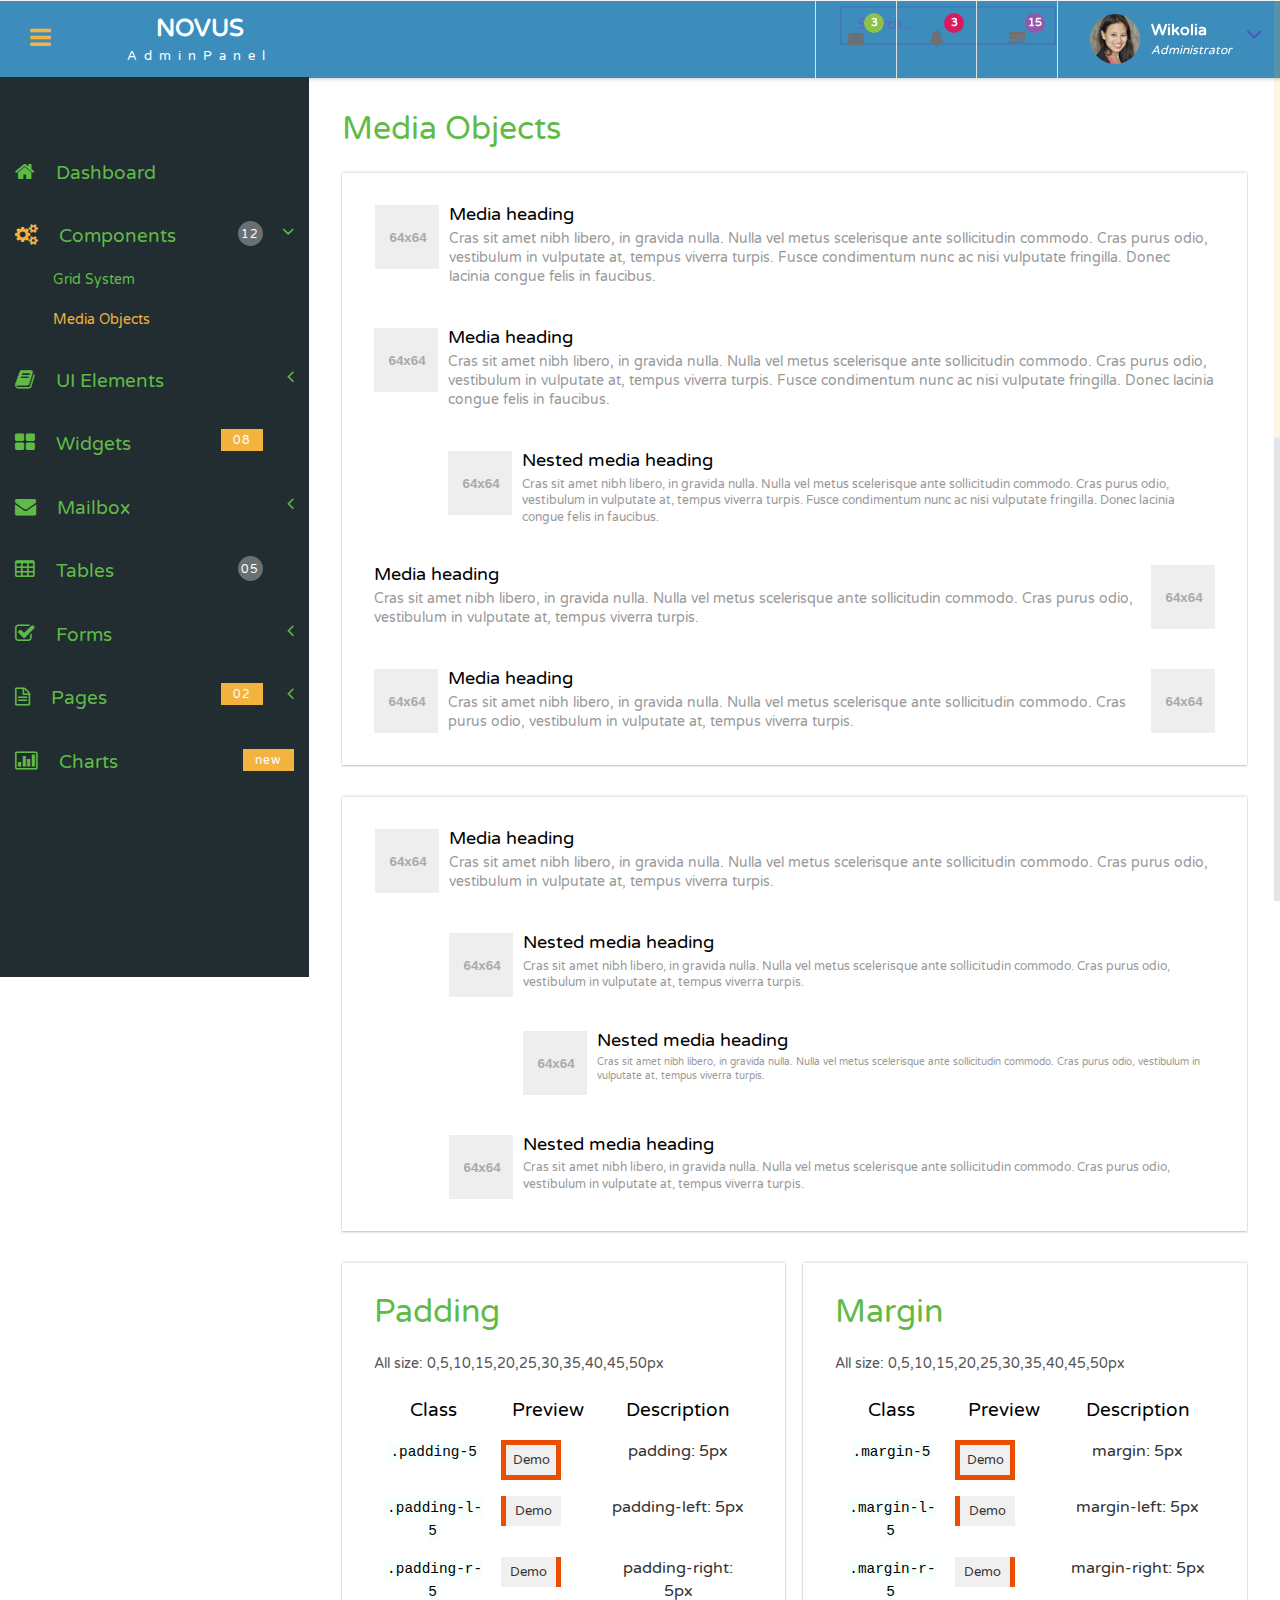
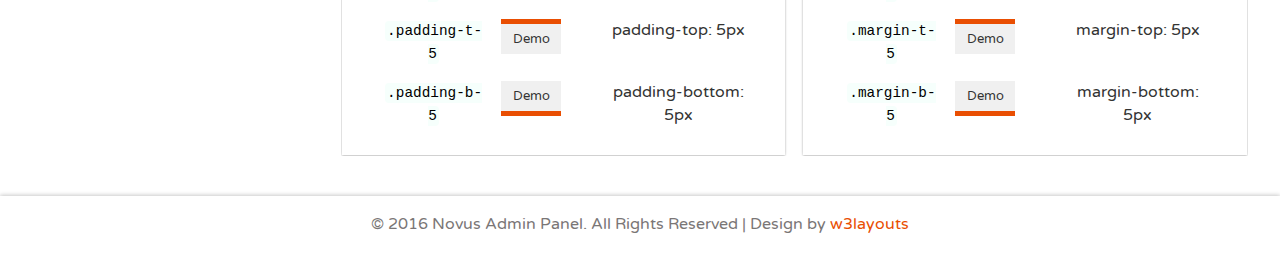
<file: media.html>
<!--
Author: W3layouts
Author URL: http://w3layouts.com
License: Creative Commons Attribution 3.0 Unported
License URL: http://creativecommons.org/licenses/by/3.0/
-->
<!DOCTYPE HTML>
<html>
<head>
<title>Novus Admin Panel an Admin Panel Category Flat Bootstrap Responsive Website Template | Media :: w3layouts</title>
<meta name="viewport" content="width=device-width, initial-scale=1">
<meta http-equiv="Content-Type" content="text/html; charset=utf-8" />
<meta name="keywords" content="Novus Admin Panel Responsive web template, Bootstrap Web Templates, Flat Web Templates, Android Compatible web template, 
SmartPhone Compatible web template, free WebDesigns for Nokia, Samsung, LG, SonyEricsson, Motorola web design" />
<script type="application/x-javascript"> addEventListener("load", function() { setTimeout(hideURLbar, 0); }, false); function hideURLbar(){ window.scrollTo(0,1); } </script>
<!-- Bootstrap Core CSS -->
<link href="css/bootstrap.css" rel='stylesheet' type='text/css' />
<!-- Custom CSS -->
<link href="css/style.css" rel='stylesheet' type='text/css' />
<!-- font CSS -->
<!-- font-awesome icons -->
<link href="css/font-awesome.css" rel="stylesheet"> 
<!-- //font-awesome icons -->
 <!-- js-->
<script src="js/jquery-1.11.1.min.js"></script>
<script src="js/modernizr.custom.js"></script>
<!--webfonts-->
<link href='//fonts.googleapis.com/css?family=Roboto+Condensed:400,300,300italic,400italic,700,700italic' rel='stylesheet' type='text/css'>
<!--//webfonts--> 
<!--animate-->
<link href="css/animate.css" rel="stylesheet" type="text/css" media="all">
<script src="js/wow.min.js"></script>
	<script>
		 new WOW().init();
	</script>
<!--//end-animate-->
<!-- Metis Menu -->
<script src="js/metisMenu.min.js"></script>
<script src="js/custom.js"></script>
<link href="css/custom.css" rel="stylesheet">
<!--//Metis Menu -->
</head> 
<body class="cbp-spmenu-push">
	<div class="main-content">
		<!--left-fixed -navigation-->
		<div class=" sidebar" role="navigation">
            <div class="navbar-collapse">
				<nav class="cbp-spmenu cbp-spmenu-vertical cbp-spmenu-left" id="cbp-spmenu-s1">
					<ul class="nav" id="side-menu">
						<li>
							<a href="index.html"><i class="fa fa-home nav_icon"></i>Dashboard</a>
						</li>
						<li>
							<a href="#"><i class="fa fa-cogs nav_icon"></i>Components <span class="nav-badge">12</span> <span class="fa arrow"></span></a>
							<ul class="nav nav-second-level collapse">
								<li>
									<a href="grids.html">Grid System</a>
								</li>
								<li>
									<a href="media.html">Media Objects</a>
								</li>
							</ul>
							<!-- /nav-second-level -->
						</li>
						<li class="">
							<a href="#"><i class="fa fa-book nav_icon"></i>UI Elements <span class="fa arrow"></span></a>
							<ul class="nav nav-second-level collapse">
								<li>
									<a href="general.html">General<span class="nav-badge-btm">08</span></a>
								</li>
								<li>
									<a href="typography.html">Typography</a>
								</li>
							</ul>
							<!-- /nav-second-level -->
						</li>
						<li>
							<a href="widgets.html"><i class="fa fa-th-large nav_icon"></i>Widgets <span class="nav-badge-btm">08</span></a>
						</li>
						<li>
							<a href="#"><i class="fa fa-envelope nav_icon"></i>Mailbox<span class="fa arrow"></span></a>
							<ul class="nav nav-second-level collapse">
								<li>
									<a href="inbox.html">Inbox <span class="nav-badge-btm">05</span></a>
								</li>
								<li>
									<a href="compose.html">Compose email</a>
								</li>
							</ul>
							<!-- //nav-second-level -->
						</li>
						<li>
							<a href="tables.html"><i class="fa fa-table nav_icon"></i>Tables <span class="nav-badge">05</span></a>
						</li>
						<li>
							<a href="#"><i class="fa fa-check-square-o nav_icon"></i>Forms<span class="fa arrow"></span></a>
							<ul class="nav nav-second-level collapse">
								<li>
									<a href="forms.html">Basic Forms <span class="nav-badge-btm">07</span></a>
								</li>
								<li>
									<a href="validation.html">Validation</a>
								</li>
							</ul>
							<!-- //nav-second-level -->
						</li>
						<li>
							<a href="#"><i class="fa fa-file-text-o nav_icon"></i>Pages<span class="nav-badge-btm">02</span><span class="fa arrow"></span></a>
							<ul class="nav nav-second-level collapse">
								<li>
									<a href="login.html">Login</a>
								</li>
								<li>
									<a href="signup.html">SignUp</a>
								</li>
								<li>
									<a href="blank-page.html">Blank Page</a>
								</li>
							</ul>
							<!-- //nav-second-level -->
						</li>
						<li>
							<a href="charts.html" class="chart-nav"><i class="fa fa-bar-chart nav_icon"></i>Charts <span class="nav-badge-btm pull-right">new</span></a>
						</li>
					</ul>
					<div class="clearfix"> </div>
					<!-- //sidebar-collapse -->
				</nav>
			</div>
		</div>
		<!--left-fixed -navigation-->
		<!-- header-starts -->
		<div class="sticky-header header-section ">
			<div class="header-left">
				<!--toggle button start-->
				<button id="showLeftPush"><i class="fa fa-bars"></i></button>
				<!--toggle button end-->
				<!--logo -->
				<div class="logo">
					<a href="index.html">
						<h1>NOVUS</h1>
						<span>AdminPanel</span>
					</a>
				</div>
				<!--//logo-->
				<!--search-box-->
				<div class="search-box">
					<form class="input">
						<input class="sb-search-input input__field--madoka" placeholder="Search..." type="search" id="input-31" />
						<label class="input__label" for="input-31">
							<svg class="graphic" width="100%" height="100%" viewBox="0 0 404 77" preserveAspectRatio="none">
								<path d="m0,0l404,0l0,77l-404,0l0,-77z"/>
							</svg>
						</label>
					</form>
				</div><!--//end-search-box-->
				<div class="clearfix"> </div>
			</div>
			<div class="header-right">
				<div class="profile_details_left"><!--notifications of menu start -->
					<ul class="nofitications-dropdown">
						<li class="dropdown head-dpdn">
							<a href="#" class="dropdown-toggle" data-toggle="dropdown" aria-expanded="false"><i class="fa fa-envelope"></i><span class="badge">3</span></a>
							<ul class="dropdown-menu">
								<li>
									<div class="notification_header">
										<h3>You have 3 new messages</h3>
									</div>
								</li>
								<li><a href="#">
								   <div class="user_img"><img src="images/1.png" alt=""></div>
								   <div class="notification_desc">
									<p>Lorem ipsum dolor amet</p>
									<p><span>1 hour ago</span></p>
									</div>
								   <div class="clearfix"></div>	
								</a></li>
								<li class="odd"><a href="#">
									<div class="user_img"><img src="images/2.png" alt=""></div>
								   <div class="notification_desc">
									<p>Lorem ipsum dolor amet </p>
									<p><span>1 hour ago</span></p>
									</div>
								  <div class="clearfix"></div>	
								</a></li>
								<li><a href="#">
								   <div class="user_img"><img src="images/3.png" alt=""></div>
								   <div class="notification_desc">
									<p>Lorem ipsum dolor amet </p>
									<p><span>1 hour ago</span></p>
									</div>
								   <div class="clearfix"></div>	
								</a></li>
								<li>
									<div class="notification_bottom">
										<a href="#">See all messages</a>
									</div> 
								</li>
							</ul>
						</li>
						<li class="dropdown head-dpdn">
							<a href="#" class="dropdown-toggle" data-toggle="dropdown" aria-expanded="false"><i class="fa fa-bell"></i><span class="badge blue">3</span></a>
							<ul class="dropdown-menu">
								<li>
									<div class="notification_header">
										<h3>You have 3 new notification</h3>
									</div>
								</li>
								<li><a href="#">
									<div class="user_img"><img src="images/2.png" alt=""></div>
								   <div class="notification_desc">
									<p>Lorem ipsum dolor amet</p>
									<p><span>1 hour ago</span></p>
									</div>
								  <div class="clearfix"></div>	
								 </a></li>
								 <li class="odd"><a href="#">
									<div class="user_img"><img src="images/1.png" alt=""></div>
								   <div class="notification_desc">
									<p>Lorem ipsum dolor amet </p>
									<p><span>1 hour ago</span></p>
									</div>
								   <div class="clearfix"></div>	
								 </a></li>
								 <li><a href="#">
									<div class="user_img"><img src="images/3.png" alt=""></div>
								   <div class="notification_desc">
									<p>Lorem ipsum dolor amet </p>
									<p><span>1 hour ago</span></p>
									</div>
								   <div class="clearfix"></div>	
								 </a></li>
								 <li>
									<div class="notification_bottom">
										<a href="#">See all notifications</a>
									</div> 
								</li>
							</ul>
						</li>	
						<li class="dropdown head-dpdn">
							<a href="#" class="dropdown-toggle" data-toggle="dropdown" aria-expanded="false"><i class="fa fa-tasks"></i><span class="badge blue1">15</span></a>
							<ul class="dropdown-menu">
								<li>
									<div class="notification_header">
										<h3>You have 8 pending task</h3>
									</div>
								</li>
								<li><a href="#">
									<div class="task-info">
										<span class="task-desc">Database update</span><span class="percentage">40%</span>
										<div class="clearfix"></div>	
									</div>
									<div class="progress progress-striped active">
										<div class="bar yellow" style="width:40%;"></div>
									</div>
								</a></li>
								<li><a href="#">
									<div class="task-info">
										<span class="task-desc">Dashboard done</span><span class="percentage">90%</span>
									   <div class="clearfix"></div>	
									</div>
									<div class="progress progress-striped active">
										 <div class="bar green" style="width:90%;"></div>
									</div>
								</a></li>
								<li><a href="#">
									<div class="task-info">
										<span class="task-desc">Mobile App</span><span class="percentage">33%</span>
										<div class="clearfix"></div>	
									</div>
								   <div class="progress progress-striped active">
										 <div class="bar red" style="width: 33%;"></div>
									</div>
								</a></li>
								<li><a href="#">
									<div class="task-info">
										<span class="task-desc">Issues fixed</span><span class="percentage">80%</span>
									   <div class="clearfix"></div>	
									</div>
									<div class="progress progress-striped active">
										 <div class="bar  blue" style="width: 80%;"></div>
									</div>
								</a></li>
								<li>
									<div class="notification_bottom">
										<a href="#">See all pending tasks</a>
									</div> 
								</li>
							</ul>
						</li>	
					</ul>
					<div class="clearfix"> </div>
				</div>
				<!--notification menu end -->
				<div class="profile_details">		
					<ul>
						<li class="dropdown profile_details_drop">
							<a href="#" class="dropdown-toggle" data-toggle="dropdown" aria-expanded="false">
								<div class="profile_img">	
									<span class="prfil-img"><img src="images/a.png" alt=""> </span> 
									<div class="user-name">
										<p>Wikolia</p>
										<span>Administrator</span>
									</div>
									<i class="fa fa-angle-down lnr"></i>
									<i class="fa fa-angle-up lnr"></i>
									<div class="clearfix"></div>	
								</div>	
							</a>
							<ul class="dropdown-menu drp-mnu">
								<li> <a href="#"><i class="fa fa-cog"></i> Settings</a> </li> 
								<li> <a href="#"><i class="fa fa-user"></i> Profile</a> </li> 
								<li> <a href="#"><i class="fa fa-sign-out"></i> Logout</a> </li>
							</ul>
						</li>
					</ul>
				</div>
				<div class="clearfix"> </div>	
			</div>
			<div class="clearfix"> </div>	
		</div>
		<!-- //header-ends -->
		<!-- main content start-->
		<div id="page-wrapper">
			<div class="main-page">
				<div class="media">
					<h3 class="title1">Media Objects</h3>
					<div class="bs-example5 widget-shadow" data-example-id="default-media">
						<div class="media">
							<div class="media-left">
								<a href="#">
								  <img class="media-object" data-src="holder.js/64x64" alt="64x64" src="[data-uri]" data-holder-rendered="true" style="width: 64px; height: 64px;">
								</a>
							</div>
							<div class="media-body">
								<h4 class="media-heading">Media heading</h4>
								Cras sit amet nibh libero, in gravida nulla. Nulla vel metus scelerisque ante sollicitudin commodo. Cras purus odio, vestibulum in vulputate at, tempus viverra turpis. Fusce condimentum nunc ac nisi vulputate fringilla. Donec lacinia congue felis in faucibus.
							</div>
							<div class="clearfix"> </div>
						</div>
						<div class="media">
							<div class="media-left">
								<a href="#">
								  <img class="media-object" data-src="holder.js/64x64" alt="64x64" src="[data-uri]" data-holder-rendered="true" style="width: 64px; height: 64px;">
								</a>
							</div>
							<div class="media-body">
								<h4 class="media-heading">Media heading</h4>
								Cras sit amet nibh libero, in gravida nulla. Nulla vel metus scelerisque ante sollicitudin commodo. Cras purus odio, vestibulum in vulputate at, tempus viverra turpis. Fusce condimentum nunc ac nisi vulputate fringilla. Donec lacinia congue felis in faucibus.
								<div class="media">
									<div class="media-left">
										<a href="#">
										  <img class="media-object" data-src="holder.js/64x64" alt="64x64" src="[data-uri]" data-holder-rendered="true" style="width: 64px; height: 64px;">
										</a>
									</div>
									<div class="media-body">
										<h4 class="media-heading">Nested media heading</h4>
										Cras sit amet nibh libero, in gravida nulla. Nulla vel metus scelerisque ante sollicitudin commodo. Cras purus odio, vestibulum in vulputate at, tempus viverra turpis. Fusce condimentum nunc ac nisi vulputate fringilla. Donec lacinia congue felis in faucibus.
									</div>
								</div>
							</div>
						</div>
						<div class="media">
							<div class="media-body">
								<h4 class="media-heading">Media heading</h4>
								Cras sit amet nibh libero, in gravida nulla. Nulla vel metus scelerisque ante sollicitudin commodo. Cras purus odio, vestibulum in vulputate at, tempus viverra turpis.
							</div>
							<div class="media-right">
								<a href="#">
									<img class="media-object" data-src="holder.js/64x64" alt="64x64" src="[data-uri]" data-holder-rendered="true" style="width: 64px; height: 64px;">
								</a>
							</div>
							<div class="clearfix"> </div>
						</div>
						<div class="media">
							<div class="media-left">
								<a href="#">
									<img class="media-object" data-src="holder.js/64x64" alt="64x64" src="[data-uri]" data-holder-rendered="true" style="width: 64px; height: 64px;">
								</a>
							</div>
							<div class="media-body">
								<h4 class="media-heading">Media heading</h4>
								Cras sit amet nibh libero, in gravida nulla. Nulla vel metus scelerisque ante sollicitudin commodo. Cras purus odio, vestibulum in vulputate at, tempus viverra turpis.
							</div>
							<div class="media-right">
								<a href="#">
								  <img class="media-object" data-src="holder.js/64x64" alt="64x64" src="[data-uri]" data-holder-rendered="true" style="width: 64px; height: 64px;">
								</a>
							</div>
						</div>
					</div>
					<div class="bs-example5 example_6 widget-shadow" data-example-id="media-list">
						<ul class="media-list">
							<li class="media">
								<div class="media-left">
									<a href="#">
										<img class="media-object" data-src="holder.js/64x64" alt="64x64" src="[data-uri]" data-holder-rendered="true" style="width: 64px; height: 64px;">
									</a>
								</div>
								<div class="media-body">
									<h4 class="media-heading">Media heading</h4>
									<p>Cras sit amet nibh libero, in gravida nulla. Nulla vel metus scelerisque ante sollicitudin commodo. Cras purus odio, vestibulum in vulputate at, tempus viverra turpis.</p>
									<!-- Nested media object -->
									<div class="media">
										<div class="media-left">
											<a href="#">
												<img class="media-object" data-src="holder.js/64x64" alt="64x64" src="[data-uri]" data-holder-rendered="true" style="width: 64px; height: 64px;">
											</a>
										</div>
										<div class="media-body">
											<h4 class="media-heading">Nested media heading</h4>
												Cras sit amet nibh libero, in gravida nulla. Nulla vel metus scelerisque ante sollicitudin commodo. Cras purus odio, vestibulum in vulputate at, tempus viverra turpis.
											<!-- Nested media object -->
											<div class="media">
												<div class="media-left">
													<a href="#">
														<img class="media-object" data-src="holder.js/64x64" alt="64x64" src="[data-uri]" data-holder-rendered="true" style="width: 64px; height: 64px;">
													</a>
												</div>
												<div class="media-body">
													<h4 class="media-heading">Nested media heading</h4>
													Cras sit amet nibh libero, in gravida nulla. Nulla vel metus scelerisque ante sollicitudin commodo. Cras purus odio, vestibulum in vulputate at, tempus viverra turpis.
												</div>
											</div>
										</div>
									</div>
									<!-- Nested media object -->
									<div class="media">
										<div class="media-left">
											<a href="#">
												<img class="media-object" data-src="holder.js/64x64" alt="64x64" src="[data-uri]" data-holder-rendered="true" style="width: 64px; height: 64px;">
											</a>
										</div>
										<div class="media-body">
											<h4 class="media-heading">Nested media heading</h4>
											Cras sit amet nibh libero, in gravida nulla. Nulla vel metus scelerisque ante sollicitudin commodo. Cras purus odio, vestibulum in vulputate at, tempus viverra turpis.
										</div>
									</div>
								</div>
							</li>
						</ul>
					</div>
					<div class="media_1">
						<div class="col-md-6 media_1-left widget-shadow">
							<div class="panel_2">
								<h3 class="title1">Padding</h3>
								<p>All size: 0,5,10,15,20,25,30,35,40,45,50px</p>
								<table class="table table-hover">
									<thead>
									  <tr>
										<td class="head">Class</td>
										<td class="head">Preview</td>
										<td class="head">Description</td>
									  </tr>
									</thead>
									<tbody>
									  <tr>
										<td><code>.padding-5</code></td>
										<td>
										  <div class="demolayout padding-5">
											<div class="demobox">Demo</div>
										  </div>
										</td>
										<td>padding: 5px</td>
									  </tr>
									  <tr>
										<td><code>.padding-l-5</code></td>
										<td>
										  <div class="demolayout padding-l-5">
											<div class="demobox">Demo</div>
										  </div>
										</td>
										<td>padding-left: 5px</td>
									  </tr>
									  <tr>
										<td><code>.padding-r-5</code></td>
										<td>
										  <div class="demolayout padding-r-5">
											<div class="demobox">Demo</div>
										  </div>
										</td>
										<td>padding-right: 5px</td>
									  </tr>
									  <tr>
										<td><code>.padding-t-5</code></td>
										<td>
										  <div class="demolayout padding-t-5">
											<div class="demobox">Demo</div>
										  </div>
										</td>
										<td>padding-top: 5px</td>
									  </tr>
									  <tr>
										<td><code>.padding-b-5</code></td>
										<td>
										  <div class="demolayout padding-b-5">
											<div class="demobox">Demo</div>
										  </div>
										</td>
										<td>padding-bottom: 5px</td>
									  </tr>
									</tbody>
								</table>
							</div>
						</div>
						<div class="col-md-6 media_1-right widget-shadow">
							<div class="panel_2 panel_3">
								<h3 class="title1">Margin</h3>
								<p>All size: 0,5,10,15,20,25,30,35,40,45,50px</p>
								<table class="table table-hover">
									<thead>
									  <tr>
										<td class="head">Class</td>
										<td class="head">Preview</td>
										<td class="head">Description</td>
									  </tr>
									</thead>
									<tbody>
									  <tr>
										<td><code>.margin-5</code></td>
										<td>
										  <div class="demolayout padding-5">
											<div class="demobox">Demo</div>
										  </div>
										</td>
										<td>margin: 5px</td>
									  </tr>
									  <tr>
										<td><code>.margin-l-5</code></td>
										<td>
										  <div class="demolayout padding-l-5">
											<div class="demobox">Demo</div>
										  </div>
										</td>
										<td>margin-left: 5px</td>
									  </tr>
									  <tr>
										<td><code>.margin-r-5</code></td>
										<td>
										  <div class="demolayout padding-r-5">
											<div class="demobox">Demo</div>
										  </div>
										</td>
										<td>margin-right: 5px</td>
									  </tr>
									  <tr>
										<td><code>.margin-t-5</code></td>
										<td>
										  <div class="demolayout padding-t-5">
											<div class="demobox">Demo</div>
										  </div>
										</td>
										<td>margin-top: 5px</td>
									  </tr>
									  <tr>
										<td><code>.margin-b-5</code></td>
										<td>
										  <div class="demolayout padding-b-5">
											<div class="demobox">Demo</div>
										  </div>
										</td>
										<td>margin-bottom: 5px</td>
									  </tr>
									</tbody>
								</table>
							</div>
						</div>
						<div class="clearfix"> </div>
					</div> 
				</div>
			</div>
		</div>
		<!--footer-->
		<div class="footer">
		   <p>&copy; 2016 Novus Admin Panel. All Rights Reserved | Design by <a href="https://w3layouts.com/" target="_blank">w3layouts</a></p>
		</div>
        <!--//footer-->
	</div>
	<!-- Classie -->
		<script src="js/classie.js"></script>
		<script>
			var menuLeft = document.getElementById( 'cbp-spmenu-s1' ),
				showLeftPush = document.getElementById( 'showLeftPush' ),
				body = document.body;
				
			showLeftPush.onclick = function() {
				classie.toggle( this, 'active' );
				classie.toggle( body, 'cbp-spmenu-push-toright' );
				classie.toggle( menuLeft, 'cbp-spmenu-open' );
				disableOther( 'showLeftPush' );
			};
			
			function disableOther( button ) {
				if( button !== 'showLeftPush' ) {
					classie.toggle( showLeftPush, 'disabled' );
				}
			}
		</script>
	<!--scrolling js-->
	<script src="js/jquery.nicescroll.js"></script>
	<script src="js/scripts.js"></script>
	<!--//scrolling js-->
	<!-- Bootstrap Core JavaScript -->
   <script src="js/bootstrap.js"> </script>
</body>
</html>
</file>
<file: css/style.css>
@import url('https://fonts.googleapis.com/css?family=Varela+Round');
/*
Author: W3layout
Author URL: http://w3layouts.com
License: Creative Commons Attribution 3.0 Unported
License URL: http://creativecommons.org/licenses/by/3.0/
*/
h4, h5, h6,
h1, h2, h3 {margin: 0;}
ul, ol {margin: 0;}
p {margin: 0;}

html, body{
  	font-family: Varela Round;
    font-size: 100%;
  	overflow-x: hidden;
	background: #fff;
}
body a{
	transition: 0.5s all ease;
	-webkit-transition: 0.5s all ease;
	-moz-transition: 0.5s all ease;
	-o-transition: 0.5s all ease;
	-ms-transition: 0.5s all ease;
	text-decoration:none;
}
h1,h2,h3,h4,h5,h6{
	margin:0;			   
}
p{
	margin:0;
}
ul,label{
	margin:0;
	padding:0;
}
body a:hover{
	text-decoration:none;
}
.main-content {
    position: relative;
}
/*-------HEADER SECTION------*/
/* ----STICKY HEADER----*/
.sticky-header{
    position: fixed;
    top: 0;
    left:0px;
    width: 100%;
    z-index: 100;
}
.header-section {
    background:#3C8DBC;
    box-shadow:  1px 1px 4px rgba(0, 0, 0, 0.21);
    -webkit-box-shadow:  1px 1px 4px rgba(0, 0, 0, 0.21);
    -moz-box-shadow:  1px 1px 4px rgba(0, 0, 0, 0.21);
    -o-box-shadow:  1px 1px 4px rgba(0, 0, 0, 0.21);
}
.header-section::after {
    clear: both;
    display: block;
    content: '';
}
.header-left {
    float: left;
    width: 45%;
}
.header-right {
    float: right;
}
/* ----menu-icon----*/
button#showLeftPush {
    font-size: 1.5em;
    width: 80px;
    padding: 0.87em 0;
    text-align: center;
    cursor: pointer;
    float: left;
    color: #ffffff;
    -moz-transition: all 0.2s ease-out 0s;
    -webkit-transition: all 0.2s ease-out 0s;
    transition: all 0.2s ease-out 0s;
	border: none;
    background-color: #3C8DBC;
	outline:none;
}
button#showLeftPush:hover {
    color: #F2B33F;
}
/*--push-menu-css--*/
.cbp-spmenu {
	position: fixed;
}
.cbp-spmenu-vertical {
    width: 309px;
    height: 100%;
    top: 76px;
    z-index: 1000;
    background-color:#222D32;
	  padding: 2em 0;
transition: transform 0.3s ease-in-out 0s, width 0.3s ease-in-out 0s;
}
.cbp-spmenu-left {
    left: 0;
}
.cbp-spmenu-left.cbp-spmenu-open {
	left: -309px;
}
/* Push classes applied to the body */
.cbp-spmenu-push {
	overflow-x: hidden;
	position: relative;
}
.cbp-spmenu-push-toright {
	left: 0;
}
/* Transitions */

.cbp-spmenu,
.cbp-spmenu-push {
	-webkit-transition: all 0.3s ease;
	-moz-transition: all 0.3s ease;
	transition: all 0.3s ease;
}
.cbp-spmenu-push div#page-wrapper {
    margin: 0em 0 0 19.3em;
	transition:.5s all;
	-webkit-transition:.5s all;
	-moz-transition:.5s all;
}
.cbp-spmenu-push.cbp-spmenu-push-toright div#page-wrapper {
    margin: 0;
}
/*--//push-menu-css--*/
/*--side-menu--*/
.sidebar ul li{
	 margin-bottom: 1em;
}
.sidebar ul li a {
    color: #60BB46;
    font-size: 1.2em;
    font-family: Varela Round;

}

.nav > li > a:hover, .nav > li > a:focus {
    text-decoration: none;
    background-color: transparent;
    color: #F2B33F;

}
.sidebar .arrow {
    float: right;
}
i.nav_icon {
    margin-right: 1em;
	font-size: 1.1em;
}
.fa {
    display: inline-block;
    font-family: FontAwesome;
    font-style: normal;
    font-weight: normal;
    line-height: 1;
    -webkit-font-smoothing: antialiased;
    -moz-osx-font-smoothing: grayscale;
}
span.nav-badge {
    font-size: 12px;
    color: #FFFFFF;
    background: rgba(255, 255, 255, 0.32);
    width: 25px;
    height: 25px;
    border-radius: 68%;
    -webkit-border-radius: 68%;
    -moz-border-radius: 68%;
    -o-border-radius: 68%;
    position: absolute;
    top: 18%;
    right: 15%;
    line-height: 26px;
    letter-spacing: 1px;
    text-align: center;
}
span.nav-badge-btm {
    font-size: 12px;
    color: #FFF;
    background: #F2B33F;
    position: absolute;
    top: 18%;
    right: 15%;
    line-height: 22px;
    letter-spacing: 1px;
    text-align: center;
    padding: 0em 1em;
}
.dropdown-menu > li > a:hover, .dropdown-menu > li > a:focus {
    background: none;
    color: #e94e02;
}
.chart-nav span.nav-badge-btm {
	right: 5%;
    top: 24%;
}
ul.dropdown-menu{
	animation: flipInX 1s ease;
	-moz-animation: flipInX 1s ease;
	-webkit-animation: flipInX 1s ease;
	-webkit-backface-visibility: visible !important;
	-ms-backface-visibility: visible !important;
	backface-visibility: visible !important;
	-moz-backface-visibility: visible !important;
	data-wow-delay:".1s";
}
/*--//side-menu--*/
/* ----Logo----*/
.logo {
    background: #3C8DBC;
    text-align: center;
    float: left;
}
.logo a{
    padding: 0.9em 2.96em .7em;
	display: block;
	text-decoration: none;
}
.logo a h1 {
    color: #ffffff;
    font-size: 1.5em;
    line-height: 1.2em;
    font-weight: 700;
}

.logo a h1:hover{
  color:#39e43d;
  font-weight: bold;
}
.logo a span {
    color: #ffffff;
    font-size: .8em;
    text-align: center;
    letter-spacing: 7px;
}

.logo a span:hover{
  color:#39e43d;
  font-weight: bold;
}
/* ----//Logo----*/
/*start search*/
.search-box {
    float: right;
    margin: 0.3em -30em;
    z-index: 1;
    display: inline-block;
}
.sb-search-input {
    outline: none;
    background: #fff;
    width: 100%;
    margin: 0;
    z-index: 10;
    font-size: 0.9em;
    color: #6164C1;
    padding: 0.5em 1em;
  	border: 2px solid rgba(79, 82, 186, 0.3);
	 -webkit-appearance: none; /* for box shadows to show on iOS */
	 font-family: Varela Round;
}
.sb-search-input::-webkit-input-placeholder {
	color:#6164C1;
}
.sb-search-input:-moz-placeholder {
	color: #6164C1;
}
.sb-search-input::-moz-placeholder {
	color: #6164C1;
}
.sb-search-input:-ms-input-placeholder {
	color: #6164C1;
}
.input__label {
	-webkit-font-smoothing: antialiased;
    -moz-osx-font-smoothing: grayscale;
	-webkit-touch-callout: none;
	-webkit-user-select: none;
	-khtml-user-select: none;
	-moz-user-select: none;
	-ms-user-select: none;
	user-select: none;
	position: absolute;
	width: 100%;
	height: 100%;
}

.graphic {
	fill: none;
	-webkit-transform: scale3d(1, -1, 1);
	transform: scale3d(1, -1, 1);
	-webkit-transition: stroke-dashoffset 0.5s;
	transition: stroke-dashoffset 0.5s;
	pointer-events: none;
	stroke: #D81B60;
    stroke-width: 6px;
    stroke-dasharray: 962;
    stroke-dashoffset: 962;
}
/* Madoka */
.input__field--madoka {
	background: transparent;
	display: block;
	float: right;
}
.input__field--madoka:focus {
	outline: none;
}
.input__field--madoka:focus + .input__label,
.input--filled .input__label {
	cursor: default;
	pointer-events: none;
}
.input__field--madoka:focus + .input__label .graphic,
.input--filled .graphic {
	stroke-dashoffset: 0;
}
.input__field--madoka:focus + .input__label .input__label-content{
	-webkit-transform: scale3d(0.81, 0.81, 1) translate3d(0, 4em, 0);
	transform: scale3d(0.81, 0.81, 1) translate3d(0, 4em, 0);
}
/*--//search-ends --*/
/*--- Progress Bar ----*/
.meter {
	position: relative;
}
.meter > span {
	display: block;
	height: 100%;  
	position: relative;
	overflow: hidden;
}
.meter > span:after, .animate > span > span {
	content: "";
	position: absolute;
	top: 0; left: 0; bottom: 0; right: 0;
	overflow: hidden;
}

.animate > span:after {
	display: none;
}

@-webkit-keyframes move {
    0% {
       background-position: 0 0;
    }
    100% {
       background-position: 50px 50px;
    }
}

@-moz-keyframes move {
    0% {
       background-position: 0 0;
    }
    100% {
       background-position: 50px 50px;
    }
}

.red > span {
	background-color: #65CEA7;
}

.nostripes > span > span, .nostripes > span:after {
	-webkit-animation: none;
	-moz-animation: none;
	background-image: none;
}
/*--- User Panel---*/
.profile_details_left {
    float: left;
}
.dropdown-menu {
    box-shadow: 2px 3px 4px rgba(0, 0, 0, .175);
	-webkit-box-shadow: 2px 3px 4px rgba(0, 0, 0, .175);
	-moz-box-shadow: 2px 3px 4px rgba(0, 0, 0, .175);
    border-radius: 0;
}
li.dropdown.head-dpdn {
    display: inline-block;
    padding: 1.7em 0;
    border-left: 1px solid #E0E0E0;
	  float: left;
}
li.dropdown.head-dpdn:nth-child(3) {
    border-right: 1px solid #E0E0E0;
}
li.dropdown.head-dpdn a.dropdown-toggle {
    padding: 1.7em 2em;
}
ul.dropdown-menu li {
    margin-left: 0;
    width: 100%;
    padding: 0;
	  background: #fff;
}
.user-panel-top ul{
	padding-left:0;
}
.user-panel-top li{
	float:left;
	margin-left:15px;
	position:relative;
}
.user-panel-top li span.digit{
    font-size:11px;
    font-weight:bold;
	color:#FFF;
	background:#e64c65;
	line-height:20px;
	width:20px;
	height:20px;
	border-radius:2em;
	-webkit-border-radius:2em;
	-moz-border-radius:2em;
	-o-border-radius:2em;	
	text-align:center;
	display: inline-block;
	position: absolute;
	top: -3px;
	right: -10px;
}
.user-panel-top li:first-child{
	margin-left:0;
}
.sidebar .nav-second-level li a.active ,.sidebar ul li a.active{
    color: #F2B33F;
}
li.active a i, .act a i {
    color: #F2B33F;
}
.custom-nav > li.act > a, .custom-nav > li.act > a:hover, .custom-nav > li.act > a:focus {
    background-color: #353f4f;
    color:#8BC34A;
}
.user-panel-top li a{
	display: block;
	padding: 5px;
	text-decoration:none;
}
.header-right i.fa.fa-envelope{
	color:#6F6F6F;
}
i.fa.fa-bell{
	color:#6F6F6F;
}
i.fa.fa-tasks{
	color:#6F6F6F;
}
.user-panel-top li a:hover{
	border-color:rgba(101, 124, 153, 0.93);
}
.user-panel-top li a i{
	width:24px;
	height:24px;
	display: block;
	text-align:center;
	line-height:25px;
}
.user-panel-top li a i span{
	font-size:15px;
	color:#FFF;
}
.user-panel-top li a.user{
	background:#667686;
}
.user-panel-top li span.green{
	background:#a88add;
}
.user-panel-top li span.red{
	background:#b8c9f1;
}
.user-panel-top li span.yellow{
	background:#bdc3c7;
}
/***** Messages *************/
.notification_header{
	background-color:#FAFAFA;
	padding: 10px 15px;
	border-bottom:1px solid rgba(0, 0, 0, 0.05);
	margin-bottom: 8px;
}
.notification_header h3{	
	color:#6A6A6A;
	font-size:12px;
	font-weight:600;
	margin:0;
}
.notification_bottom {
    background-color: rgba(200, 129, 230, 0.14);
    padding: 4px 0;
    text-align: center;
	  margin-top: 5px;
}
.notification_bottom a {
    color: #6F6F6F;
	 font-size: 1em;
}
.notification_bottom a:hover {
    color:#6164C1;
}
.notification_bottom h3 a{	
	color: #717171;
	font-size:12px;
	border-radius:0;
	border:none;
	padding:0;
	text-align:center;
}
.notification_bottom h3 a:hover{	
	color:#4A4A4A;
	text-decoration:underline;
	background:none;
}
.user_img{
	float:left;
	width:19%;
}
.user_img img{
	max-width:100%;
	display:block;
	border-radius:2em;
	-webkit-border-radius:2em;
	-moz-border-radius:2em;
	-o-border-radius:2em;
}
.notification_desc{
	float:left;
	width:70%;
	margin-left:5%;
}
.notification_desc p{
	color:#757575;
	font-size:13px;
	padding:2px 0;
}
.wrapper-dropdown-2 .dropdown li a:hover .notification_desc p{
	color:#424242;
}
.notification_desc p span{
	color:#979797 !important;
	font-size:11px;
}
/*---bages---*/
.header-right span.badge {
    font-size: 11px;
    font-weight: bold;
    color: #FFF;
    background: #8BC34A;
    line-height: 15px;
    width: 20px;
    height: 20px;
    border-radius: 2em;
    -webkit-border-radius: 2em;
    -moz-border-radius: 2em;
    -o-border-radius: 2em;
    text-align: center;
    display: inline-block;
    position: absolute;
    top: 16%;
    padding: 2px 0 0;
}
.header-right span.blue{
	background-color:#D81B60;
}
.header-right span.red{
	background-color:#ef553a;
}
.header-right span.blue1{
	background-color:#9358ac;
}
i.icon_1{
  float: left;
  color: #00aced;
  line-height: 2em;
  margin-right: 1em;
}
i.icon_2{
  float: left;
  color:#ef553a;
  line-height: 2em;
  margin-right: 1em;
  font-size: 20px;
}
i.icon_3{
  float: left;
  color:#9358ac;
  line-height: 2em;
  margin-right: 1em;
  font-size: 20px;
}
.avatar_left {
  float: left;
}
i.icon_4{
  width: 45px;
  height: 45px;
  background: #F44336;
  float: left;
  color: #fff;
  text-align: center;
  font-size: 1.5em;
  line-height: 44px;
  font-style: normal;
  margin-right: 1em;
}
i.icon_5{
  background-color: #3949ab;
}
i.icon_6{
  background-color: #03a9f4;
}
.blue-text {
  color: #2196F3 !important;
  float:right;
}
/*---//bages---*/
/*--Progress bars--*/
.progress {
    height: 10px;
    margin: 7px 0;
    overflow: hidden;
    background: #e1e1e1;
    z-index: 1;
    cursor: pointer;
}
.task-info .percentage{
	float:right;
	height:inherit;
	line-height:inherit;
}
.task-desc{
	font-size:12px;
}
.wrapper-dropdown-3 .dropdown li a:hover span.task-desc {
	color:#65cea7;
}
.progress .bar {
		z-index: 2;
		height:15px; 
		font-size: 12px;
		color: white;
		text-align: center;
		float:left;
		-webkit-box-sizing: content-box;
		-moz-box-sizing: content-box;
		-ms-box-sizing: content-box;
		box-sizing: content-box;
		-webkit-transition: width 0.6s ease;
		  -moz-transition: width 0.6s ease;
		  -o-transition: width 0.6s ease;
		  transition: width 0.6s ease;
	}
.progress-striped .yellow{
	background:#f0ad4e;
} 
.progress-striped .green{
	background:#5cb85c;
} 
.progress-striped .light-blue{
	background:#4F52BA;
} 
.progress-striped .red{
	background:#d9534f;
} 
.progress-striped .blue{
	background:#428bca;
} 
.progress-striped .orange {
	background:#e94e02;
}
.progress-striped .bar {
  background-image: -webkit-gradient(linear, 0 100%, 100% 0, color-stop(0.25, rgba(255, 255, 255, 0.15)), color-stop(0.25, transparent), color-stop(0.5, transparent), color-stop(0.5, rgba(255, 255, 255, 0.15)), color-stop(0.75, rgba(255, 255, 255, 0.15)), color-stop(0.75, transparent), to(transparent));
  background-image: -webkit-linear-gradient(45deg, rgba(255, 255, 255, 0.15) 25%, transparent 25%, transparent 50%, rgba(255, 255, 255, 0.15) 50%, rgba(255, 255, 255, 0.15) 75%, transparent 75%, transparent);
  background-image: -moz-linear-gradient(45deg, rgba(255, 255, 255, 0.15) 25%, transparent 25%, transparent 50%, rgba(255, 255, 255, 0.15) 50%, rgba(255, 255, 255, 0.15) 75%, transparent 75%, transparent);
  background-image: -o-linear-gradient(45deg, rgba(255, 255, 255, 0.15) 25%, transparent 25%, transparent 50%, rgba(255, 255, 255, 0.15) 50%, rgba(255, 255, 255, 0.15) 75%, transparent 75%, transparent);
  background-image: linear-gradient(45deg, rgba(255, 255, 255, 0.15) 25%, transparent 25%, transparent 50%, rgba(255, 255, 255, 0.15) 50%, rgba(255, 255, 255, 0.15) 75%, transparent 75%, transparent);
  -webkit-background-size: 40px 40px;
  -moz-background-size: 40px 40px;
  -o-background-size: 40px 40px;
  background-size: 40px 40px;
}
.progress.active .bar {
  -webkit-animation: progress-bar-stripes 2s linear infinite;
  -moz-animation: progress-bar-stripes 2s linear infinite;
  -ms-animation: progress-bar-stripes 2s linear infinite;
  -o-animation: progress-bar-stripes 2s linear infinite;
  animation: progress-bar-stripes 2s linear infinite;
}
@-webkit-keyframes progress-bar-stripes {
  from {
    background-position: 40px 0;
  }
  to {
    background-position: 0 0;
  }
}
@-moz-keyframes progress-bar-stripes {
  from {
    background-position: 40px 0;
  }
  to {
    background-position: 0 0;
  }
}
@-ms-keyframes progress-bar-stripes {
  from {
    background-position: 40px 0;
  }
  to {
    background-position: 0 0;
  }
}
@-o-keyframes progress-bar-stripes {
  from {
    background-position: 0 0;
  }
  to {
    background-position: 40px 0;
  }
}
@keyframes progress-bar-stripes {
  from {
    background-position: 40px 0;
  }
  to {
    background-position: 0 0;
  }
}
/*--Progress bars--*/
/********* profile details **********/
ul.dropdown-menu.drp-mnu i.fa {
    margin-right: 0.5em;
}
ul.dropdown-menu {
    padding: 0;
    min-width: 215px;
    top:101%;
}
.dropdown-menu > li > a {
    padding: 3px 15px;
	font-size: 1em;
}
.profile_details {
    float: right;
}
.profile_details_drop .fa.fa-angle-up{
	display:none;
}
.profile_details_drop.open .fa.fa-angle-up{
    display:block;
}
.profile_details_drop.open .fa.fa-angle-down{
	display:none;
}
.profile_details_drop a.dropdown-toggle {
    display:block;
	padding: 0.8em 3em 0 2em;
}
.profile_img span.prfil-img{
	float:left;
}
.user-name{
	 float:left;
	 margin-top:8px;
	 margin-left:11px;
	 height:35px;
}
.profile_details ul li{
	list-style-type:none;
	position:relative;
}
.profile_details li a i.fa.lnr {
    position: absolute;
    top: 34%;
    right: 8%;
    color: #4F52BA;
    font-size: 1.6em;
}
.profile_details ul li ul.dropdown-menu.drp-mnu {
    padding: 1em;
    min-width: 190px;
    top: 122%;
    left:0%;
}
ul.dropdown-menu.drp-mnu li {
    list-style-type: none;
    padding: 3px 0;
}
.user-name p{
	font-size:1em;
	color:#ffffff;
	line-height:1em;
	font-weight:700;
}
.user-name span {
    font-size: .75em;
    font-style: italic;
    color: #ffffff;
    font-weight: normal;
    margin-top: .3em;
}
/*---footer---*/
.footer {
    background: #fff;
    padding: 1em;
    width: 100%;
    text-align:center;
	box-shadow: 0px -1px 4px rgba(0, 0, 0, 0.21);
	-webkit-box-shadow: 0px -1px 4px rgba(0, 0, 0, 0.21);
	-moz-box-shadow: 0px -1px 4px rgba(0, 0, 0, 0.21);
	-ms-box-shadow: 0px -1px 4px rgba(0, 0, 0, 0.21);
	-o-box-shadow: 0px -1px 4px rgba(0, 0, 0, 0.21);
}
.footer  p {
	color: #7A7676;
    font-size: 1em;
	line-height: 1.6em;
}
.footer  p a{
	color:#E94E02;
}
.footer  p a:hover{
	text-decoration:underline;
}
/*---//footer---*/
/*---main-content-start---*/
.widget {
    width: 32%;
    border: 1px solid #F5F1F1;
    padding: 0px;
    box-shadow: 0 -1px 3px rgba(0,0,0,.12),0 1px 2px rgba(0,0,0,.24);
}
.widget.states-mdl {
    margin: 0 2%;
}
.stats-left {
    float: left;
    width: 70%;
    background-color: #4F52BA;
	text-align: center;
	padding: 1em;
}
.states-mdl .stats-left {
    background-color: #585858;
}
.states-mdl .stats-right {
    background-color: rgba(88, 88, 88, 0.88);
}
.states-last .stats-left {
    background-color: #e94e02;
}
.states-last .stats-right {
    background-color: rgba(233, 78, 2, 0.84);
}
.stats-right {
    float: right;
    width: 30%;
    text-align: center;
	padding: 1.54em 1em;
	background-color: rgba(79, 82, 186, 0.88);
}
.stats-left h5 {
    color: #fff;
    font-size: 1em;
}
.stats-left h4 {
    font-size: 2em;
    color: #fff;
    margin-top: 10px;
}
.stats-right label {
    font-size: 2em;
    color: #fff;
}
/*--charts--*/
.charts,.row {
    margin: -2em 0 0;
}
.charts-grids {
    background-color: #fff;
    padding:1em;
}
.charts-grids canvas#bar {
    width: 100% !important;
}
.charts canvas#line {
    width: 100% !important;
}
h4.title {
    font-size: 1.1em;
    color: #C1C1C1;
    margin: 0.5em 0 1em;
    text-transform: uppercase;
}
/*--//charts--*/
.widget-shadow {
    background-color: #fff;
    box-shadow: 0 -1px 3px rgba(0,0,0,.12),0 1px 2px rgba(0,0,0,.24);
	-webkit-box-shadow: 0 -1px 3px rgba(0,0,0,.12),0 1px 2px rgba(0,0,0,.24);
	-moz-box-shadow: 0 -1px 3px rgba(0,0,0,.12),0 1px 2px rgba(0,0,0,.24);
}
/*--statistics--*/
.stats-info.widget {
    padding: 1em;
    background-color: #fff;
}
.stats-info ul li {
    margin-bottom: 1em;
    border-bottom: 1px solid #EFE9E9;
    padding-bottom: 10px;
    font-size: 0.9em;
    color: #555;
}
.progress.progress-right {
    width: 25%;
    float: right;
    height: 8px;
    margin-bottom: 0;
}
.stats-info ul li.last {
    border-bottom: none;
    padding-bottom: 0;
    margin-bottom: 0.5em;
}
.stats-info span.pull-right {
    font-size: 0.7em;
    margin-left: 11px;
    line-height: 2em;
}
.stats-info.stats-last {
    padding: 1.15em 1em;
    width: 66%;
    margin-left: 2%;
}
.table.stats-table {
    margin-bottom: 0;
}
.stats-table span.label{
    font-weight: 500;
}
.stats-table h5 {
    color: #4F52BA;
    font-size: 0.9em;
}
.stats-table h5.down {
    color: #D81B60;
}
.stats-table h5 i.fa {
    font-size: 1.2em;
    font-weight: 800;
    margin-left: 3px;
}
.stats-table thead tr th {
    color: #555;
}
.stats-table td {
    font-size: 0.9em;
    color: #555;
    padding: 11px !important;
}
/*--//statistics--*/
/*--map--*/
.map {
    padding: 1em;
}
/*--//map--*/
/*--social-media--*/
.social-media {
    padding: 0;
    margin-left: 2%;
    width: 31.3%;
}
.wid-social {
    display: inline-block;
    width: 33.33%;
    padding: 15px;
    float: left;
	text-align: center;
}
.facebook {
  background-color:#3b5998 !important;
  color: #ffffff !important;
}
.icon-xlg {
    font-size: 30px;
}
.wid-social .social-info h3 {
	color: rgba(255, 255, 255, 0.91);
    font-weight: 800;
    font-size: 1.5em;
    margin: 0.3em 0;
}
.wid-social .social-info h4 {
    margin: 0;
    font-size: 0.8em;
    color: #fff;
    letter-spacing: 1px;
}
.twitter {
  background-color:#55acee !important;
  color: #ffffff !important;
}
.google-plus {
  background-color: #dc4e41 !important;
  color: #ffffff !important;
}
.dribbble {
  background-color:#ea4c89 !important;
  color: #ffffff !important;
}
.xing {
  background-color: #cfdc00 !important;
  color: #ffffff !important;
}
.vimeo {
  background-color: #162221 !important;
  color: #ffffff !important;
}
.yahoo {
  background-color: #410093 !important;
  color: #ffffff !important;
}
.flickr {
  background-color: #a4c639 !important;
  color: #ffffff !important;
}
.rss {
  background-color: #f26522 !important;
  color: #ffffff !important;
}
.wid-social.youtube {
    width: 100%;
	background-color: #cd201f !important;
	color: #ffffff !important;
}
.wid-social.youtube .icon-xlg {
    font-size: 38px;
}
.youtube .social-icon {
    display: inline-block;
    margin-right: 6em;
    vertical-align: super;
}
.youtube .social-info {
    display: inline-block;
}
.wid-social:hover .social-icon {
    transform: rotatey(360deg);
    transition: .5s all;
}
/*--//social-media--*/
/*--calender --*/
.calender {
    padding: 1em 2.5em 1.5em;
  /*  margin-left: 12% */
}
/*--//calender --*/
/*---//main-content---*/
/*-- media --*/
h3.title1 {
    font-family: Varela Round;
    font-size: 2em;
    color: #60BB46;
    margin-bottom: 0.8em;
}
.bs-example5{
   background:#fff;
   padding:2em;
}
.media-heading {
  color: #000;
}
.sidebard-panel .feed-element, .media-body, .sidebard-panel p {
  font-size:0.85em;
  color:#999;
}
.example_6{
	margin:2em 0 0 0;
}
.demolayout {
  background:#E94E02;
  width: 60px;
  overflow: hidden;
}
.padding-5 {
  padding: 5px;
}
.demobox {
  background:#f0f0f0;
  color: #333;
  font-size: 13px;
  text-align: center;
  line-height:30px;
  display: block;
}
.padding-l-5 {
  padding-left: 5px;
}
.padding-r-5 {
  padding-right: 5px;
}
.padding-t-5 {
  padding-top: 5px;
}
.padding-b-5 {
  padding-bottom: 5px;
}
code {
  background:rgb(246, 255, 252);
  padding: 2px 2px;
  color: #000;
}
.media_1-left {
    padding: 0;
    background-color: #fff;
    width: 49%;
}
.media_1-right {
    float: left;
    margin-left: 2%;
    width: 49%;
    padding: 0;
}
.media_1{
	margin:2em 0 0 0;
	padding-bottom: 1px;
}
.media_box{
	margin-bottom:2em;
}
.media_box1{
	margin-top:2em;
}
.media {
  margin-top:40px !important;
}
.media:first-child {
  margin-top: 0 !important;
  padding: 0 1px;
}
.panel_2{
	padding:2em 2em 0;
	background:#fff;
}
.panel_2 p{
	color:#555;
	font-size:0.85em;
	margin-bottom:1em;
}
td.head {
  color: #000 !important;
  font-size: 1.2em !important;
}
/*--Typography--*/
h3.hdg {
    font-size: 2em;
}
.show-grid [class^=col-] {
    background: #fff;
  text-align: center;
  margin-bottom: 10px;
  line-height: 2em;
  border: 10px solid #f0f0f0;
}
.show-grid [class*="col-"]:hover {
  background: #e0e0e0;
}
.xs h3, h3.m_1{
	color:#000;
	font-size:1.7em;
	font-weight:300;
	margin-bottom: 1em;
}
.grid_3 p{
  color: #999;
  font-size: 0.85em;
  margin-bottom: 1em;
  font-weight: 300;
}
.label {
  font-weight: 300 !important;
  border-radius:4px;
}  
.grid_3 {
    padding: 1.5em 1em;
}
.grid_5{
	margin-top: 2em;
}
.grid_5 h3, .grid_5 h2, .grid_5 h1, .grid_5 h4, .grid_5 h5, h3.hdg {
	margin-bottom:0.6em;
	color: #4F52BA;
}
.pagination > .active > a, .pagination > .active > span, .pagination > .active > a:hover, .pagination > .active > span:hover, .pagination > .active > a:focus, .pagination > .active > span:focus {
  z-index: 0;
}
.badge-primary {
  background-color: #03a9f4;
}
.badge-success {
  background-color: #8bc34a;
}
.badge-warning {
  background-color: #ffc107;
}
.badge-danger {
  background-color: #e51c23;
}
.table > thead > tr > th, .table > tbody > tr > th, .table > tfoot > tr > th, .table > thead > tr > td, .table > tbody > tr > td, .table > tfoot > tr > td {
  border-top: none;
}
.grid_3 p{
  line-height: 2em;
  color: #888;
  font-size: 0.9em;
  margin-bottom: 1em;
  font-weight: 300;
}
.bs-docs-example {
  margin: 1em 0;
}
section#tables  p {
 margin-top: 1em;
}
@media (max-width:768px){
.grid_3 {
	margin-bottom: 0em;
}
}
@media (max-width:640px){
	h1, .h1, h2, .h2, h3, .h3 {
		margin-top: 0px;
		margin-bottom: 0px;
	}
	.grid_5 h3, .grid_5 h2, .grid_5 h1, .grid_5 h4, .grid_5 h5, h3.hdg, h3.bars {
		margin-bottom: .5em;
	}
	.progress {
		height: 10px;
		margin-bottom: 10px;
	}
	ol.breadcrumb li,.grid_3 p,ul.list-group li,li.list-group-item1 {
		font-size: 14px;
	}
	.breadcrumb {
		margin-bottom: 10px;
	}
	.well {
		font-size: 14px;
		margin-bottom: 10px;
	}
	h2.typoh2 {
		font-size: 1.5em;
	}
.grid_4 {
    margin-top: 30px;
}
}
@media (max-width:480px){
	.table h1 {
		font-size: 26px;
	}
	.table h2 {
		font-size: 23px;
	}
	.table h3 {
		font-size: 20px;
	}
	.alert,p {
		font-size: 14px;
	}
	.pagination {
		margin: 20px 0 0px;
	}
}
@media (max-width: 320px){
	.grid_4 {
		margin-top: 18px;
	}
	h3.title {
		font-size: 1.6em;
	}
	.alert, p,ol.breadcrumb li, .grid_3 p,.well, ul.list-group li, li.list-group-item1,a.list-group-item {
		font-size: 13px;
	}
	.alert {
		padding: 10px;
		margin-bottom: 10px;
	}
	ul.pagination li a {
		font-size: 14px;
		padding: 5px 11px !important;
	}
	.list-group {
		margin-bottom: 10px;
	}
}
/*--//Typography--*/
/*--table--*/
.tables h4 {
    font-size: 1.4em;
    margin-bottom: 1em;
    color: #39e43d;
}
.tables .panel-body ,.tables .bs-example{
    padding: 2em 2em 0.5em;
}
.tables .table > thead > tr > th, .tables .table > tbody > tr > th, .tables .table > tfoot > tr > th, .tables .table > thead > tr > td, .tables .table > tbody > tr > td, .tables .table > tfoot > tr > td {
    padding: 13px;
	border-top: 1px solid #E0E0E0;
}
.bs-example {
    margin-top: 2em;
}
.table-hover > tbody > tr:hover {
    background-color: #E8E6E6;
}
/*--//table--*/
/*--forms--*/
.forms h3.title1 {
    margin-bottom:0;
    font-family: Varela Round;
}
.forms h4 {
    font-size: 1.3em;
    color: #6F6F6F;
}
.form-title {
    padding: 1em 2em;
    background-color: #EAEAEA;
    border-bottom: 1px solid #D6D5D5;
}
.form-body {
    padding: 1.5em 2em;
}
.inline-form .form-group,.inline-form .checkbox, .form-two .form-group{
    margin-right: 1em;
}
.forms label {
    font-weight: 400;
}
.form-control {
    border-radius: inherit;
}
.help-block {
    margin-top: 10px;
}
.forms button.btn.btn-default {
    background-color: rgba(97, 100, 193, 0.85);
    color: #fff;
    padding: .5em 1.5em;
	border: none;
	outline:none;
	border-radius: inherit;
}
.inline-form.widget-shadow {
    margin-top: 2em;
}
.form-two {
    margin-top: 2em;
}
.form-three{
    margin-top:2em;
    padding: 2em;
}
/* --  general forms  -- */
.form-control1, .form-control_2.input-sm{
  border: 1px solid #ccc;
  padding: 5px 8px;
  color: #616161;
  background: #fff;
  box-shadow: none !important;
  width: 100%;
  font-size: 0.85em;
  font-weight: 300;
  height: 40px;
  border-radius: 0;
  -webkit-appearance: none;
  resize: none;
}
.general .tab-content {
    padding: 1.5em 0.5em 0;
}
.control3{
	margin:0 0 1em 0;
}
.btn-warning {
  color: #fff;
  background-color:rgb(6, 217, 149);
  border-color:rgb(6, 217, 149);
  padding:8.5px 12px;
}
.tag_01{
  margin-right:5px;
}
.tag_02{
  margin-right:3px;
}
.btn-warning:hover{
  background-color:rgb(3, 197, 135);
  border-color:rgb(3, 197, 135);
}
.btn-success:hover{
  border-color:#E74225 !important;
  background:#E74225 !important;
}
.control2{
  height:200px;
}
.bs-example4 {
  background: #fff;
  padding: 2em;
}
button.note-color-btn {
  width: 20px !important;
  height: 20px !important;
  border: none !important;
}

.show-grid [class^=col-] {
  background: #fff;
  text-align: center;
  margin-bottom: 10px;
  line-height: 2em;
  border: 10px solid #f0f0f0;
}
.show-grid [class*="col-"]:hover {
  background: #e0e0e0;
}
.xs h3, .widget_head{
	color:#000;
	font-size:1.7em;
	font-weight:300;
	margin-bottom: 1em;
}
.grid_3 p{
  color: #999;
  font-size: 0.85em;
  margin-bottom: 1em;
  font-weight: 300;
}
.input-icon.right > i, .input-icon.right .icon {
  right:12px;
  float: right;
}
.input-icon > i, .input-icon .icon {
  position: absolute;
  display: block;
  margin: 10px 8px;
  line-height: 14px;
  color: #999;
}
.form-group input#disabledinput {
	cursor: not-allowed;
}
/*--//forms--*/
/*--validation--*/
.validation-grids {
    padding: 0;
    width: 49%;
}
.validation-grids.validation-grids-right {
    margin-left: 2%;
}
.validation-grids .radio{
    display: inline-block;
    margin: 0.5em 2em 0 0;
}
.help-block {
    font-size: 0.8em;
    color: #6F6F6F;
    margin-left: .5em;
}
.validation-grids .btn-primary{
    background: #6164C1 !important;
    color: #FFF;
    border: none;
    font-size: 0.9em;
    font-weight: 400;
    padding: .5em 1.2em;
    width: 100%;
    margin-top: 1.5em;
    outline: none;
    display:block;
    transition: 0.5s all;
    -webkit-transition: 0.5s all;
    -moz-transition: 0.5s all;
    -o-transition: 0.5s all;
    -ms-transition: 0.5s all;
	border-radius: inherit;
}
.validation-grids .btn-primary:hover{
	 background: rgba(79, 82, 186, 0.81) !important;
}
.bottom .btn-primary {
    margin: 0;
}
.bottom .form-group {
    margin-bottom: 0;
}
/*--//validation--*/
/*--grids--*/
.grids {
    padding: 2em 1em;
	margin-bottom: 2em;
}
.grids .form-group {
    margin: 0;
}
.grid-bottom{
    padding: 2em;
}
.grid-bottom .table{
	margin:0;
}
/*--//grids--*/
/*--blank-page--*/
.blank-page{
    padding: 2em;
}
.blank-page p {
    font-size: 1em;
    color: #555;
    line-height: 1.8em;
}
/*--//blank-page--*/
/*--login-page--*/
.login-page {
    width: 40%;
    margin: 1em auto 0;
}
.login-page h3.title1 {
    text-align: center;
    margin-bottom: 1em;
}
.login-top {
    padding: 1.5em;
    border-bottom: 1px solid #DED9D9;
    text-align: center;
}
.login-body {
	padding: 2em;
}
.login-top  h4 {
    font-size: 1.1em;
    color: #555;
    line-height: 1.8em;
}
.login-top  h4  a {
    color: #e94e02;
}
.login-top  h4  a:hover{
    color: #555;
}
.login-page input[type="text"], .login-page input[type="password"] {
    font-size: 0.9em;
    padding: 10px 15px 10px 37px;
    width: 100%;
    color: #A8A8A8;
    outline: none;
    border: 1px solid #D3D3D3;
    background: #FFFFFF;
    margin: 0em 0em 1.5em 0em;
}
.login-page input.user {
    background: url(../images/user.png)no-repeat 8px 10px #fff;
}
.login-page input.lock {
    background: url(../images/lock.png)no-repeat 8px 10px #fff;
}
.login-page label.checkbox {
    margin: 0 0 0 1.3em;
    font-size: 1em;
    color: #555;
    font-weight: 400;
    display: inline-block;
    float: left;
}
.login-page label.checkbox {
    margin-left: 1.3em;
}
.login-page label.checkbox {
    margin-left: 1.3em;
    font-size: 1em;
    color: #555;
    font-weight: 400;
    display: inline-block;
	cursor: pointer;
}
.forgot-grid {
    margin-top: 1.2em;
}
.forgot {
    float: right;
}
.forgot a {
    font-size: 1em;
    color: #555;
    display:block;
}
.forgot a:hover{
    color: #e94e02;
}
.login-page input[type="submit"] {
    border: none;
    outline: none;
    cursor: pointer;
    color: #fff;
    background: #6164C1;
    width: 100%;
    padding: .5em 1em;
    font-size: 1em;
    margin: 0.5em 0 0;
}
.login-page input[type="submit"]:hover{
    background: #4F52BA;
}
.login-page-bottom {
    text-align: center;
}
.social-btn {
    display: inline-block;
    background: #3B5998;
    transition: all 0.5s ease-out;
    -webkit-transition: all 0.5s ease-out;
    -moz-transition: all 0.5s ease-out;
    -ms-transition: all 0.5s ease-out;
    -o-transition: all 0.5s ease-out;
}
.social-btn i {
    color: #fff;
    padding: .8em 1.3em;
    font-size: 0.9em;
	vertical-align: middle;
}
.social-btn i.fa {
    background-color: #354F88;
    padding: .6em 1em;
    font-size: 1.1em;
	transition:.5s all;
	-webkit-transition:.5s all;
	-moz-transition:.5s all;
}
.social-btn:hover {
	background:#354F88;
}
.social-btn.sb-two {
    background-color: #45B0E3;
	margin-left: 2em;
}
.social-btn i.fa.fa-twitter {
    background-color: #40A2D1;
}
.social-btn.sb-two:hover{
    background-color: #40A2D1;
}
.login-page-bottom h5 {
    font-size: 1.5em;
    color: #524C4F;
    font-weight: 800;
    margin: 1em 0;
}
.social-btn:hover i.fa {
    transform: rotateY(360deg);
	-moz-transform: rotateY(360deg);
	-webkit-transform: rotateY(360deg);
	-o-transform: rotateY(360deg);
	-ms-transform: rotateY(360deg);
}
/*--//login-page--*/
/*-- sign-up --*/
.signup-page h3.title1 {
    margin-bottom: 0.4em;
	text-align: center;
}
p.creating {
    text-align: center;
}
.sign-up-row {
    padding: 2em;
    width: 70%;
    margin: 2em auto;
}
.sign-up1{
	float:left;
}
.sign-up1 h4 {
    color: #555;
    margin: 1.6em 0 1em;
    font-size: 1em;
}
.sign-up2{
	float:right;
	width:78%;
}
.sign-up2 label {
    font-weight: 400;
    margin: 1.6em 2em 1em 0;
}
.sign-up2 input[type="text"],.sign-up2 input[type="password"]{
	outline:none;
	border: 1px solid #D0D0D0;
    background: none;
    font-size: 14px;
	padding:10px 10px;
	width:100%;
	margin:1em 0;
}
.sign-up2 input[type="text"]:focus ,.sign-up2 input[type="password"]:focus{
    border-color: #e94e02;
}
.signup-page h5,.signup-page h6{
	margin: 0 0 1em;
    color:#6164C1;
    font-size: 1.1em;
}
.signup-page h6{
	margin:1em 0 !important;
}
.sub-login-left{
	float:left;
	width:30%;
}
.sub-login-right{
	float:right;
}
.sub-login{
	margin:5em 0 0;
}
.signup-page p{
    font-size: 1em;
    color: #555;
}
.sub-login-right p a {
    color: #a88add;
    padding-left: 8px;
}
.sub-login-right p a:hover{
	color:#fff;
}
.sub_home  input[type="submit"] {
    border: none;
    outline: none;
    cursor: pointer;
    color: #fff;
    background: #6164C1;
    width: 23%;
    padding: .5em 1em;
    font-size: 1em;
    margin: 0.5em 0 0 11em;
}
.sub_home input[type="submit"]:hover {
    background-color: #E94E02;
}
.signup-page .radios {
    margin-top: 1.5em;
}
.signup-page label.label_radio {
    margin-right: 2em;
    color: #7D7878;
    font-size: 1em;
}
/*-- //sign-up --*/
/*-- charts-page--*/
.chrt-page-grids {
    width: 49%;
    border: 1px solid #F5F1F1;
    padding: 2em;
    box-shadow: 0 -1px 3px rgba(0,0,0,.12),0 1px 2px rgba(0,0,0,.24);
	-webkit-box-shadow: 0 -1px 3px rgba(0,0,0,.12),0 1px 2px rgba(0,0,0,.24);
	-moz-box-shadow: 0 -1px 3px rgba(0,0,0,.12),0 1px 2px rgba(0,0,0,.24);
    background-color: #fff;
}
.chrt-page-grids.chrt-right {
    margin-left: 2%;
}
.doughnut-grid ,.polar-area,.pie-grid{
    width: 74%;
    margin: 2.2em auto;
}
.polar-area {
    margin: 2.9em auto 1em;
}
.pie-grid{
    margin: 2.8em auto 1em;
}
.radar-grid {
    width: 85%;
    margin: 0 auto;
}
.chrt-page-grids  canvas#bar {
    width: 100% !important;
}
/*--//charts-page--*/
/*--general elements--*/
.panel-info.widget-shadow {
    padding: 2em 1em;
}
.panel {
    border-radius: inherit;
}
.general h4.title2{
    font-size: 1.4em;
    margin: 0 0 1em 1em;
    color: #777777;
}
.modals{
    margin-top: 2em;
    padding: 2em 1em;
}
.modal .row {
    margin: 1em 0 0;
}
h4.modal-title {
    margin: 0;
}
.modal-grids button.btn.btn-primary {
    background-color: #e94e02;
    font-size: 1em;
    color: #fff;   
	border-color: #e94e02;
	outline:none;
	border-radius: 3px;
}
.general-grids {
    padding: 2em 1.5em;
    width: 49%;
}
.general-grids.grids-right {
    margin-left: 2%;
}
/*--ScrollSpy --*/
.scrollspy-example {
    position: relative;
    height: 200px;
    margin-top: 10px;
    overflow: auto;
    padding-right: 20px;
}
.scrollspy-example h4 {
    font-size: 1.2em;
    color: #E94E02;
    margin-bottom: .5em;
}
.scrollspy-example p {
    font-size: 0.9em;
    color: #555;
    line-height: 1.8em;
    margin-bottom: 2em;
}
.general-grids ul.dropdown-menu{
    padding: 0.5em;
}
.general-grids h4.title2 ,.tool-tips h4.title2{
    margin: 0 0 1em;
}
/*--tabs --*/
.nav-tabs {
    border-bottom: 1px solid #797979;
}
.nav-tabs > li.active > a, .nav-tabs > li.active > a:hover, .nav-tabs > li.active > a:focus {
    border: 1px solid #797979;
	border-bottom-color: transparent;
}

.tab-content p {
    font-size: 0.9em;
    color: #555;
    line-height: 1.8em;
}
/*--tool-tips--*/
.tool-tips.widget-shadow {
    padding: 2em;
    margin-top: 2em;
}
.bs-example-tooltips {
    margin-bottom: 1em;
	text-align: center;
}
.bs-example-tooltips .btn-default {
    margin-right: 1em;
}
.collps-grids{
    width: 49%;
}
/*--//general elements--*/
/*--inbox--*/
.inbox-page {
    width: 80%;
    margin: 0 auto;
}
.inbox-row {
	padding: 0.5em 1em;
}
.inbox-page h4 {
    font-size: 1.2em;
    color: #A2A0A0;
    margin-bottom: 1em;
}
.mail {
    float: left;
    margin-right: 1em;
}
.mail.mail-name {
    width: 27%;
}
.mail-right {
    float: right;
    margin-left: 1.5em;
}
.inbox-page h6 {
    font-size: 1em;
    color: #555;
}
.inbox-page input.checkbox {
    margin: 13px 0 0;
}
.inbox-page img {
    width: 100%;
    vertical-align: bottom;
}
.inbox-page p {
    font-size: 1em;
    color: #000;
    line-height: 2em;
}
.inbox-page h6 {
    font-size: 1em;
    color: #555;
    line-height: 2em;
}
.inbox-page ul.dropdown-menu {
    padding: 5px 0;
    min-width: 105px;
    top: 0;
    left: -110px;
}
.inbox-page .dropdown-menu > li > a {
    padding: 4px 15px;
    font-size: 0.9em;
}
.inbox-page .dropdown-menu > li > a:hover, .inbox-page .dropdown-menu > li > a:focus {
    color: #e94e02;
}
.mail-icon {
    margin-right: 7px;
}
.inbox-page.row {
    margin-top: 2em;
}
.inbox-page .checkbox {
    position: relative;
    top: -3px;
    margin: 0 1rem 0 0;
    cursor: pointer;
}
.inbox-page .checkbox:before {
    -webkit-transition: all 0.3s ease-in-out;
    -moz-transition: all 0.3s ease-in-out;
    transition: all 0.3s ease-in-out;
    content: "";
    position: absolute;
    left: 0;
    z-index: 1;
    width: 15px;
    height: 15px;
    border: 1px solid #A0A0A0;
}
.inbox-page .checkbox:after {
    content: "";
    position: absolute;
    top: -0.125rem;
    left: 0;
    width: 1.1rem;
    height: 1.1rem;
    background: #fff;
    cursor: pointer;
}
.inbox-page .checkbox:checked:before {
    -webkit-transform: rotate(-45deg);
    -moz-transform: rotate(-45deg);
    -ms-transform: rotate(-45deg);
    -o-transform: rotate(-45deg);
    transform: rotate(-45deg);
    height: .4rem;
    width: .8rem;
    border-color: #4F52BA;
    border-top-style: none;
    border-right-style: none;
    border-width: 2px;
}
.mail-body {
    padding: 1em 2em;
    border: 1px solid #D4D4D4;
    margin: 10px 0;
    transition: .5s all;
}
.mail-body p{
    font-size: 0.9em;
    line-height: 1.8em;
}
.mail-body input[type="text"]{
    width: 100%;
    border: none;
    border-bottom: 1px solid #F5F5F5;
    padding: 1em 0;
	outline:none;
	transition:.5s all;
	-webkit-transition:.5s all;
	-moz-transition:.5s all;
	font-size:1em;
}
.mail-body input[type="text"]:focus{
	padding: 2em 0;
	border-bottom: 1px solid #C7C5C5;
}
.mail-body input[type="submit"] {
    border: none;
    background: none;
    font-size: 1em;
    margin-top: 0.5em;
    color: #4F52BA;
	outline:none;
	font-weight: 600;
}
/*--//inbox--*/
/*--compose mail--*/
.compose-left{
    width: 28%;
	padding: 0;
}
.compose-right{
    width: 70%;
    margin-left: 2%;
	padding: 0;
}
.compose-left a i.fa {
    margin-right: 0.7em;
}
.compose-left ul li{
	display:block;
}
.compose-left ul li.head {
    padding: 0.5em 1.5em;
    border-bottom: 1px solid #DCDCDC;
    color: #000;
    font-size: 1.2em;
    background-color: #F5F5F5;
}
.compose-left ul li a {
    display: block;
    font-size: 1em;
    color: #555;
    border-bottom: 1px solid #DCDCDC;
    padding: 0.7em 1.5em;
}
.compose-left ul li a:hover {
    background-color: rgb(241, 241, 241);
}
.compose-left span {
    float: right;
    background-color: rgba(233, 78, 2, 0.73);
    padding: 3px 10px;
    font-size: .7em;
    border-radius: 4px;
    color: #fff;
}
.chat-left {
    position: relative;
    float: left;
    width: 25%;
}
.chat-right {
    float: left;
}
.small-badge {
    position: absolute;
    left: 27px;
    top: 1px;
    overflow: hidden;
    width: 12px;
    height: 12px;
    padding: 0;
    border: 2px solid #fff!important;
    border-radius: 20px;
    background-color: red;
}
.small-badge.bg-green {
    background-color: green;
}
.chat-grid.widget-shadow {
    margin-top: 2em;
}
.chat-right p {
    font-size: 1em;
    color: #000;
	line-height: 1.2em;
}
.chat-right h6 {
    font-size: 0.8em;
    color: #999;
    line-height: 1.4em;
}
.compose-right .panel-heading {
    padding: 0.8em 2em;
}
.compose-right .panel-body {
    padding: 2em;
}
.compose-right .alert.alert-info {
    padding: 10px 20px;
    font-size: 0.9em;
    color: #6164C1;
	background-color: rgba(212, 213, 243, 0.98);
    border-color: rgba(151, 153, 230, 0.41);
	border-radius: inherit;
}
.compose-right .form-group {
    margin: .5em 0;
}
.compose-right .btn.btn-file {
    position: relative;
    overflow: hidden;
	border-radius: inherit;
}
.compose-right .btn.btn-file>input[type='file'] {
    position: absolute;
    top: 0;
    right: 0;
    opacity: 0;
    filter: alpha(opacity=0);
    outline: none;
    background: white;
    cursor: inherit;
    display: inline-flex;
    width: 100%;
    padding: 0.4em;
}
.compose-right p.help-block {
    display: inline-block;
    margin-left: 0.5em;
    font-size: 0.9em;
    color: #6F6F6F;
}
.compose-right input[type="submit"] {
    font-size: 0.9em;
    background-color: #6164C1;
    border: 1px solid #4F52BA;
    color: #fff;
    padding: 0.4em 1em;
    margin-top: 1em;
}
/*--//compose mail--*/
/*--widgets-page--*/
/*--profile--*/
.profile{
    padding: 0;
	width: 32%;
}
.profile-top {
    background-color: #6164C1;
    text-align: center;
	padding: 1.5em;
}
.profile-top img {
    vertical-align: middle;
    border: 4px solid #F2B33F;
    border-radius: 63%;
}
.profile-top h4 {
    font-size: 1.1em;
    color: #fff;
    margin: .5em 0;
}
.profile-top h5 {
    font-size: 0.9em;
    color: rgba(255, 255, 255, 0.59);
}
h4.title3 {
    padding: 1em;
    background-color: rgb(79, 82, 186);
    color: rgba(206, 207, 243, 0.9);
}
.profile-text {
    padding: 1.5em 3em;
}
.profile-row.row-middle {
    margin: 1em 0;
}
.profile-left {
    float: left;
    width: 15%;
}
.profile-right {
    float: left;
    width: 85%;
}
.row-middle .profile-right {
    border-top: 1px dotted #6164C1;
    border-bottom: 1px dotted #6164C1;
    padding: 1em 0;
}
.profile-row .profile-icon {
    font-size: 1.4em;
	margin-top: 0.6em;
	color: #6F6F6F;
}
i.fa.fa-mobile.profile-icon {
    font-size: 2em;
}
i.fa.fa-facebook.profile-icon {
    font-size: 1.6em;
    margin-top: .3em;
}
.profile-right h4 {
    font-size: 1em;
    color: #504E4E;
    font-weight: 500;
}
.profile-right p {
    font-size: .9em;
    color: #999;
    margin-top: .4em;
}
.profile-btm ul {
    background-color: #e4e4e4;
}
.profile-btm ul li {
    display: inline-block;
    width: 32.5%;
    text-align: center;
    padding: 1.35em 0;
}
.profile-btm ul li:nth-child(2) {
    border-left: 1px solid #CACACA;
    border-right: 1px solid #CACACA;
}
.profile-btm ul li h4 {
    font-size: 1.3em;
    color: #6164C1;
    font-weight: 900;
}
.profile-btm ul li h5 {
    font-size: 0.9em;
    color: #6F6F6F;
    margin-top: 0.3em;
}
/*--//profile--*/
/*--chat--*/
.chat-mdl-grid {
    margin: 0 2%;
}
.activity-img1 {
    width: 64%;
    padding: 0;
}
.scrollbar {
    height: 462px;
    background: #fff;
    overflow-y: scroll;
    padding:2em 1em 0;
}
.activity-row {
    margin-bottom: 1em;
    padding-bottom: 1.02em;
}
.activity-desc-sub, .activity-desc-sub1 {
    padding: .7em;
    background: #E7E7E7;
    position: relative;
}
.activity-desc-sub1:after {
    right: -6%;
    top: 20%;
    border: solid transparent;
    content: " ";
    height: 0;
    width: 0;
    position: absolute;
    pointer-events: none;
    border-color: rgba(213, 242, 239, 0);
    border-left-color: #E7E7E7;
    border-width: 8px;
    margin-top: -5px;
}
.activity-desc-sub:before {
    left: -8%;
    top: 20%;
    border: solid transparent;
    content: " ";
    height: 0;
    width: 0;
    position: absolute;
    pointer-events: none;
    border-color: rgba(213, 242, 239, 0);
    border-right-color: #E7E7E7;
    border-width: 9px;
    margin-top: -5px;
}
.activity-row p {
    font-size: 0.9em;
    color: #555;
    margin-bottom: .3em;
}
.activity-row span {
    font-size: .7em;
    color: #ADADAD;
}
.activity-row span.right {
    text-align: right;
    display: block;
}
.chat-bottom {
    padding: 1em;
}
.chat-bottom input[type="text"] {
    width: 100%;
    border: none;
    border-bottom: 1px solid #D4CFCF;
    padding: 0.6em 1em;
    outline: none;
    transition: .5s all;
    -webkit-transition: .5s all;
    -moz-transition: .5s all;
    box-shadow: 0px -1px 2px #CECECE;
	-webkit-box-shadow: 0px -1px 2px #CECECE;
	-moz-box-shadow: 0px -1px 2px #CECECE;
}
/*--//chat--*/
/*--todo--*/
.single-bottom ul li {
    list-style: none;
    padding: 0px 10px 18px;
}
.single-bottom ul li input[type="checkbox"] {
    display: none;
}
.single-bottom ul li input[type="checkbox"]+label {
    position: relative;
    padding-left: 2em;
    border: none;
    outline: none;
    font-size: 0.9em;
    color: #999;
    font-weight: 400;
	cursor: pointer;
}
.single-bottom ul li input[type="checkbox"]+label span:first-child {
    width: 17px;
    height: 17px;
    display: inline-block;
    border: 2px solid #C8C8C8;
    position: absolute;
    left: 0;
	top: 2px;
}
.single-bottom ul li input[type="checkbox"]:checked+label span:first-child:before {
    content: "";
    background: url(../images/tick.png)no-repeat;
    position: absolute;
    left: 1px;
    top: 2px;
    font-size: 10px;
    width: 10px;
    height: 10px;
}
/*--//todo--*/
/*--weather--*/
.weather-grids {
    padding: 0;
    width: 49%;
}
.header-top {
    border-bottom: 3px solid rgba(97, 100, 193, 0.56);
    padding: 1.5em;
    background-color: rgba(97, 100, 193, 0.71);
}
.header-top h2 {
    float: left;
    margin: .1em 0 0 .5em;
    color: #FFFFFF;
    font-size: 1.3em;
}
.header-top ul {
    float: right;
    border: 1px solid #FFFFFF;
    border-radius: 5px;
}
.header-top li{
	display: inline-block;
	float: left;
}
.header-top li p{
	color:#fff;
	font-size: 1em;
	padding: 4px 6px;
}
.header-top li p.cen {
    background: #FFFFFF;
    color: #6164C1;
    border-radius: 0 3px 3px 0;
}
.whe {
    vertical-align: bottom;
    margin-right: 0.5em;
}
/*----*/
.weather-grids canvas {
    display: block;
    margin: 0 auto;
}
.weather-grids canvas#clear-day {
    width: 30px;
    float: left;
}
.header-bottom1 {
    float: left;
    width: 25%;  
}
.header-head{
	padding: 2em;
	text-align:center;
}
.header-bottom2 {
  background: #f1f1f1;  
}
.header-bottom1:nth-child(3) {
    border-right: none;
}
.header-head h4 {
    color: #6164C1;
    font-size: 1.1em;
    margin-bottom: 1em;
}
.header-head h6 {
    color: #000;
    font-size: 1.5em;
    font-weight: bold;
    margin: 0.5em 0;
}
.bottom-head p{
	color:#8C8B8B;
	font-size: 1em;
	line-height: 1.4em;
}
/*--//weather--*/
/*--circle-charts--*/
.weather-grids.weather-right {
    margin-left: 2%;
    text-align: center;
}
.weather-grids.weather-right h3 {
    font-size: 1.2em;
    color: #fff;
    text-align: left;
}
.circle-charts {
    padding: 3em 2em;
}
.weather-right ul li {
    display: inline-block;
}
.weather-right ul li:nth-child(2){
    margin:0 2em;
}
.weather-right ul li  p {
    font-size: 1em;
    color: #555;
    margin-top: 1em;
}
/*--//circle-charts--*/
.widget_1_box {
    width: 32%;
    padding: 0;
}
.widget_1_box.widget-mdl-grid{
    margin: 0 2%;
}
.widget_1_box.widget-mdl-grid2{
    margin-right: 2%;
}
.tile-progress{
	padding: 2em 3em;
	text-align:center;
}
.widget_1_box .bg-info {
    background-color: #6164C1;
}
.widget_1_box .bg-success {
    background-color: #F2B33F;
}
.widget_1_box  .bg-danger {
    background-color: rgba(233, 78, 2, 0.88);
}
.tile-progress h4 {
    color: #fff;
    font-size: 1.2em;
}
.tile-progress span {
    color: rgba(255, 255, 255, 0.67);
    font-size: 1em;
}
.widget_1_box .progress {
    background: rgba(50, 50, 58, 0.5);
    margin: 1em 0;
}
.widget_1_box .progress-striped .blue {
    background: rgba(242, 179, 63, 0.78);
}
.widget_1_box .progress-striped .yellow {
    background: #EB621F;
}
.widget_1_box .progress-striped .orange {
    background: #6164C1;
}
.widget_1_box .progress-striped .bar {
    background-image: -webkit-gradient(linear, 0 100%, 100% 0, color-stop(0.25, rgba(255, 255, 255, 0.15)), color-stop(0.25, transparent), color-stop(0.5, transparent), color-stop(0.5, rgba(255, 255, 255, 0.15)), color-stop(0.75, rgba(255, 255, 255, 0.15)), color-stop(0.75, transparent), to(transparent));
    background-image: -webkit-linear-gradient(45deg, rgba(255, 255, 255, 0.15) 25%, transparent 25%, transparent 50%, rgba(255, 255, 255, 0.15) 50%, rgba(255, 255, 255, 0.15) 75%, transparent 75%, transparent);
    background-image: -moz-linear-gradient(45deg, rgba(255, 255, 255, 0.15) 25%, transparent 25%, transparent 50%, rgba(255, 255, 255, 0.15) 50%, rgba(255, 255, 255, 0.15) 75%, transparent 75%, transparent);
    background-image: -o-linear-gradient(45deg, rgba(255, 255, 255, 0.15) 25%, transparent 25%, transparent 50%, rgba(255, 255, 255, 0.15) 50%, rgba(255, 255, 255, 0.15) 75%, transparent 75%, transparent);
    background-image: linear-gradient(45deg, rgba(255, 255, 255, 0.15) 25%, transparent 25%, transparent 50%, rgba(255, 255, 255, 0.15) 50%, rgba(255, 255, 255, 0.15) 75%, transparent 75%, transparent);
    -webkit-background-size: 40px 40px;
    -moz-background-size: 40px 40px;
    -o-background-size: 40px 40px;
    background-size: 40px 40px;
}
/*--//widgets-page--*/
/*---- responsive-design -----*/
@media(max-width:1440px){
.login-page {
    width: 43%;
}
.general .tab-content {
    padding: 1em 0.5em 0;
}
.activity-desc-sub:before {
    left: -9%;
}
.activity-desc-sub1:after {
    right: -8.5%;
}
.doughnut-grid {
    width: 81%;
	margin: 2.5em auto 1.6em;
}
.chrt-page-grids canvas#line {
    height: 310px !important;
}
.chrt-page-grids canvas#bar {
    height: 292px !important;
}
.navbar-collapse.bs-example-js-navbar-scrollspy {
    padding: 0;
}
.navbar-collapse.bs-example-js-navbar-scrollspy .nav > li > a {
    padding: 15px 13px;
}
.general-grids .tab-content {
    overflow-y: scroll;
    height: 228px;
}
.sub_home input[type="submit"] {
    margin: 0.5em 0 0 9.2em;
}
}
@media(max-width:1366px){
.navbar-collapse.bs-example-js-navbar-scrollspy .nav > li > a {
    padding: 15px 11px;
}
.weather-right ul li:nth-child(2) {
    margin: 0 1em;
}
.activity-desc-sub1:after {
    right: -9%;
}
.activity-desc-sub:before {
    left: -10%;
}
.login-page {
    width: 46%;
}
.doughnut-grid {
    margin: 3.6em auto 1.6em;
}
.pie-grid {
    margin: 4.1em auto 1em;
}
.polar-area {
    margin: 2.8em auto 0.6em;
}
#navbar-example2 .navbar-brand {
    font-size: 16px;
}
.navbar-collapse.bs-example-js-navbar-scrollspy .nav > li > a {
    padding: 15px 8px;
    font-size: 0.9em;
}
}
@media(max-width:1280px){
.profile-text {
    padding: 1.5em 2em;
}
.profile-btm ul li {
    width: 32.4%;
}
.activity-img1 {
    width: 75%;
}
.activity-img2 {
    padding: 0;
}
.activity-right .activity-img {
    padding-left: 0;
}
.activity-left .activity-img {
    padding-right: 0;
}
.activity-desc-sub:before {
    left: -9.4%;
}
.activity-desc-sub1:after {
    right: -8.5%;
}
.weather-right ul li:nth-child(2) {
    margin: 0 0.3em;
}
.sign-up2 {
    width: 75%;
}
.tile-progress {
    padding: 2em 2em;
}
.login-page {
    width: 52%;
}
.sub_home input[type="submit"] {
    margin: 0.5em 0 0 9em;
}
.chrt-page-grids canvas#line {
    height: 282px !important;
}
.chrt-page-grids canvas#bar {
    height: 265px !important;
}
}
@media(max-width:1080px){
.logo a {
    padding: 0.9em 2.35em .7em;
}
.header-left {
    width: 52%;
}
.cbp-spmenu-vertical {
    width: 278px;
}
.cbp-spmenu-push div#page-wrapper {
    margin:0 0 0 17.4em;
	padding: 6.5em 1.5em 2em;
}
.sidebar ul li {
    margin-bottom: 0.8em;
}
.wid-social .social-info h3 {
    font-size: 1.1em;
}
.stats-info ul li {
    padding-bottom: 9px;
}
.youtube .social-icon {
    margin-right: 4em;
}
h3.title1 {
    font-size: 1.8em;
}
.general-grids {
    width: 100%;
}
.general-grids.grids-right {
    margin: 2em 0 0;
}
#navbar-example2 .navbar-brand {
    font-size: 18px;
}
.navbar-collapse.bs-example-js-navbar-scrollspy .nav > li > a {
    padding: 15px 20px;
    font-size: 1em;
}
.header-head {
    padding: 2em 1em;
}
.profile-text {
    padding: 1.5em 1.2em;
}
div#vmap {
    height: 311px !important;
}
.profile-btm ul li {
    width: 32.2%;
}
.wid-social {
    width: 33.33%;
    padding: 16px 8px;
}
.wid-social .social-info h4 {
    font-size: 0.7em;
    letter-spacing: 0.5px;
}
.inbox-page {
    width: 96%;
}
.sign-up-row {
    width: 78%;
}
.weather-grids {
    width: 100%;
}
.weather-grids.weather-right {
    margin: 2em 0 0;
}
.weather-right ul li:nth-child(2) {
    margin: 0 3em;
}
.scrollbar {
    padding: 1.5em 1em 0;
}
.activity-row p {
    font-size: 0.8em;
}
.activity-row {
    margin-bottom: 0;
    padding-bottom: 1em;
}
.activity-desc-sub:before {
    left: -12%;
    top: 17%;
}
.activity-desc-sub1:after {
    right: -10.5%;
}
.sign-up2 {
    width: 72%;
}
.single-bottom ul li {
    padding: 0px 0px 18px;
}
.inbox-page {
    width: 100%;
}
.compose-left ul li a {
    padding: 0.7em 1em;
}
.login-page {
    width: 63%;
}
.chrt-page-grids canvas#line {
    height: 237px !important;
}
.polar-area {
    margin: 2em auto 0em;
    width: 80%;
}
.chrt-page-grids canvas#bar {
    height: 223px !important;
}
.charts, .row {
    margin: 1.5em 0 0;
}
}
@media(max-width:1024px){
.panel_2 {
    padding: 1.5em 1em 0;
}
.doughnut-grid {
    width: 87%;
}
}
@media(max-width:991px){
.search-box {
    margin: 1.2em 0 0 2em;
}
.widget {
    float: left;
}
.stats-info.widget {
    width: 36%;
}
.stats-info.stats-last {
    width: 62%;
    float: left;
}
.map {
    float: left;
    width: 60%;
}
.social-media {
    width: 38%;
    float: left;
}
.grid_box1 {
    margin-bottom: 1em;
}
.example_6, .media_1 {
    margin: 1.5em 0 0 0;
}
.media_1-left {
    width: 100%;
}
.media_1-right {
    float: none;
    margin: 0;
    width: 100%;
}
.panel_2 {
    padding: 1.5em 1em;
}
.panel_2.panel_3 {
    margin-top: 1.5em;
}
.panel_2 .table {
    margin-bottom: 0;
}
.modal-grids {
    float: left;
    width: 33%;
    text-align: center;
}
.modal-grids:nth-child(4) {
    margin-top: 0.2em;
}
.bs-example-tooltips {
    text-align: left;
}
.modals {
    margin-top: 1.5em;
}
.tool-tips.widget-shadow {
    margin-top: 1.5em;
}
h3.title1 {
    font-size: 1.6em;
}
.profile {
    width: 100%;
}
.chat-mdl-grid {
    margin: 1.5em 0;
}
.profile-text {
    padding: 1.5em 5em;
}
.scrollbar {
    padding: 1.5em 3em 0;
}
.activity-desc-sub:before {
    left: -3.8%;
    top: 29%;
}
.activity-desc-sub, .activity-desc-sub1 {
    padding: .7em 1em;
}
.activity-desc-sub1:after {
    right: -3.5%;
    top: 36%;
}
.activity-row .col-xs-3 {
    width: 15%;
}
.activity-img1,.activity-img2 {
    width: 85%;
}
.activity-left .activity-img img {
    margin: 0 0 0 auto;
}
.mail.mail-name {
    width: 20%;
}
.mail-right {
    margin-left: 0.8em;
}
.inbox-page h6 {
    font-size: 0.9em;
}
.inbox-page p {
    font-size: 0.9em;
}
.compose-left {
    width: 35%;
    float: left;
}
.compose-right {
    width: 62%;
    float: right;
}
.inline-form .form-group, .inline-form .checkbox, .form-two .form-group {
    margin-right: 0.5em;
}
.form-three {
    margin-top: 1em;
}
.validation-grids {
    width: 100%;
}
.validation-grids.validation-grids-right {
    margin: 1.5em 0 0;
}
.inline-form.widget-shadow {
    margin-top: 1.5em;
}
.login-page {
    width: 70%;
}
.sign-up-row {
    width: 90%;
}
.sign-up2 {
    width: 71%;
}
.chrt-page-grids {
    width: 100%;
    padding: 1.5em 2em;
}
.chrt-page-grids.chrt-right {
    margin: 1.5em 0 0;
}
.doughnut-grid {
    width: 65%;
	margin: 2em auto 0.5em;
}
.radar-grid {
    width: 70%;
}
.polar-area, .pie-grid {
    width: 60%;
    margin: 1.5em auto 0;
}
}
@media(max-width:900px){
.logo a {
    padding: 0.95em 1.95em .7em;
}
.logo a span {
    letter-spacing: 5px;
}
.search-box {
    width: 39%;
}
li.dropdown.head-dpdn a.dropdown-toggle {
    padding: 1.7em 1.5em;
}
.profile_details_drop a.dropdown-toggle {
    padding: 0.8em 2em 0 1em;
}
.profile_details ul li ul.dropdown-menu.drp-mnu {
    padding: 0.5em;
    min-width: 163px;
}
button#showLeftPush {
    width: 65px;
}
.cbp-spmenu-vertical {
    padding: 1.5em 0;
	width: 231px;
}
.sidebar ul li a {
    font-size: 0.9em;


}
.sidebar .nav-second-level li a {
    font-size: .8em !important;
}
.cbp-spmenu-push div#page-wrapper {
    margin: 0 0 0 14.5em;
}
.bs-example-tooltips .btn-default {
    margin-right: 0.2em;
}
.grid_3.grid_5 .label {
    font-size: 60%;
}
.well {
    font-size: 0.9em;
    line-height: 1.8em;
	padding: 11px 15px;
}
.compose-right .panel-body {
    padding: 1.5em;
}
.tables .panel-body, .tables .bs-example {
    padding: 1.5em 1.5em 0em;
}
.tables h4 {
    margin-bottom: 0.8em;
}
.tables .table > thead > tr > th, .tables .table > tbody > tr > th, .tables .table > tfoot > tr > th, .tables .table > thead > tr > td, .tables .table > tbody > tr > td, .tables .table > tfoot > tr > td {
  font-size: 0.9em;
}
.form-body {
    padding: 1.5em;
}

.forms button.btn.btn-default {
    padding: .5em .9em;
}
.login-page {
    width: 77%;
}
.login-top h4 {
    font-size: 1em;
}
.sign-up2 input[type="text"], .sign-up2 input[type="password"] {
    padding: 8px 10px;
    margin: 0.5em 0;
}
.sign-up1 h4 {
    margin: 1em 0 0;
}
.blank-page p {
    font-size: 0.9em;
}
.doughnut-grid {
    width: 55%;
}
.polar-area, .pie-grid {
    width: 55%;
}
}
@media(max-width:800px){
.search-box {
    width: 38%;
    margin: 1.2em 0 0 1em;
}
}
@media(max-width:768px){
.logo a {
    padding: 1.1em 1.3em .7em;
}
.logo a h1 {
    font-size: 1.2em;
	line-height:1em;
}
.logo a span {
    font-size: .6em;
}
li.dropdown.head-dpdn a.dropdown-toggle {
    padding: 1em 1.4em;
}
button#showLeftPush {
    padding: 0.73em 0;
}
.sb-search-input {
    font-size: 0.8em;
	padding: 0.5em;
}
.search-box {
    width: 36%;
    margin: 1em 0 0 2em;
}
li.dropdown.head-dpdn {
    padding: 1.5em 0;
}
li.dropdown.head-dpdn a.dropdown-toggle {
    padding: 1.5em 1.6em 1.5em 1.2em;
}
.profile_details_drop a.dropdown-toggle {
    padding: 0.6em 2em 0 1em;
}
.profile_details li a i.fa.lnr {
    top: 28%;
}
.cbp-spmenu-vertical {
    padding: 1em 0;
    width: 201px;
    top: 69px;
}
.cbp-spmenu-push div#page-wrapper {
    margin: 0;
}
.cbp-spmenu-left.cbp-spmenu-open {
	left:0
}
.cbp-spmenu-vertical {
    
	left: -309px;
}
.activity-desc-sub:before {
    left: -3.4%;
}
.activity-desc-sub1:after {
    right: -3.1%;
}
}
@media(max-width:640px){
.sidebar .navbar-collapse.collapse {
    display: block;
}
.header-left {
    width: 100%;
    float: none;
}
.search-box {
    width: 40%;
    margin: 1em 0 0 8em;
}
.header-right {
    float: none;
    width: 100%;
    padding: 0;
    margin-top: 1em;
}
.profile_details_drop a.dropdown-toggle {
    padding: 0 3em 0 0;
}
.header-right span.badge {
    font-size: 9px;
    line-height: 13px;
    width: 18px;
    height: 17px;
}
.header-right i.fa{
    font-size: .9em;
	margin-right: 0.2em;
}
.progress {
	height: 7px;
    margin-bottom: 5px;
}
li.dropdown.head-dpdn {
    padding: 1.2em 0;
}
li.dropdown.head-dpdn a.dropdown-toggle {
    padding: 1.2em 2em 1.2em 1.5em;
}
.profile_details ul li ul.dropdown-menu.drp-mnu {
    padding: 0.5em 1em;
}
ul.dropdown-menu.drp-mnu li {
    padding: 6px 0;
}
.profile_details .dropdown-menu > li > a {
    padding: 0;
    font-size: 0.9em;
}
.profile_details li a i.fa.lnr {
    top: 14%;
}
.cbp-spmenu-push div#page-wrapper {
    padding: 10.5em 1em 2em;
}
h4.title {
    font-size: 1em;
    font-family: Varela Round;
}
.stats-left h4 {
    font-size: 1.7em;
}
.stats-right {
    padding: 1.35em 0em;
}
.wid-social {
    padding: 15px 8px;
}
.activity-desc-sub:before {
    left: -4.3%;
}
.activity-desc-sub1:after {
    right: -3.8%;
}
.charts, .row {
    margin: 1.3em 0 0;
}
.charts-grids canvas#pie {
    width: 100% !important;
    height: auto !important;
    margin: 0.9em 0;
}
.stats-info ul li {
    font-size: 0.8em;
}
.progress.progress-right {
    width: 33%;
    height: 5px;
}
.stats-table td {
    padding: 9px 13px !important;
}
.grids {
    padding: 1.5em 0.5em;
}
.grid-bottom {
    padding: 1.5em;
}
.grid-bottom  th {
    font-size: 0.8em;
}
.panel-info.widget-shadow {
    padding: 1.5em 0.5em 0.5em;
}
.panel-body {
    font-size: 0.9em;
}
.navbar-nav {
    margin: 0;
}
.grid_5 {
    margin-top: 1.5em;
}
.grid_4 {
    margin-top: 20px;
}
.tab-content > .active {
    padding: 0.5em 0 0;
}
.bs-example {
    margin-top: 1em;
}
.widget_1_box {
    width: 100%;
}
.widget_1_box.widget-mdl-grid {
    margin: 3% 0;
}
.tile-progress {
    padding: 1.5em 2em;
}
.inbox-page.row {
    margin-top: 1.5em;
}
.compose-left ul li a {
    padding: 0.58em 1em;
}
.form-grids-right label {
    float: left;
    text-align: right;
    width: 20%;
}
.form-grids .checkbox label {
    width: 100%;
    text-align: left;
}
.form-grids .col-sm-offset-2 {
    margin-left: 7em;
}
.form-grids .col-sm-9 {
    float: right;
    width: 80%;
}
.forms button.btn.btn-default {
    padding: .5em 2.5em;
}
.signup-page p {
    font-size: 0.9em;
    margin: 0 5em;
    line-height: 1.8em;
}
.footer p {
    font-size: 0.9em;
}
}
@media(max-width:480px){
.search-box {
    margin: 1em 0 0 3em;
}
.logo a {
    padding: 1em 1.38em .6em;
}
.logo a span {
    font-size: .55em;
}
.cbp-spmenu-vertical {
    top: 67px;
}
.stats-left {
    width: 68%;
    padding: 1em .6em;
}
.stats-right {
    padding: 1.52em 0;
	width: 32%;
}
.sidebar .nav-second-level li a {
    padding-left: 40px !important;
}
.stats-left h4 {
    font-size: 1.4em;
}
.stats-right label {
    font-size: 1.5em;
}
.charts, .row {
    margin: 1.1em 0 0;
}
.charts .charts-grids {
    width: 100%;
    padding: 1em 2em;
}
.charts-grids canvas#bar,.charts canvas#line {
    height: 215px !important;
}
.charts-grids.states-mdl {
    margin: 4% 0;
}
.charts-grids canvas#pie {
    width: 73% !important;
    margin: 0 auto;
}
.stats-info.widget {
    width: 100%;
    float: none;
}
.stats-info.stats-last {
    width: 100%;
    float: none;
    margin: 4% 0 0;
}
.map {
    float: none;
    width: 100%;
}
div#vmap {
    height: 250px !important;
}
.social-media {
    width: 100%;
    float: none;
    margin: 3% 0 0;
}
.bs-example-tooltips .btn-default {
    margin: 0 auto 1em;
    display: block;
}
.modals {
    padding: 1.5em 1em;
}
.modals h4.title2 {
    margin: 0 0 1em 0;
}
.modal-grids {
    float: left;
    width: inherit;
    text-align: center;
    padding: 0;
}
.modal-grids:nth-child(3) {
    margin: 0 1em;
}
.modal-grids button.btn.btn-primary {
    font-size: 0.9em;
}
.scrollspy-example p {
    margin-bottom: 0.8em;
}
.tool-tips.widget-shadow {
    padding: 1.5em;
}
.general-grids.grids-right {
    margin: 1.5em 0 0;
}
.popover {
    max-width: 140px;
}
.grid_3.grid_5 .label {
    font-size: 41%;
}
h3.hdg {
    font-size: 1.5em;
}
.table {
    margin-bottom:0;
}
.header-top {
    padding: 1em 1.5em;
}
.weather-grids.weather-right {
    margin: 1.5em 0 0;
}
.weather-right ul li:nth-child(2) {
    margin: 0 0.4em;
}
.inbox-page p {
    font-size: 0.8em;
}
.inbox-page h4 {
    font-size: 1em;
    margin-bottom: 0.8em;
}
.mail {
    margin-right: 0.7em;
}
.mail.mail-name {
    width: 10%;
}
.inbox-page h6 {
    font-size: 0.8em;
}
.inbox-row a .mail {
    margin: 0;
}
h3.title1 {
    margin-bottom: 0.6em;
}
.mail-body {
    padding: 0.5em 1em;
}
.mail-body input[type="text"] {
    padding: 0.5em 0;
    font-size: 0.9em;
}
.mail-body input[type="text"]:focus {
    padding: 1em 0;
}
.mail-body input[type="submit"] {
    font-size: 0.9em;
    margin-top: 0.2em;
}
.inbox-page.row {
    margin-top: 1em;
}
.footer p {
    font-size: 0.8em;
}
.compose-left {
    width: 100%;
    float: none;
}
.chat-grid.widget-shadow {
    margin-top: 1.3em;
}
.compose-right {
    width: 100%;
    float: none;
    margin: 4% 0 0;
}
.compose-right .alert.alert-info {
    padding: 6px 20px;
}
.compose-right .alert {
    margin-bottom: 14px;
}
.tables h4 {
    margin-bottom: 0.5em;
}
.tables .panel-body, .tables .bs-example {
    padding: 1.5em 1.5em;
}
.tables .table > thead > tr > th, .tables .table > tbody > tr > th, .tables .table > tfoot > tr > th, .tables .table > thead > tr > td, .tables .table > tbody > tr > td, .tables .table > tfoot > tr > td {
    font-size: 0.8em;
}
h3.title1 {
    font-size: 1.3em;
}
.form-three {
    padding: 1em 1.5em;
}
.form-title {
    padding: 0.8em 1.5em;
}
.forms h4 {
    font-size: 1.1em;
}
.login-page {
    width: 90%;
    margin: 0 auto;
}
.login-top {
    padding: 1em;
}
.login-page h3.title1 {
    margin-bottom: 0.8em;
}
.login-top h4 {
    font-size: 0.9em;
}
.login-body {
    padding: 1.5em;
}
.login-page input[type="text"], .login-page input[type="password"] {
    margin: 0 0 1em 0;
}
.login-page label.checkbox {
    font-size: 0.9em;
}
.login-page-bottom h5 {
    font-size: 1.3em;
    margin: 1em 0;
}
.social-btn i {
    padding: .8em 1em;
    font-size: 0.8em;
}
.social-btn i.fa {
    padding: .5em 0.8em;
    font-size: 1em;
}
.sign-up-row {
    padding: 1.5em;
    margin: 0.8em auto 0;
}
.sign-up1 h4 {
    margin: 1.1em 0 0;
    font-size: 0.9em;
}
.sign-up2 label {
    margin: 1em 2em 0 0;
    font-size: .9em;
}
.sub_home input[type="submit"] {
    margin: 0.5em 0 0 6.6em;
    width: 28%;
    font-size: 0.9em;
}
.blank-page {
    padding: 1.5em;
}
.chrt-page-grids {
    width: 100%;
    padding: 1em 1.5em;
}
ul.nav.nav-second-level li a {
    padding: 8px 15px;
}
span.nav-badge-btm {
    font-size: 11px;
    padding: 0 0.7em;
}
span.nav-badge {
    font-size: 10px;
    width: 23px;
    height: 23px;
    line-height: 23px;
}
.sidebar ul li {
    margin-bottom: 0.6em;
}
h3.title1 {
    font-size: 1.4em;
}
}
@media(max-width:320px){
.logo a {
    padding: 0.9em 1em .3em;
}
.logo a h1 {
    font-size: 1em;
	line-height: 0.7em;
}
.logo a span {
    letter-spacing: 4px;
	font-size: .5em;
}
button#showLeftPush {
    width: 51px;
}
i.fa.fa-bars {
    font-size: 0.8em;
}
button#showLeftPush {
    padding: 0.4em 0;
}
.search-box {
    margin: 0.7em 0 0 0.5em;
}
.sb-search-input {
    font-size: 0.75em;
    padding: 0.5em .8em;
}
.header-right {
    margin-top: 0.5em;
}
li.dropdown.head-dpdn {
    padding: 0.8em 0;
}
li.dropdown.head-dpdn a.dropdown-toggle {
    padding: 0.8em 1.3em 0.8em 0.8em;
}
li.dropdown.head-dpdn a.dropdown-toggle {
    padding: 0.8em 1.3em 0.8em 0.8em;
}
.header-right span.badge {
    font-size: 8px;
    line-height: 11px;
    width: 16px;
    height: 15px;
}
.header-right i.fa {
    margin-right: 0;
}
.profile_details_drop a.dropdown-toggle {
    padding: 0 1.5em 0 0;
}
.user-name p {
    font-size: 0.9em;
}
.profile_img span.prfil-img {
    width: 32%;
}
.profile_img span.prfil-img img {
    width: 100%;
}
.user-name {
    margin-top: 5px;
    margin-left: 8px;
}
.profile_details li a i.fa.lnr {
    top: 8%;
}
.cbp-spmenu-vertical {
    padding: 0.5em 0;
    width: 161px;
    top: 52px;
}
i.nav_icon {
    margin-right: 0.7em;
    font-size: 1em;
}
.sidebar ul li a {
    font-size: 0.85em;
    padding: 5px 10px;
}
span.nav-badge {
    font-size: 8px;
    width: 21px;
    height: 20px;
    line-height: 21px;
}
span.nav-badge-btm {
    font-size: 9px;
    padding: 0 0.8em;
    line-height: 18px;
    top: 22%;
}
ul.nav.nav-second-level li a {
    padding: 5px 32px;
}
.cbp-spmenu-push div#page-wrapper {
    padding: 8.2em 1em 1.5em;
}
.bs-example5 {
    padding: 1em;
}
.panel-info.widget-shadow {
    padding: 1.5em 0em 0.5em;
}
.panel-body {
    padding: 10px;
}
.tool-tips.widget-shadow {
    padding: 1em;
}
.widget {
    float: none;
    width: 100%;
}
.widget.states-mdl {
    margin: 3% 0;
}
.stats-right {
    padding: 1.35em 0;
}
.charts .charts-grids {
    padding: 0.5em 1em;
}
h4.title {
    margin: 0.5em 0 0.8em;
}
.stats-info.stats-last {
    padding: 0.8em;
}
.stats-left {
    padding: 0.82em .6em;
}
.stats-table th {
    font-size: 0.7em;
}
.stats-table td {
    padding: 9px 8px !important;
    font-size: 0.7em;
}
.map {
    padding: 0.5em .8em;
}
.map h4.title {
    margin-bottom: 0;
}
div#vmap {
    height: 180px !important;
}
.social-media .icon-xlg {
    font-size: 20px;
}
.wid-social .social-info h3 {
    font-size: 1em;
}
.wid-social .social-info h4 {
    font-size: 0.75em;
    letter-spacing: 0px;
}
.charts, .row {
    margin: 1em 0 0;
}
.calender {
    padding: 0.5em 1em 1em;
}
h3.title1 {
    font-size: 1.3em;
}
.grids {
    padding: 1em 0em;
	margin-bottom: 1.5em;
}
.grid-bottom {
    padding: .5em;
}
.grid-bottom th {
    font-size: 0.6em;
}
.grid-bottom td {
    font-size: .75em;
}
.sidebard-panel .feed-element, .media-body, .sidebard-panel p {
    font-size: 0.8em;
}
.media {
    margin-top: 16px !important;
}
.media_1 td.head {
    font-size: 1em !important;
}
.table > thead > tr > th, .table > tbody > tr > th, .table > tfoot > tr > th, .table > thead > tr > td, .table > tbody > tr > td, .table > tfoot > tr > td {
    font-size: 0.7em;
    padding: 5px;
}
.padding-5{
    padding:2px;
}
.padding-l-5 {
    padding-left: 2px;
}
.padding-r-5 {
    padding-right: 2px;
}
.padding-t-5 {
    padding-top: 2px;
}
.padding-b-5 {
    padding-bottom: 2px;
}
.notification_header h3 {
    font-size: 11px;
}
.notification_desc p {
    font-size: 12px;
}
.notification_desc p span {
    font-size: 10px;
}
.dropdown-menu > li > a {
    padding: 3px 8px;
}
ul.dropdown-menu {
    min-width: 175px;
}
.notification_header {
    margin-bottom: 4px;
}
.notification_bottom a {
    font-size: 0.9em;
}
.progress {
    height: 6px;
    margin: 4px 0;
}
.profile_details ul li ul.dropdown-menu.drp-mnu {
    min-width: 130px;
}
ul.dropdown-menu.drp-mnu li {
    padding: 4px 0;
}
.modal-grids {
    float: none;
}
.modal-grids:nth-child(3) {
    margin: 1em 0;
}
.general-grids {
    padding: 1.5em 1em;
}
#navbar-example2 .navbar-brand {
    font-size: 16px;
}
.navbar {
    margin-bottom: 12px;
}
.scrollspy-example p {
    font-size: 0.8em;
}
.grids-right .nav > li > a {
    padding: 10px 10px;
}
.grids-right ul.dropdown-menu {
    min-width: 105px;
}
.tool-tips.widget-shadow {
    margin-top: 1.2em;
}
.general h4.title2 {
    font-size: 1.2em;
}
.header-head {
    padding: 1.5em 0;
}
.header-head h4 {
    font-size: 0.9em;
}
.weather-grids canvas {
    width:45px;
}
.bottom-head p {
    font-size: 0.8em;
}
.header-head h6 {
    font-size: 1.1em;
}
.header-top {
    padding: 1em 1em;
}
.header-top li p {
    font-size: 0.8em;
    padding: 2px 6px;
}
.weather-grids canvas#clear-day {
    width: 25px;
}
.header-top h2 {
    margin: .2em 0 0 .5em;
    font-size: 1.2em;
}
.weather-grids.weather-right {
    margin: 1.2em 0 0;
}
.weather-right ul li:nth-child(2) {
    margin: 2em 0;
}
.profile-text {
    padding: 1.5em 1.5em;
}
.scrollbar {
    padding: 1.5em 1em 0;
}
.activity-row .col-xs-3 {
    width: 21%;
}
.activity-img1, .activity-img2 {
    width: 78%;
}
.activity-desc-sub:before {
    left: -9%;
    top: 20%;
}
.activity-desc-sub1:after {
    right: -8.5%;
    top: 28%;
}
.activity-row p {
    font-size: 0.8em;
}
.activity-desc-sub, .activity-desc-sub1 {
    padding: .5em 0.8em;
}
h4.title3 {
    padding: 0.6em 1em;
}
.single-bottom ul li input[type="checkbox"]+label {
    font-size: 0.8em;
}
.single-bottom ul li input[type="checkbox"]+label span:first-child {
    width: 15px;
    height: 15px;
    top: 1px;
}
.compose-left ul li.head {
    font-size: 1em;
}
.compose-left ul li a {
    font-size: 0.9em;
}
.compose-right .panel-body {
    padding: 1em;
}
.form-control1,.form-control_2.input-sm {
    height: 35px;
}
.validation .form-control {
    height: 29px;
}
.validation-grids .btn-primary {
    font-size: 0.8em;
}
.control2 {
    height: 150px;
}
.compose-right input[type="submit"] {
    margin-top: 0.5em;
}
.tables .panel-body, .tables .bs-example {
    padding: 1.5em 1em;
}
.form-body {
    padding: 1em;
}
.form-grids-right label {
    font-size: 0.9em;
}
.form-grids .col-sm-9 {
    width: 77%;
}
.form-grids .col-sm-offset-2 {
    margin-left: 4em;
}
.form-three {
    padding: 1em;
}
.forms label {
    font-size: 0.9em;
}
.login-page {
    width: 100%;
}
.login-top h4 {
    font-size: 0.8em;
}
.login-body {
    padding: 1em;
}
.login-page input.user, .login-page input.lock {
    background-position: 11px 11px;
    background-size: 6%;
    padding: 8px 15px 8px 37px;
}
.forgot a {
    font-size: 0.9em;
}
.login-page input[type="submit"] {
    font-size: 0.9em;
}
.login-page-bottom h5 {
    font-size: 1.1em;
}
.social-btn.sb-two {
    margin: 1em 0 0;
}
.signup-page p {
    font-size: 0.8em;
    margin: 0;
}
.sign-up-row {
    width: 100%;
	padding: 1em;
}
.sign-up1,.sign-up2 {
    float: none;
	width: 100%;
}
.sign-up2 input[type="text"], .sign-up2 input[type="password"] {
    padding: 7px 10px;
    font-size: 12px;
}
.sign-up1 h4 {
    margin: .5em 0 0;
}
.blank-page {
    padding: 1em;
}
.sub_home input[type="submit"] {
    margin: 0.5em 0 0 0;
    width: 34%;
    font-size: 0.8em;
}
.chrt-page-grids {
    padding: 0.5em 1em;
}
.polar-area, .pie-grid {
    width: 80%;
    margin: 1em auto 0;
}
/*custom*/

}
.eventname{
margin-left: 35%;

}
.desc{
margin-left: 45%;

}
#descontainer{
margin-top: 8em;

}
#calholder{
margin-left: 12%;
margin-right: -12%;

}
.activityholder{
margin:0 auto;
width: 30%;
margin-top: 20px;

}
th,td{
text-align: center;
width: 10px

}
#indexcontent{
  text-align: center;
  
  margin-top: 18%;
  color: #60BB46;
  font-weight: bold;
  font-family: Varela Round;

}
h1.title1{
  text-align: center;
  font-weight: bold;
  margin-top: 5em;
  color: #60BB46;
}
.sidebar ul li a:hover{
  background-color: #474747

}
#side-menu{
  margin-top: 40px;

}
/* New CSS */
.contentholder{
  width:40%;
  height: 60px;
  margin:3.5em auto 0 19em;
  background-color: rgba(0, 0, 0, 0.4);
  color:black;
  font-size: 1em;
  opacity: 0.8;
  filter: Alpha(opacity=50);
  -webkit-transition: all 0.7s ease;
  transition: all 0.7s ease;
}

.contentholder:hover{
  background-color: #202121;
  font-weight: bold;
  color:#39e43d;
  -webkit-transform:scale(1.2);
  transform:scale(1.2);
}
.contentholder p{
  padding: 1.5em 6em 0 8em;
}

.subcontentholder{
  width:38%;
  height: 40px;
  margin:0.5em auto 0 19em;
  background-color: rgba(0, 0, 0, 0.4);
  color:black;
  font-size: 1em;
  opacity: 0.8;
  filter: Alpha(opacity=50);
  -webkit-transition: all 0.7s ease;
  transition: all 0.7s ease;
}

.subcontentholder p{
  padding: 0.5em 0 0 1em;

}

.subcontentholder:hover{
 background-color: #202121;
  font-weight: bold;
  color:#39e43d;
  -webkit-transform:scale(1.2);
transform:scale(1.2);
}
.tab th{
width: 98px
}

.current{
  background-color: #006699;
  color:#ffffff;
}
.menu{
  width:68px;
  height:35px;
}
/*--//responsive-design---*/
</file>
<file: css/custom.css>
#wrapper {
    width: 100%;
}
#page-wrapper {
    padding:7em 2em 2.5em;
	background-color: #ffffff;
}
.navbar-top-links {
    margin-right: 0;
}

.navbar-top-links li {
    display: inline-block;
}

.navbar-top-links li:last-child {
    margin-right: 15px;
}

.navbar-top-links li a {
    padding: 15px;
    min-height: 50px;
}

.navbar-top-links .dropdown-menu li {
    display: block;
}

.navbar-top-links .dropdown-menu li:last-child {
    margin-right: 0;
}

.navbar-top-links .dropdown-menu li a {
    padding: 3px 20px;
    min-height: 0;
}

.navbar-top-links .dropdown-menu li a div {
    white-space: normal;
}

.navbar-top-links .dropdown-messages,
.navbar-top-links .dropdown-tasks,
.navbar-top-links .dropdown-alerts {
    width: 310px;
    min-width: 0;
}
.navbar-top-links .dropdown-messages {
    margin-left: 5px;
}
.navbar-top-links .dropdown-tasks {
    margin-left: -59px;
}

.navbar-top-links .dropdown-alerts {
    margin-left: -123px;
}

.navbar-top-links .dropdown-user {
    right: 0;
    left: auto;
}

.sidebar .sidebar-nav.navbar-collapse {
    padding-right: 0;
    padding-left: 0;
}

.sidebar .sidebar-search {
    padding: 15px;
}
.sidebar .arrow {
    float: right;
}

.sidebar .fa.arrow:before {
    content: "\f104";
}

.sidebar .active>a>.fa.arrow:before {
    content: "\f107";
}

.sidebar .nav-second-level li,
.sidebar .nav-third-level li {
    border-bottom: 0!important;
	margin-bottom: 0;
}

.sidebar .nav-second-level li a {
    padding-left: 53px;
    font-size: .9em;
}
.sidebar .nav-third-level li a {
    padding-left: 52px;
}
@media(min-width:768px){
    .navbar-top-links .dropdown-messages,
    .navbar-top-links .dropdown-tasks,
    .navbar-top-links .dropdown-alerts {
        margin-left: auto;
    }
}
</file>
